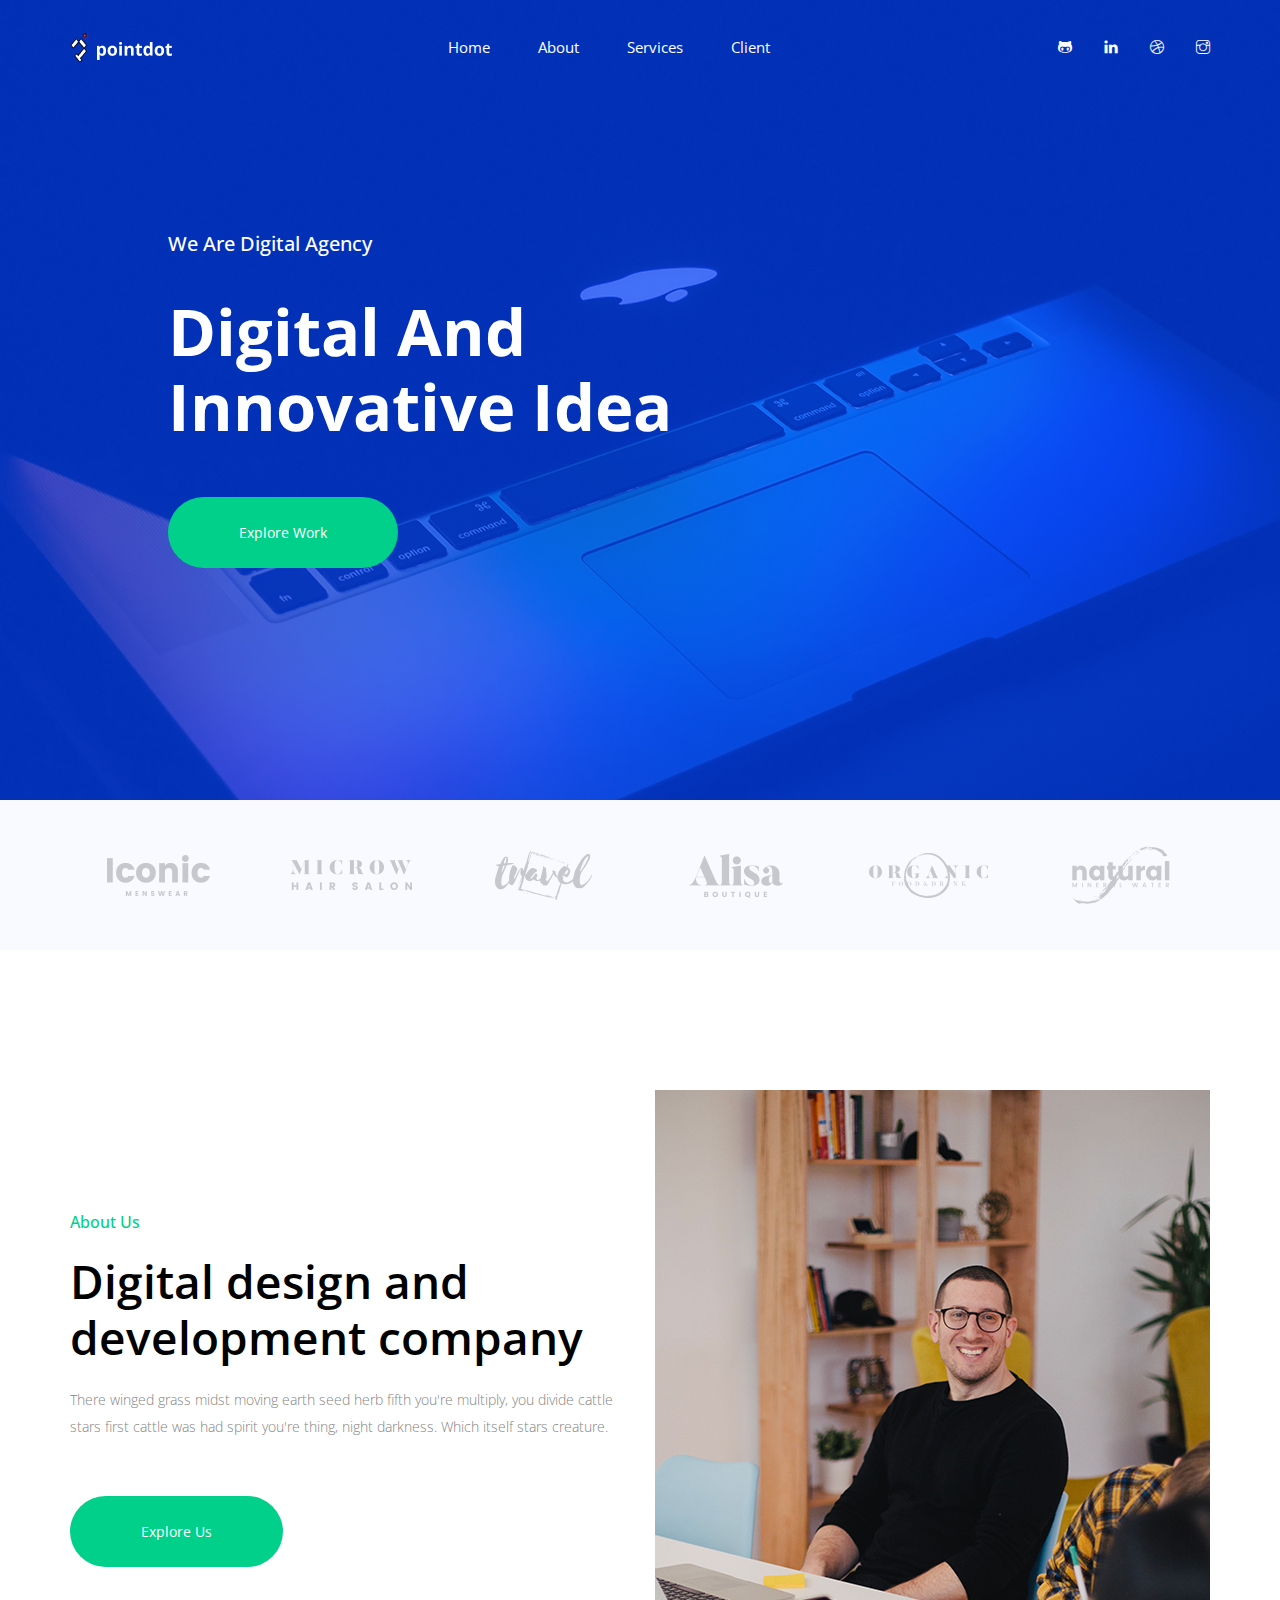
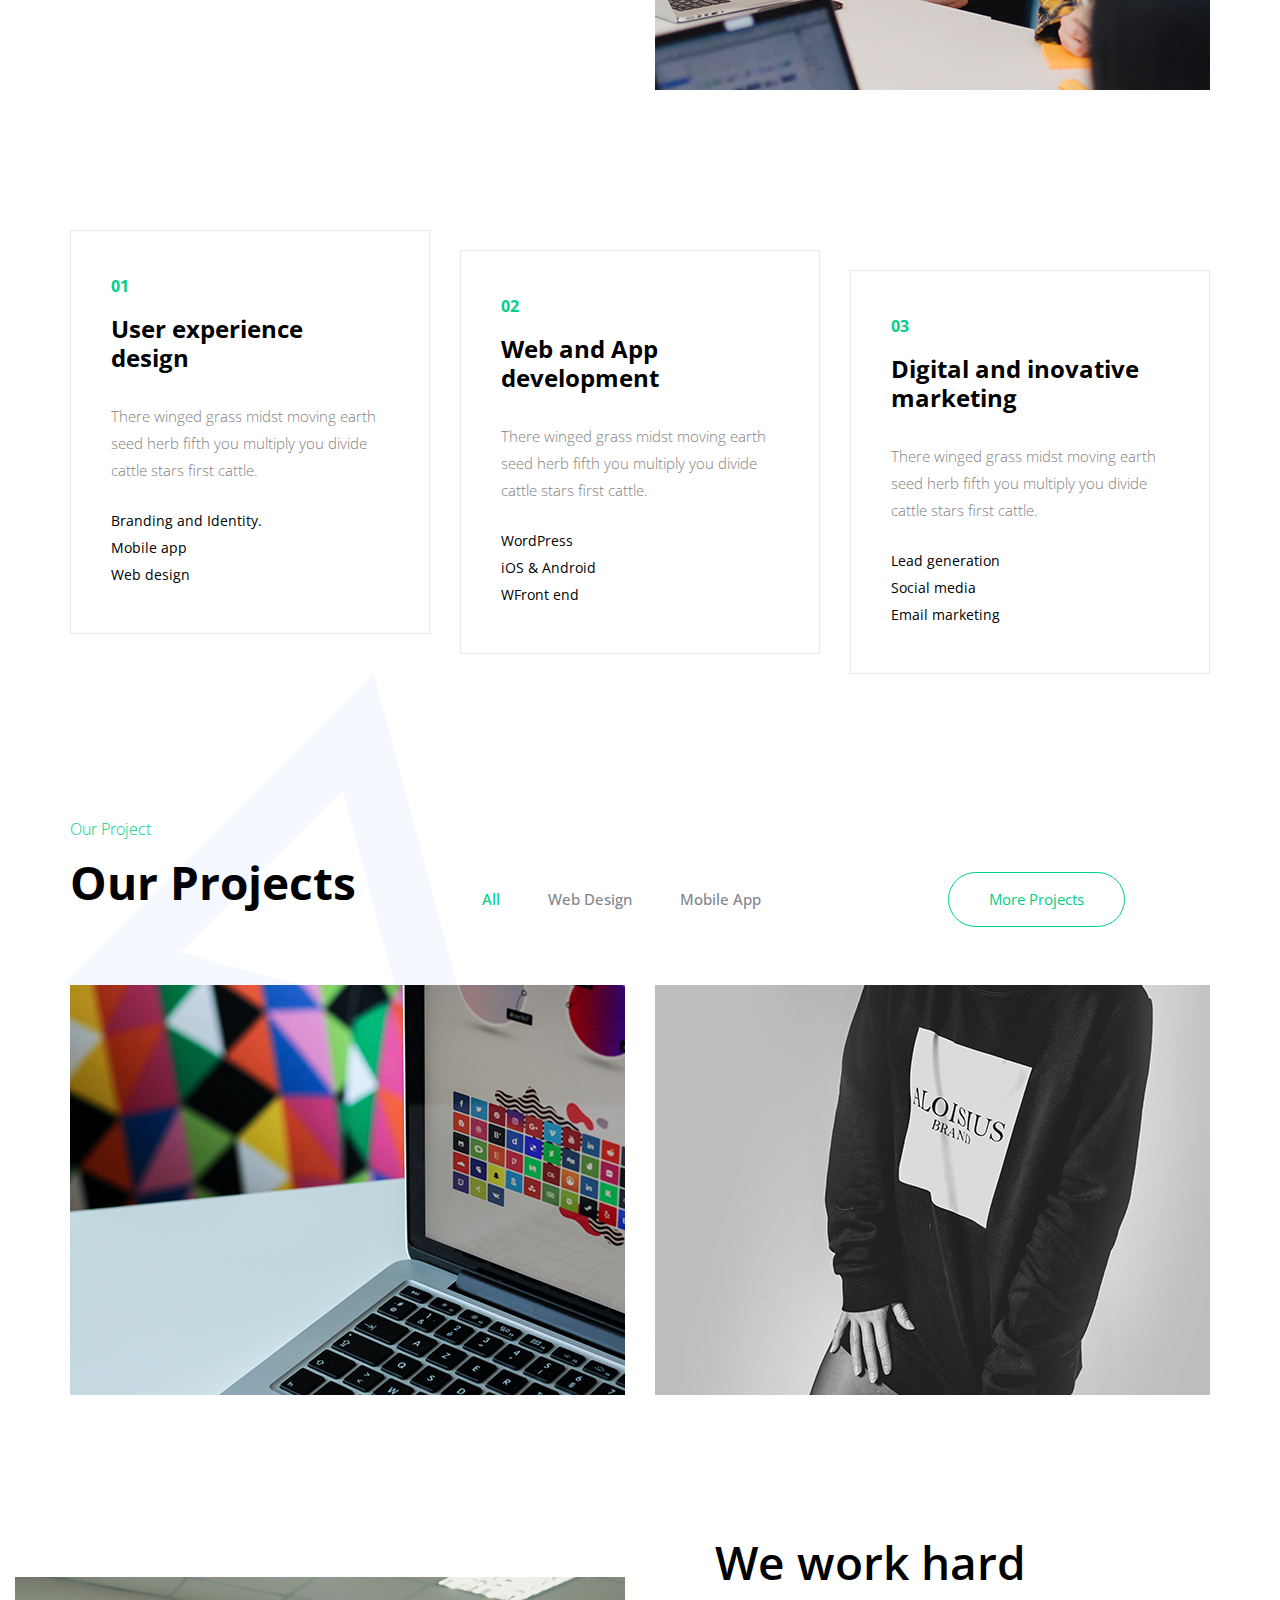
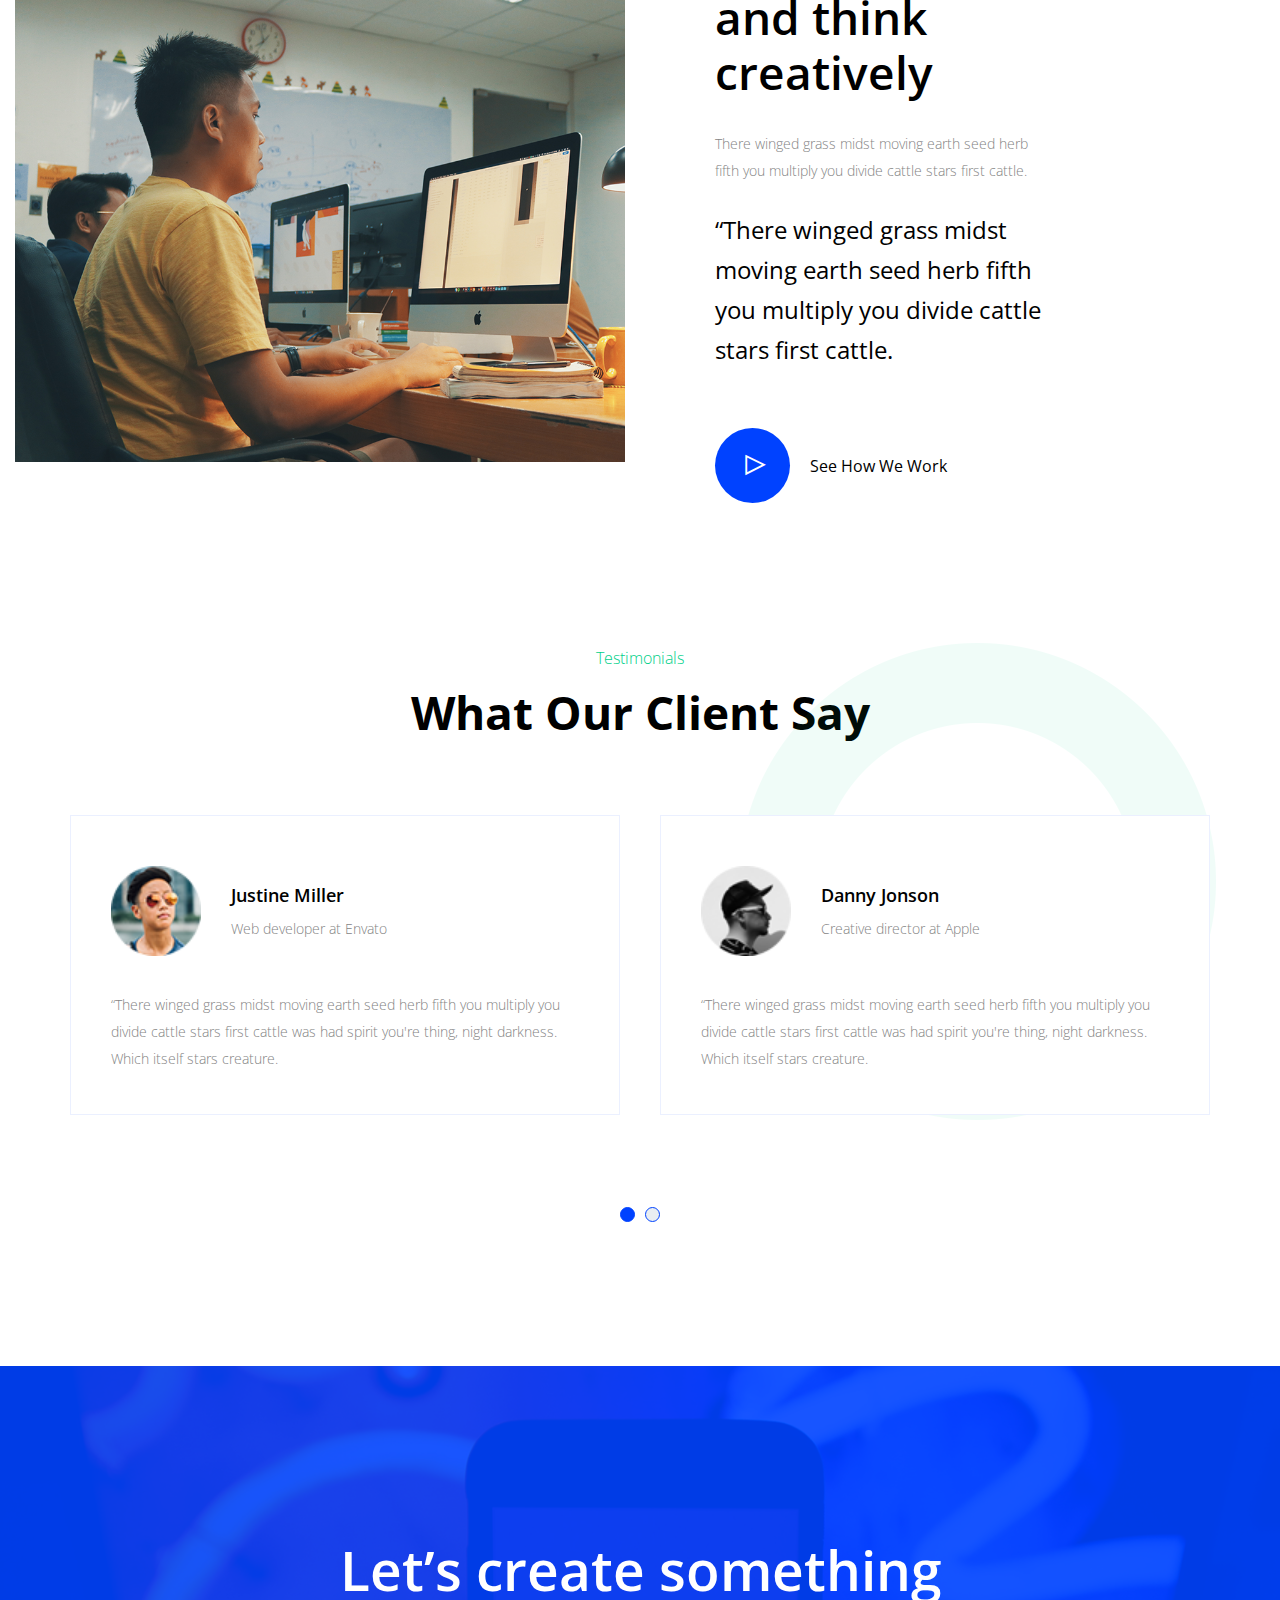
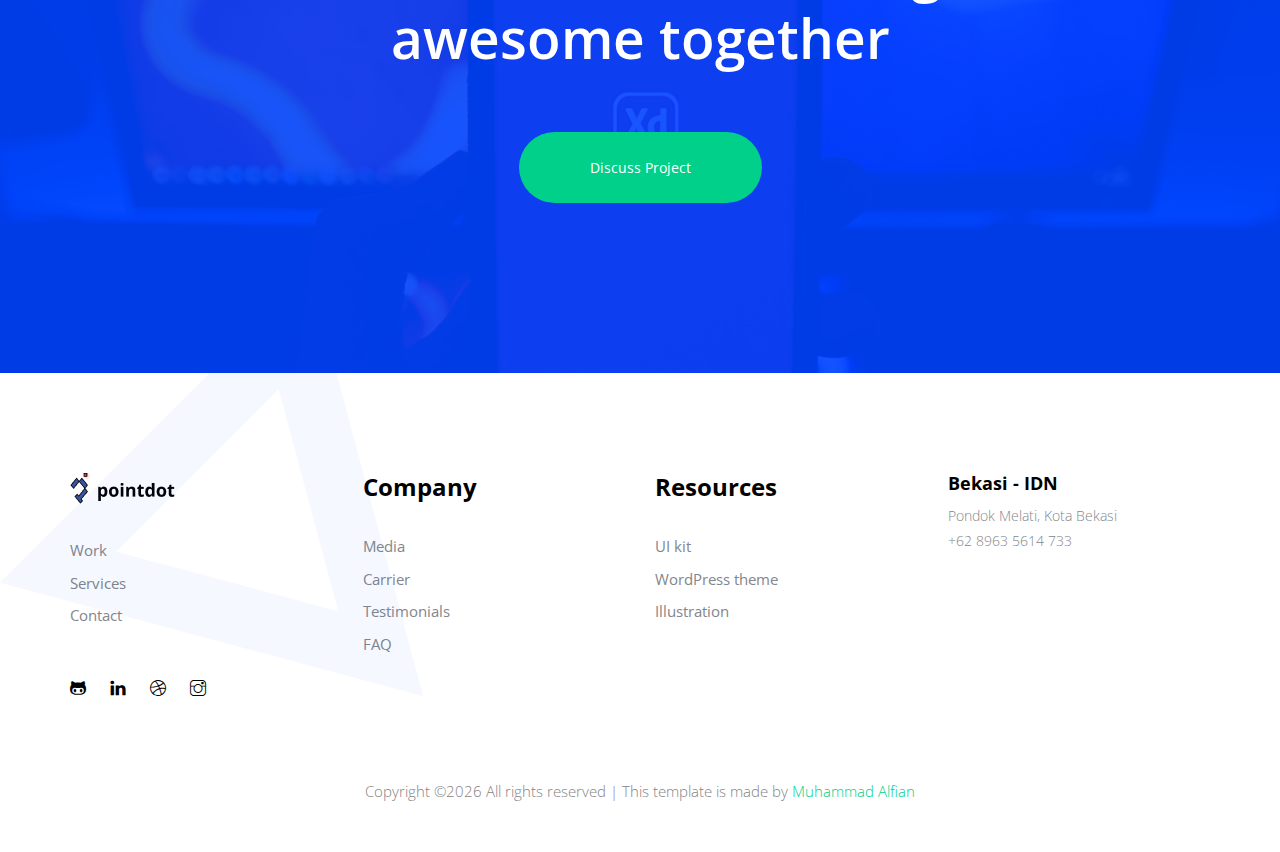
<file: index.html>
<!DOCTYPE html>
<html lang="en">
  <head>
    <!-- Required meta tags -->
    <meta charset="utf-8" />
    <meta
      name="viewport"
      content="width=device-width, initial-scale=1, shrink-to-fit=no"
    />
    <title>pointdot</title>
    <link rel="icon" href="img/favicon.png" />
    <!-- Bootstrap CSS -->
    <link rel="stylesheet" href="css/bootstrap.min.css" />
    <!-- animate CSS -->
    <link rel="stylesheet" href="css/animate.css" />
    <!-- owl carousel CSS -->
    <link rel="stylesheet" href="css/owl.carousel.min.css" />
    <!-- themify CSS -->
    <link rel="stylesheet" href="css/themify-icons.css" />
    <!-- flaticon CSS -->
    <link rel="stylesheet" href="css/flaticon.css" />
    <!-- font awesome CSS -->
    <link rel="stylesheet" href="css/magnific-popup.css" />
    <!-- swiper CSS -->
    <link rel="stylesheet" href="css/slick.css" />
    <!-- style CSS -->
    <link rel="stylesheet" href="css/style.css" />
  </head>

  <body>
    <!--::header part start::-->
    <header class="main_menu home_menu">
      <div class="container">
        <div class="row align-items-center">
          <div class="col-lg-12">
            <nav class="navbar navbar-expand-lg navbar-light">
              <a class="navbar-brand" href="index.html">
                <img src="img/logo.png" alt="logo" />
              </a>
              <button
                class="navbar-toggler"
                type="button"
                data-toggle="collapse"
                data-target="#navbarSupportedContent"
                aria-controls="navbarSupportedContent"
                aria-expanded="false"
                aria-label="Toggle navigation"
              >
                <span class="ti-menu"></span>
              </button>

              <div
                class="collapse navbar-collapse main-menu-item justify-content-center"
                id="navbarSupportedContent"
              >
                <ul class="navbar-nav align-items-center">
                  <li class="nav-item">
                    <a class="nav-link" href="#home">Home</a>
                  </li>
                  <li class="nav-item">
                    <a class="nav-link" href="#about">About</a>
                  </li>
                  <li class="nav-item">
                    <a class="nav-link" href="#services">services</a>
                  </li>
                  <li class="nav-item">
                    <a class="nav-link" href="#testimonial">Client</a>
                  </li>
                </ul>
              </div>
              <div class="social_icon d-none d-lg-block">
                <a href="https://github.com/malfian7"><i class="ti-github"></i></a>
                <a href="https://www.linkedin.com/in/alfian-ma7"><i class="ti-linkedin"></i></a>
                <a href="https://dribbble.com/alfian-ma7"><i class="ti-dribbble"></i></a>
                <a href="https://www.instagram.com/alfian_ma7/"><i class="ti-instagram"></i></a>
              </div>
            </nav>
          </div>
        </div>
      </div>
    </header>
    <!-- Header part end-->

    <!-- banner part start-->
    <section class="banner_part">
      <div class="container" id="home">
        <div class="row align-items-center">
          <div class="col-lg-6 offset-lg-1">
            <div class="banner_text">
              <div class="banner_text_iner">
                <h5>We are digital agency</h5>
                <h1>Digital and innovative idea</h1>
                <a href="#" class="btn_1">Explore Work</a>
              </div>
            </div>
          </div>
        </div>
      </div>
    </section>
    <!-- banner part start-->

    <!--::client logo part end::-->
    <section class="client_logo">
      <div class="container">
        <div class="row align-items-center">
          <div class="col-lg-12">
            <div
              class="client_logo_slider owl-carousel d-flex justify-content-between"
            >
              <div class="single_client_logo">
                <img src="img/logo/Logo1.png" alt="" />
              </div>
              <div class="single_client_logo">
                <img src="img/logo/Logo2.png" alt="" />
              </div>
              <div class="single_client_logo">
                <img src="img/logo/Logo3.png" alt="" />
              </div>
              <div class="single_client_logo">
                <img src="img/logo/Logo4.png" alt="" />
              </div>
              <div class="single_client_logo">
                <img src="img/logo/Logo5.png" alt="" />
              </div>
              <div class="single_client_logo">
                <img src="img/logo/Logo6.png" alt="" />
              </div>
              <div class="single_client_logo">
                <img src="img/logo/Logo1.png" alt="" />
              </div>
            </div>
          </div>
        </div>
      </div>
    </section>
    <!--::client logo part end::-->

    <!-- about part start-->
    <section class="about_part section_padding" id="about">
      <div class="container">
        <div class="row align-items-center justify-content-between">
          <div class="col-md-6">
            <div class="about_part_text">
              <h5>About Us</h5>
              <h2>Digital design and development company</h2>
              <p>
                There winged grass midst moving earth seed herb fifth you're
                multiply, you divide cattle stars first cattle was had spirit
                you're thing, night darkness. Which itself stars creature.
              </p>
              <a href="about.html" class="btn_1">explore us</a>
            </div>
          </div>
          <div class="col-md-6">
            <div class="about_part_img">
              <img src="img/about_part_img.png" alt="" />
            </div>
          </div>
        </div>
      </div>
    </section>
    <!-- about part end-->

    <!-- our_service start-->
    <section class="our_service" id="services">
      <div class="container">
        <div class="row">
          <div class="col-sm-6 col-xl-4">
            <div class="single_feature">
              <div class="single_service">
                <span>01</span>
                <h4>
                  User experience <br />
                  design
                </h4>
                <p>
                  There winged grass midst moving earth seed herb fifth you
                  multiply you divide cattle stars first cattle.
                </p>
                <ul>
                  <li><a href="#">Branding and Identity.</a></li>
                  <li><a href="#">Mobile app</a></li>
                  <li><a href="#">Web design</a></li>
                </ul>
              </div>
            </div>
          </div>
          <div class="col-sm-6 col-xl-4">
            <div class="single_feature">
              <div class="single_service">
                <span>02</span>
                <h4>Web and App development</h4>
                <p>
                  There winged grass midst moving earth seed herb fifth you
                  multiply you divide cattle stars first cattle.
                </p>
                <ul>
                  <li><a href="#">WordPress</a></li>
                  <li><a href="#">iOS & Android</a></li>
                  <li><a href="#">WFront end</a></li>
                </ul>
              </div>
            </div>
          </div>
          <div class="col-sm-6 col-xl-4">
            <div class="single_feature">
              <div class="single_service">
                <span>03</span>
                <h4>Digital and inovative marketing</h4>
                <p>
                  There winged grass midst moving earth seed herb fifth you
                  multiply you divide cattle stars first cattle.
                </p>
                <ul>
                  <li><a href="#">Lead generation</a></li>
                  <li><a href="#">Social media</a></li>
                  <li><a href="#">Email marketing</a></li>
                </ul>
              </div>
            </div>
          </div>
        </div>
      </div>
    </section>
    <!-- our_service part end-->

    <!-- our_project part start-->
    <section class="our_project section_padding" id="portfolio">
      <div class="container">
        <div class="row justify-content-between align-items-center">
          <div class="col-lg-4">
            <div class="section_tittle">
              <p>our project</p>
              <h2>Our Projects</h2>
            </div>
          </div>
          <div class="col-lg-5 col-md-6">
            <div class="filters portfolio-filter project_menu_item">
              <ul>
                <li class="active" data-filter="*">All</li>
                <li data-filter=".buildings">Web Design</li>
                <li data-filter=".rebuild">Mobile App</li>
              </ul>
            </div>
          </div>
          <div class="col-lg-3 col-md-6">
            <div class="more_btn d-none d-md-block">
              <a href="#" class="more_btn_iner">more projects</a>
            </div>
          </div>
        </div>
        <div class="filters-content">
          <div class="row justify-content-between portfolio-grid">
            <div class="col-lg-6 col-sm-6 all buildings">
              <div class="single_our_project">
                <div class="single_offer">
                  <img src="img/project_1.png" alt="offer_img_1" />
                  <div class="hover_text">
                    <p>Web development</p>
                    <a href="#"><h2>Web design & development</h2></a>
                  </div>
                </div>
              </div>
            </div>
            <div class="col-lg-6 col-sm-6 all rebuild">
              <div class="single_our_project">
                <div class="single_offer">
                  <img src="img/project_2.png" alt="offer_img_1" />
                  <div class="hover_text">
                    <p>Web design</p>
                    <a href="#"><h2>Web design & development</h2></a>
                  </div>
                </div>
              </div>
            </div>
          </div>
        </div>
      </div>
      <img src="img/animate_icon/icon_2.png" class="animation_icon_2" alt="">
    </section>
    <!-- our_project part end-->

    <!-- about part start-->
    <section class="creative padding_bottom">
      <div class="container-fluid">
        <div class="row align-items-center justify-content-start">
          <div class="col-md-6 col-xl-6">
            <div class="creative_img">
              <img src="img/creative_img.png" alt="" />
            </div>
          </div>
          <div class="col-md-6 col-xl-4">
            <div class="creative_part_text">
              <h2>We work hard and think creatively</h2>
              <p>
                There winged grass midst moving earth seed herb fifth you
                multiply you divide cattle stars first cattle.
              </p>
              <span
                >“There winged grass midst moving earth seed herb fifth you
                multiply you divide cattle stars first cattle.</span
              >
              <a
                href="https://www.youtube.com/watch?v=UzIEdOOcOfc&t=8s"
                class="popup-youtube"
                ><i class="ti-control-play"></i> See how we work</a
              >
            </div>
          </div>
        </div>
      </div>
    </section>
    <!-- about part end-->

    <!--::review_part end::-->
    <div class="review_part padding_bottom" id="testimonial">
      <div class="container">
        <div class="row justify-content-center align-items-center">
          <div class="col-lg-7">
            <div class="section_tittle text-center">
              <p>Testimonials</p>
              <h2>What our Client say</h2>
            </div>
          </div>
        </div>
        <div class="row">
          <div class="col-lg-12">
            <div class="review_part_text owl-carousel">
              <div class="singler_eview_part">
                <div class="client_info">
                  <img src="img/client_1.png" alt="" />
                  <h4>Justine Miller</h4>
                  <p>Web developer at Envato</p>
                </div>
                <p>
                  “There winged grass midst moving earth seed herb fifth you
                  multiply you divide cattle stars first cattle was had spirit
                  you're thing, night darkness. Which itself stars creature.
                </p>
              </div>
              <div class="singler_eview_part">
                <div class="client_info">
                  <img src="img/client_2.png" alt="" />
                  <h4>Danny Jonson</h4>
                  <p>Creative director at Apple</p>
                </div>
                <p>
                  “There winged grass midst moving earth seed herb fifth you
                  multiply you divide cattle stars first cattle was had spirit
                  you're thing, night darkness. Which itself stars creature.
                </p>
              </div>
              <div class="singler_eview_part">
                <div class="client_info">
                  <img src="img/client_1.png" alt="" />
                  <h4>Justine Miller</h4>
                  <p>Web developer at Envato</p>
                </div>
                <p>
                  “There winged grass midst moving earth seed herb fifth you
                  multiply you divide cattle stars first cattle was had spirit
                  you're thing, night darkness. Which itself stars creature.
                </p>
              </div>
              <div class="singler_eview_part">
                <div class="client_info">
                  <img src="img/client_2.png" alt="" />
                  <h4>Danny Jonson</h4>
                  <p>Creative director at Apple</p>
                </div>
                <p>
                  “There winged grass midst moving earth seed herb fifth you
                  multiply you divide cattle stars first cattle was had spirit
                  you're thing, night darkness. Which itself stars creature.
                </p>
              </div>
            </div>
          </div>
        </div>
      </div>
      <img src="img/animate_icon/icon_3.png" class="animation_icon_3" alt="">
    </div>
    <!--::review_part end::-->

    <!--::cta_part start::-->
    <div class="cta_part">
      <div class="container">
        <div class="row justify-content-center">
          <div class="col-lg-7">
            <div class="cta_iner">
              <h1>Let’s create something awesome together</h1>
              <a href="#" class="btn_1">Discuss project</a>
            </div>
          </div>
        </div>
      </div>
    </div>
    <!--::cta_part end::-->

    <!-- footer part start-->
    <footer class="footer-area">
      <div class="container">
        <div class="row justify-content-between">
          <div class="col-sm-6 col-md-3 col-xl-3">
            <div class="single-footer-widget footer_1">
              <a href="index.html">
                <img src="img/footer_logo.png" alt="" />
              </a>
              <ul>
                <li><a href="#">Work</a></li>
                <li><a href="#">Services</a></li>
                <li><a href="#">Contact</a></li>
              </ul>
              <div class="social_icon">
                <a href="https://github.com/malfian7"><i class="ti-github"></i></a>
                <a href="https://www.linkedin.com/in/alfian-ma7"><i class="ti-linkedin"></i></a>
                <a href="https://dribbble.com/alfian-ma7"><i class="ti-dribbble"></i></a>
                <a href="https://www.instagram.com/alfian_ma7/"><i class="ti-instagram"></i></a>
              </div>
            </div>
          </div>
          <div class="col-xl-3 col-sm-6 col-md-3">
            <div class="single-footer-widget footer_2">
              <h4>Company</h4>
              <ul>
                <li>
                  <a href="#">Media</a>
                </li>
                <li>
                  <a href="#">Carrier</a>
                </li>
                <li>
                  <a href="#">Testimonials</a>
                </li>
                <li>
                  <a href="#">FAQ</a>
                </li>
              </ul>
            </div>
          </div>
          <div class="col-xl-3 col-sm-6 col-md-3">
            <div class="single-footer-widget footer_2">
              <h4>Resources</h4>
              <ul>
                <li>
                  <a href="#">UI kit</a>
                </li>
                <li>
                  <a href="#">WordPress theme</a>
                </li>
                <li>
                  <a href="#">Illustration</a>
                </li>
              </ul>
            </div>
          </div>
          <div class="col-xl-3 col-sm-6 col-md-3">
            <div class="single-footer-widget footer_2">
              <div class="single_contact_info">
                <h3>Bekasi - IDN</h3>
                <p>Pondok Melati, Kota Bekasi</p>
                <p>+62 8963 5614 733</p>
              </div>
              <!--
              <div class="single_contact_info">
                <h3>New York - USA</h3>
                <p>127, Manchaster city, London</p>
                <p>+008 728 362 278</p>
              </div>
              -->
            </div>
          </div>
        </div>
      </div>
      <div class="container-fluid">
        <div class="row">
          <div class="col-lg-12">
            <div class="copyright_part_text text-center">
              <div class="row">
                <div class="col-lg-12">
                  <p class="footer-text m-0">
                    
Copyright &copy;<script>document.write(new Date().getFullYear());</script> All rights reserved | This template is made by <a href="https://www.linkedin.com/in/alfian-ma7" target="_blank">Muhammad Alfian</a>

                  </p>
                </div>
              </div>
            </div>
          </div>
        </div>
      </div>
      <img src="img/animate_icon/icon_2.png" class="animation_icon_2" alt="">

    </footer>
    <!-- footer part end-->

    <!-- jquery plugins here-->
    <script src="js/jquery-1.12.1.min.js"></script>
    <!-- popper js -->
    <script src="js/popper.min.js"></script>
    <!-- bootstrap js -->
    <script src="js/bootstrap.min.js"></script>
    <!-- easing js -->
    <script src="js/jquery.magnific-popup.js"></script>
    <!-- isotope js -->
    <script src="js/isotope.pkgd.min.js"></script>
    <!-- particles js -->
    <script src="js/owl.carousel.min.js"></script>
    <script src="js/jquery.nice-select.min.js"></script>
    <!-- custom js -->
    <script src="js/custom.js"></script>
  </body>
</html>
</file>
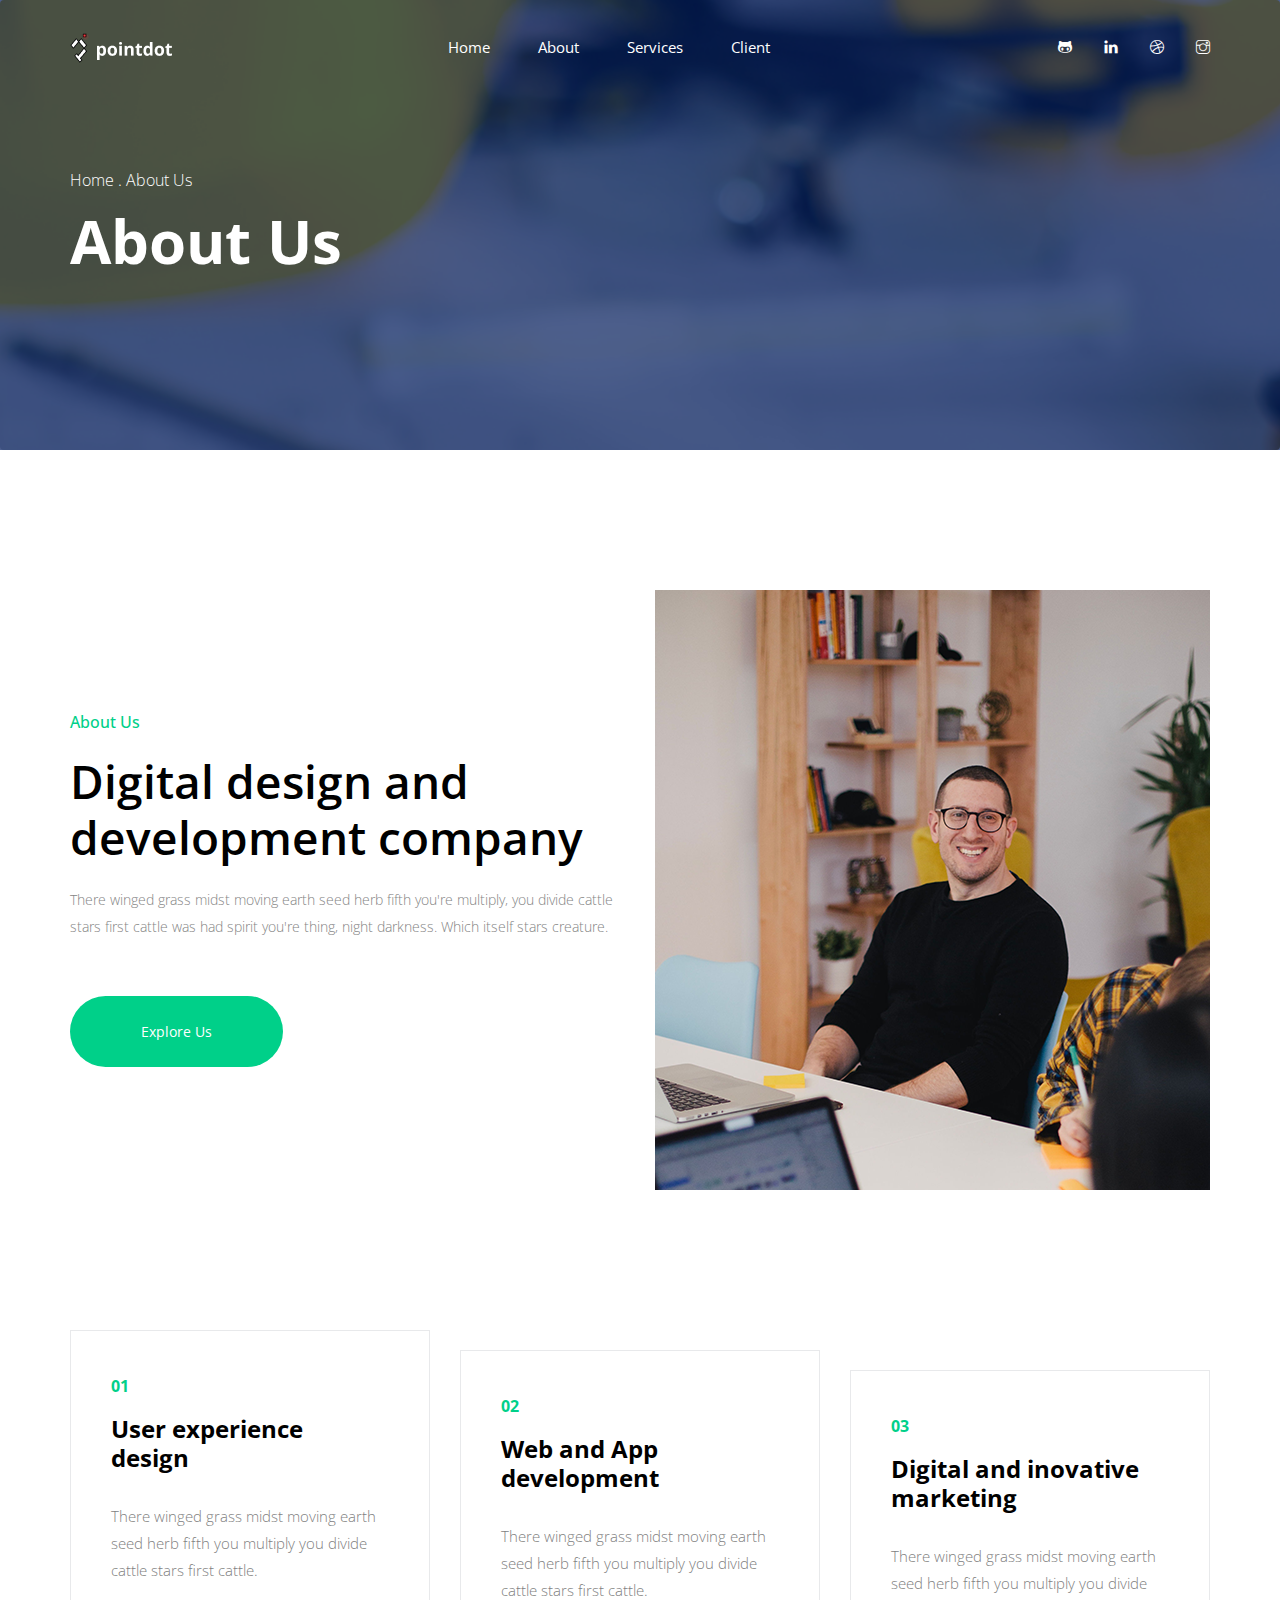
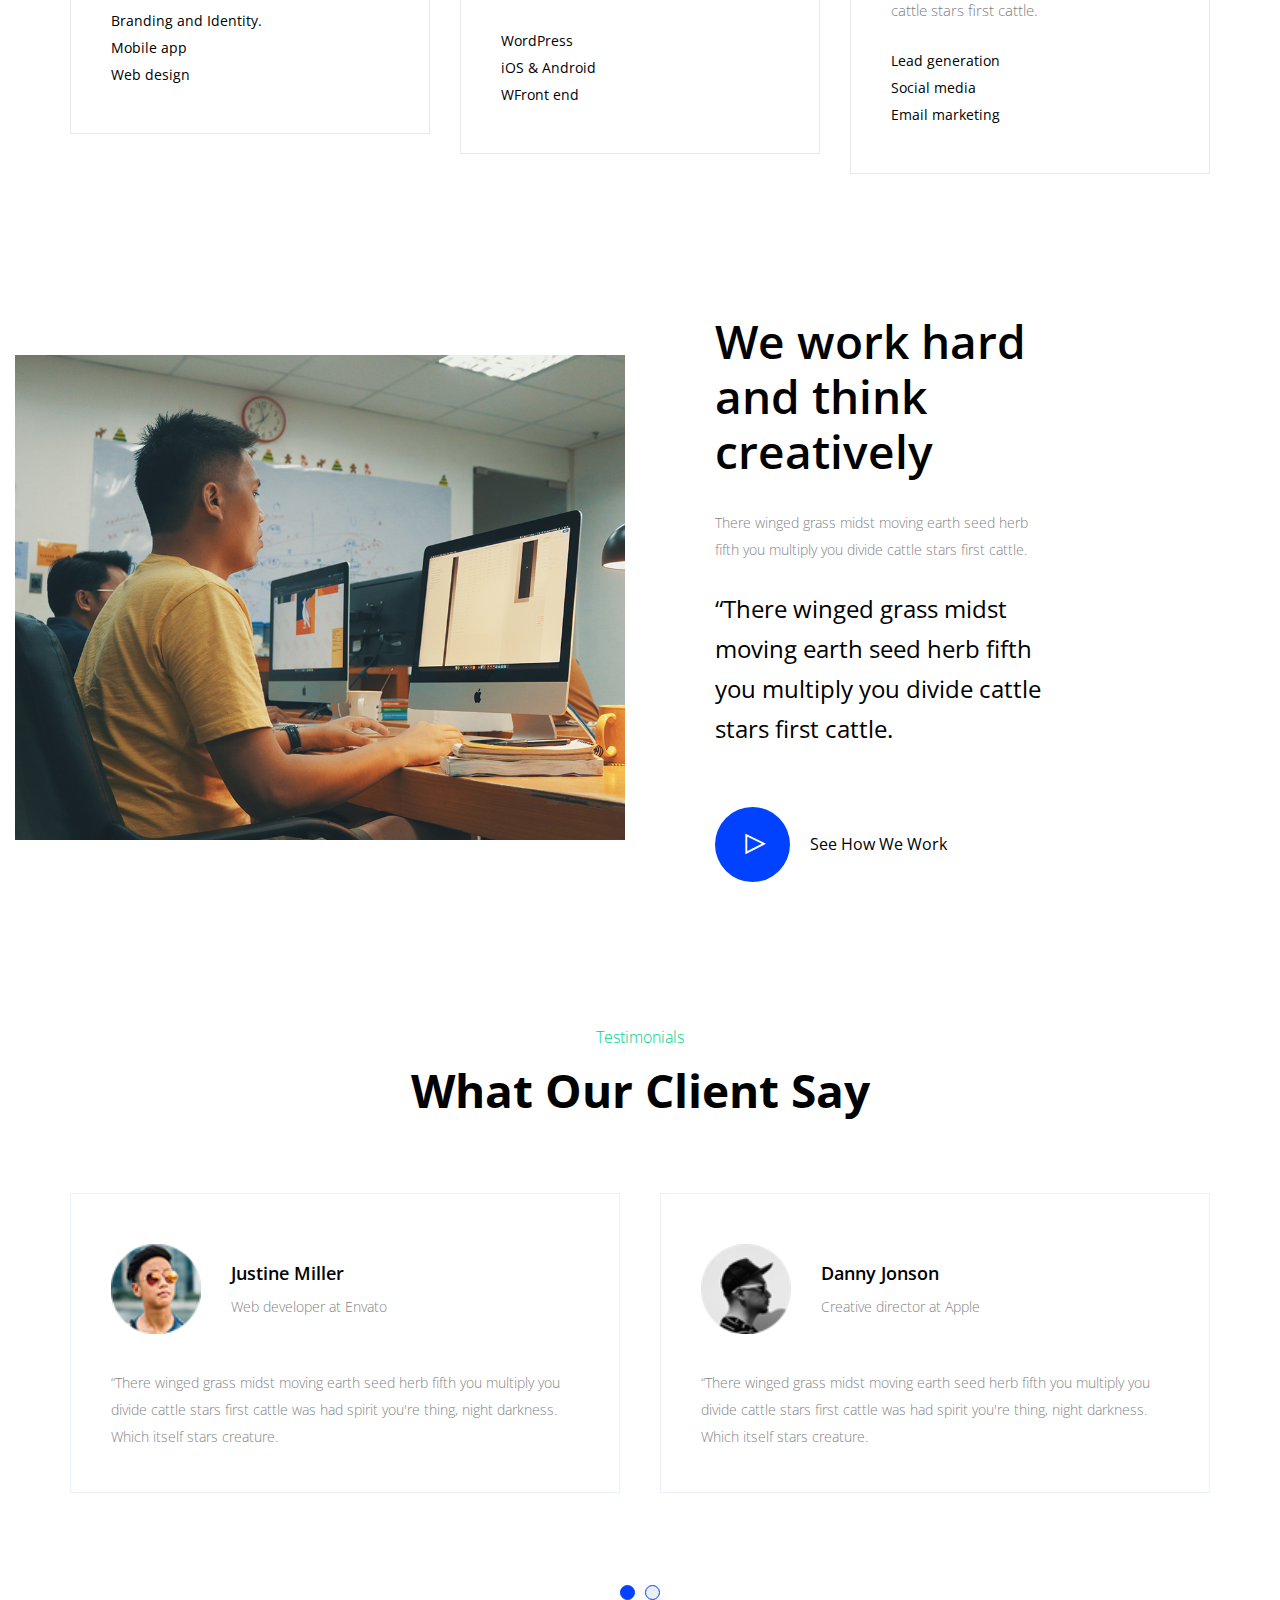
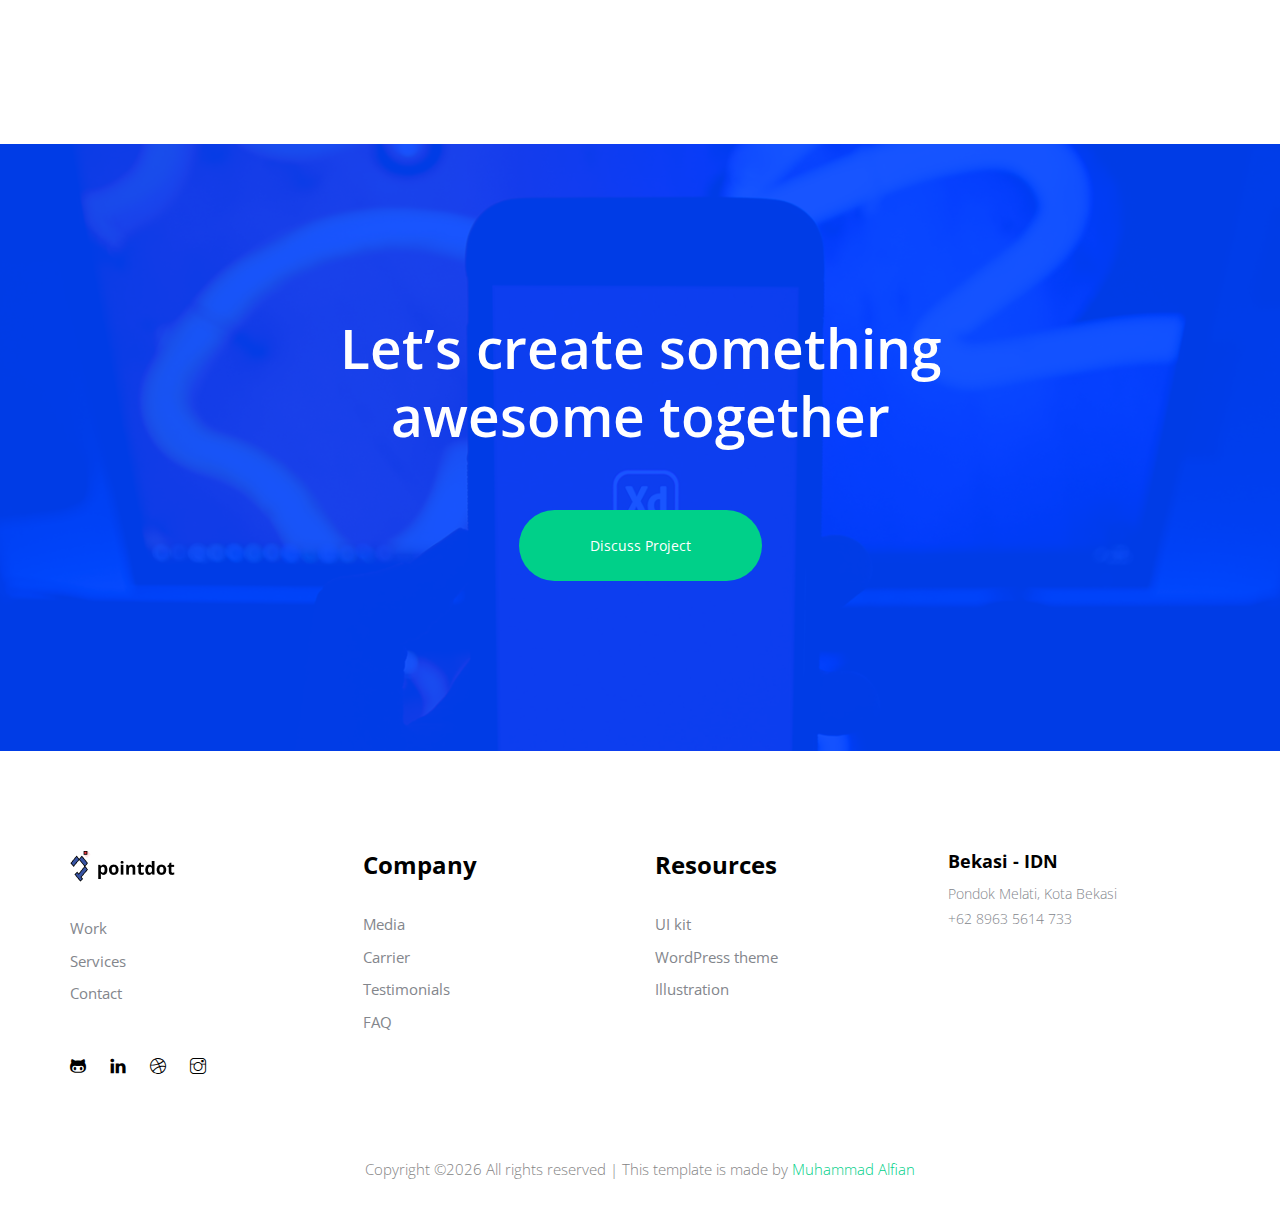
<file: about.html>
<!DOCTYPE html>
<html lang="en">
  <head>
    <!-- Required meta tags -->
    <meta charset="utf-8" />
    <meta
      name="viewport"
      content="width=device-width, initial-scale=1, shrink-to-fit=no"
    />
    <title>pointdot</title>
    <link rel="icon" href="img/favicon.png" />
    <!-- Bootstrap CSS -->
    <link rel="stylesheet" href="css/bootstrap.min.css" />
    <!-- animate CSS -->
    <link rel="stylesheet" href="css/animate.css" />
    <!-- owl carousel CSS -->
    <link rel="stylesheet" href="css/owl.carousel.min.css" />
    <!-- themify CSS -->
    <link rel="stylesheet" href="css/themify-icons.css" />
    <!-- flaticon CSS -->
    <link rel="stylesheet" href="css/flaticon.css" />
    <!-- font awesome CSS -->
    <link rel="stylesheet" href="css/magnific-popup.css" />
    <!-- swiper CSS -->
    <link rel="stylesheet" href="css/slick.css" />
    <!-- style CSS -->
    <link rel="stylesheet" href="css/style.css" />
  </head>

  <body>
    <!--::header part start::-->
    <header class="main_menu home_menu">
      <div class="container">
        <div class="row align-items-center">
          <div class="col-lg-12">
            <nav class="navbar navbar-expand-lg navbar-light">
              <a class="navbar-brand" href="index.html">
                <img src="img/logo.png" alt="logo" />
              </a>
              <button
                class="navbar-toggler"
                type="button"
                data-toggle="collapse"
                data-target="#navbarSupportedContent"
                aria-controls="navbarSupportedContent"
                aria-expanded="false"
                aria-label="Toggle navigation"
              >
                <span class="ti-menu"></span>
              </button>

              <div
                class="collapse navbar-collapse main-menu-item justify-content-center"
                id="navbarSupportedContent"
              >
                <ul class="navbar-nav align-items-center">
                  <li class="nav-item">
                    <a class="nav-link" href="index.html">Home</a>
                  </li>
                  <li class="nav-item">
                    <a class="nav-link" href="#">About</a>
                  </li>
                  <li class="nav-item">
                    <a class="nav-link" href="#">Services</a>
                  </li>
                  <li class="nav-item">
                    <a class="nav-link" href="#">Client</a>
                  </li>
                </ul>
              </div>
              <div class="social_icon d-none d-lg-block">
                <a href="https://github.com/malfian7"><i class="ti-github"></i></a>
                <a href="https://www.linkedin.com/in/alfian-ma7"><i class="ti-linkedin"></i></a>
                <a href="https://dribbble.com/alfian-ma7"><i class="ti-dribbble"></i></a>
                <a href="https://www.instagram.com/alfian_ma7/"><i class="ti-instagram"></i></a>
              </div>
            </nav>
          </div>
        </div>
      </div>
    </header>
    <!-- Header part end-->

    <!-- breadcrumb start-->
    <section class="breadcrumb breadcrumb_bg align-items-center">
        <div class="container">
            <div class="row align-items-center justify-content-between">
                <div class="col-sm-6">
                    <div class="breadcrumb_tittle">
                        <p>home . about us</p>
                        <h2>about us</h2>
                    </div>
                </div>
            </div>
        </div>
    </section>
    <!-- breadcrumb start-->

    <!-- about part start-->
    <section class="about_part section_padding">
      <div class="container">
        <div class="row align-items-center justify-content-between">
          <div class="col-md-6">
            <div class="about_part_text">
              <h5>About Us</h5>
              <h2>Digital design and development company</h2>
              <p>
                There winged grass midst moving earth seed herb fifth you're
                multiply, you divide cattle stars first cattle was had spirit
                you're thing, night darkness. Which itself stars creature.
              </p>
              <a href="#" class="btn_1">explore us</a>
            </div>
          </div>
          <div class="col-md-6">
            <div class="about_part_img">
              <img src="img/about_part_img.png" alt="" />
            </div>
          </div>
        </div>
      </div>
    </section>
    <!-- about part end-->

    <!-- our_service start-->
    <section class="our_service padding_bottom">
      <div class="container">
        <div class="row">
          <div class="col-sm-6 col-xl-4">
            <div class="single_feature">
              <div class="single_service">
                <span>01</span>
                <h4>
                  User experience <br />
                  design
                </h4>
                <p>
                  There winged grass midst moving earth seed herb fifth you
                  multiply you divide cattle stars first cattle.
                </p>
                <ul>
                  <li><a href="#">Branding and Identity.</a></li>
                  <li><a href="#">Mobile app</a></li>
                  <li><a href="#">Web design</a></li>
                </ul>
              </div>
            </div>
          </div>
          <div class="col-sm-6 col-xl-4">
            <div class="single_feature">
              <div class="single_service">
                <span>02</span>
                <h4>Web and App development</h4>
                <p>
                  There winged grass midst moving earth seed herb fifth you
                  multiply you divide cattle stars first cattle.
                </p>
                <ul>
                  <li><a href="#">WordPress</a></li>
                  <li><a href="#">iOS & Android</a></li>
                  <li><a href="#">WFront end</a></li>
                </ul>
              </div>
            </div>
          </div>
          <div class="col-sm-6 col-xl-4">
            <div class="single_feature">
              <div class="single_service">
                <span>03</span>
                <h4>Digital and inovative marketing</h4>
                <p>
                  There winged grass midst moving earth seed herb fifth you
                  multiply you divide cattle stars first cattle.
                </p>
                <ul>
                  <li><a href="#">Lead generation</a></li>
                  <li><a href="#">Social media</a></li>
                  <li><a href="#">Email marketing</a></li>
                </ul>
              </div>
            </div>
          </div>
        </div>
      </div>
    </section>
    <!-- our_service part end-->

    <!-- about part start-->
    <section class="creative padding_bottom">
      <div class="container-fluid">
        <div class="row align-items-center justify-content-start">
          <div class="col-md-6 col-xl-6">
            <div class="creative_img">
              <img src="img/creative_img.png" alt="" />
            </div>
          </div>
          <div class="col-md-6 col-xl-4">
            <div class="creative_part_text">
              <h2>We work hard and think creatively</h2>
              <p>
                There winged grass midst moving earth seed herb fifth you
                multiply you divide cattle stars first cattle.
              </p>
              <span
                >“There winged grass midst moving earth seed herb fifth you
                multiply you divide cattle stars first cattle.</span
              >
              <a
                href="https://www.youtube.com/watch?v=tDiJnd7SM2Y"
                class="popup-youtube"
                ><i class="ti-control-play"></i> See how we work</a
              >
            </div>
          </div>
        </div>
      </div>
    </section>
    <!-- about part end-->

    <!--::review_part end::-->
    <div class="review_part padding_bottom" id="testimonial">
      <div class="container">
        <div class="row justify-content-center align-items-center">
          <div class="col-lg-7">
            <div class="section_tittle text-center">
              <p>Testimonials</p>
              <h2>What our Client say</h2>
            </div>
          </div>
        </div>
        <div class="row">
          <div class="col-lg-12">
            <div class="review_part_text owl-carousel">
              <div class="singler_eview_part">
                <div class="client_info">
                  <img src="img/client_1.png" alt="" />
                  <h4>Justine Miller</h4>
                  <p>Web developer at Envato</p>
                </div>
                <p>
                  “There winged grass midst moving earth seed herb fifth you
                  multiply you divide cattle stars first cattle was had spirit
                  you're thing, night darkness. Which itself stars creature.
                </p>
              </div>
              <div class="singler_eview_part">
                <div class="client_info">
                  <img src="img/client_2.png" alt="" />
                  <h4>Danny Jonson</h4>
                  <p>Creative director at Apple</p>
                </div>
                <p>
                  “There winged grass midst moving earth seed herb fifth you
                  multiply you divide cattle stars first cattle was had spirit
                  you're thing, night darkness. Which itself stars creature.
                </p>
              </div>
              <div class="singler_eview_part">
                <div class="client_info">
                  <img src="img/client_1.png" alt="" />
                  <h4>Justine Miller</h4>
                  <p>Web developer at Envato</p>
                </div>
                <p>
                  “There winged grass midst moving earth seed herb fifth you
                  multiply you divide cattle stars first cattle was had spirit
                  you're thing, night darkness. Which itself stars creature.
                </p>
              </div>
              <div class="singler_eview_part">
                <div class="client_info">
                  <img src="img/client_2.png" alt="" />
                  <h4>Danny Jonson</h4>
                  <p>Creative director at Apple</p>
                </div>
                <p>
                  “There winged grass midst moving earth seed herb fifth you
                  multiply you divide cattle stars first cattle was had spirit
                  you're thing, night darkness. Which itself stars creature.
                </p>
              </div>
            </div>
          </div>
        </div>
      </div>
    </div>
    <!--::review_part end::-->

    <!--::cta_part start::-->
    <div class="cta_part">
      <div class="container">
        <div class="row justify-content-center">
          <div class="col-lg-7">
            <div class="cta_iner">
              <h1>Let’s create something awesome together</h1>
              <a href="#" class="btn_1">Discuss project</a>
            </div>
          </div>
        </div>
      </div>
    </div>
    <!--::cta_part end::-->

    <!-- footer part start-->
    <footer class="footer-area">
            <div class="container">
              <div class="row justify-content-between">
                <div class="col-sm-6 col-md-3 col-xl-3">
                  <div class="single-footer-widget footer_1">
                    <a href="index.html">
                      <img src="img/footer_logo.png" alt="" />
                    </a>
                    <ul>
                      <li><a href="#">Work</a></li>
                      <li><a href="#">Services</a></li>
                      <li><a href="#">Contact</a></li>
                    </ul>
                    <div class="social_icon">
                      <a href="https://github.com/malfian7"><i class="ti-github"></i></a>
                      <a href="https://www.linkedin.com/in/alfian-ma7"><i class="ti-linkedin"></i></a>
                      <a href="https://dribbble.com/alfian-ma7"><i class="ti-dribbble"></i></a>
                      <a href="https://www.instagram.com/alfian_ma7/"><i class="ti-instagram"></i></a>
                    </div>
                  </div>
                </div>
                <div class="col-xl-3 col-sm-6 col-md-3">
                  <div class="single-footer-widget footer_2">
                    <h4>Company</h4>
                    <ul>
                      <li>
                        <a href="#">Media</a>
                      </li>
                      <li>
                        <a href="#">Carrier</a>
                      </li>
                      <li>
                        <a href="#">Testimonials</a>
                      </li>
                      <li>
                        <a href="#">FAQ</a>
                      </li>
                    </ul>
                  </div>
                </div>
                <div class="col-xl-3 col-sm-6 col-md-3">
                  <div class="single-footer-widget footer_2">
                    <h4>Resources</h4>
                    <ul>
                      <li>
                        <a href="#">UI kit</a>
                      </li>
                      <li>
                        <a href="#">WordPress theme</a>
                      </li>
                      <li>
                        <a href="#">Illustration</a>
                      </li>
                    </ul>
                  </div>
                </div>
                <div class="col-xl-3 col-sm-6 col-md-3">
                  <div class="single-footer-widget footer_2">
                    <div class="single_contact_info">
                      <h3>Bekasi - IDN</h3>
                      <p>Pondok Melati, Kota Bekasi</p>
                      <p>+62 8963 5614 733</p>
                    </div>
                    <!--
                    <div class="single_contact_info">
                      <h3>New York - USA</h3>
                      <p>127, Manchaster city, London</p>
                      <p>+008 728 362 278</p>
                    </div>
                    -->
                  </div>
                </div>
              </div>
            </div>
            <div class="container-fluid">
              <div class="row">
                <div class="col-lg-12">
                  <div class="copyright_part_text text-center">
                    <div class="row">
                      <div class="col-lg-12">
                        <p class="footer-text m-0">
                          
Copyright &copy;<script>document.write(new Date().getFullYear());</script> All rights reserved | This template is made by <a href="https://www.linkedin.com/in/alfian-ma7" target="_blank">Muhammad Alfian</a>

                        </p>
                      </div>
                    </div>
                  </div>
                </div>
              </div>
            </div>
    </footer>
    <!-- footer part end-->

    <!-- jquery plugins here-->
    <script src="js/jquery-1.12.1.min.js"></script>
    <!-- popper js -->
    <script src="js/popper.min.js"></script>
    <!-- bootstrap js -->
    <script src="js/bootstrap.min.js"></script>
    <!-- easing js -->
    <script src="js/jquery.magnific-popup.js"></script>
    <!-- isotope js -->
    <script src="js/isotope.pkgd.min.js"></script>
    <!-- particles js -->
    <script src="js/owl.carousel.min.js"></script>
    <script src="js/jquery.nice-select.min.js"></script>
    <!-- custom js -->
    <script src="js/custom.js"></script>
</body>
</html>
</file>
<file: css/themify-icons.css>
@font-face {
	font-family: 'themify';
	src:url('../fonts/themify.eot?-fvbane');
	src:url('../fonts/themify.eot?#iefix-fvbane') format('embedded-opentype'),
		url('../fonts/themify.woff?-fvbane') format('woff'),
		url('../fonts/themify.ttf?-fvbane') format('truetype'),
		url('../fonts/themify.svg?-fvbane#themify') format('svg');
	font-weight: normal;
	font-style: normal;
}

[class^="ti-"], [class*=" ti-"] {
	font-family: 'themify';
	speak: none;
	font-style: normal;
	font-weight: normal;
	font-variant: normal;
	text-transform: none;
	line-height: 1;

	/* Better Font Rendering =========== */
	-webkit-font-smoothing: antialiased;
	-moz-osx-font-smoothing: grayscale;
}

.ti-wand:before {
	content: "\e600";
}
.ti-volume:before {
	content: "\e601";
}
.ti-user:before {
	content: "\e602";
}
.ti-unlock:before {
	content: "\e603";
}
.ti-unlink:before {
	content: "\e604";
}
.ti-trash:before {
	content: "\e605";
}
.ti-thought:before {
	content: "\e606";
}
.ti-target:before {
	content: "\e607";
}
.ti-tag:before {
	content: "\e608";
}
.ti-tablet:before {
	content: "\e609";
}
.ti-star:before {
	content: "\e60a";
}
.ti-spray:before {
	content: "\e60b";
}
.ti-signal:before {
	content: "\e60c";
}
.ti-shopping-cart:before {
	content: "\e60d";
}
.ti-shopping-cart-full:before {
	content: "\e60e";
}
.ti-settings:before {
	content: "\e60f";
}
.ti-search:before {
	content: "\e610";
}
.ti-zoom-in:before {
	content: "\e611";
}
.ti-zoom-out:before {
	content: "\e612";
}
.ti-cut:before {
	content: "\e613";
}
.ti-ruler:before {
	content: "\e614";
}
.ti-ruler-pencil:before {
	content: "\e615";
}
.ti-ruler-alt:before {
	content: "\e616";
}
.ti-bookmark:before {
	content: "\e617";
}
.ti-bookmark-alt:before {
	content: "\e618";
}
.ti-reload:before {
	content: "\e619";
}
.ti-plus:before {
	content: "\e61a";
}
.ti-pin:before {
	content: "\e61b";
}
.ti-pencil:before {
	content: "\e61c";
}
.ti-pencil-alt:before {
	content: "\e61d";
}
.ti-paint-roller:before {
	content: "\e61e";
}
.ti-paint-bucket:before {
	content: "\e61f";
}
.ti-na:before {
	content: "\e620";
}
.ti-mobile:before {
	content: "\e621";
}
.ti-minus:before {
	content: "\e622";
}
.ti-medall:before {
	content: "\e623";
}
.ti-medall-alt:before {
	content: "\e624";
}
.ti-marker:before {
	content: "\e625";
}
.ti-marker-alt:before {
	content: "\e626";
}
.ti-arrow-up:before {
	content: "\e627";
}
.ti-arrow-right:before {
	content: "\e628";
}
.ti-arrow-left:before {
	content: "\e629";
}
.ti-arrow-down:before {
	content: "\e62a";
}
.ti-lock:before {
	content: "\e62b";
}
.ti-location-arrow:before {
	content: "\e62c";
}
.ti-link:before {
	content: "\e62d";
}
.ti-layout:before {
	content: "\e62e";
}
.ti-layers:before {
	content: "\e62f";
}
.ti-layers-alt:before {
	content: "\e630";
}
.ti-key:before {
	content: "\e631";
}
.ti-import:before {
	content: "\e632";
}
.ti-image:before {
	content: "\e633";
}
.ti-heart:before {
	content: "\e634";
}
.ti-heart-broken:before {
	content: "\e635";
}
.ti-hand-stop:before {
	content: "\e636";
}
.ti-hand-open:before {
	content: "\e637";
}
.ti-hand-drag:before {
	content: "\e638";
}
.ti-folder:before {
	content: "\e639";
}
.ti-flag:before {
	content: "\e63a";
}
.ti-flag-alt:before {
	content: "\e63b";
}
.ti-flag-alt-2:before {
	content: "\e63c";
}
.ti-eye:before {
	content: "\e63d";
}
.ti-export:before {
	content: "\e63e";
}
.ti-exchange-vertical:before {
	content: "\e63f";
}
.ti-desktop:before {
	content: "\e640";
}
.ti-cup:before {
	content: "\e641";
}
.ti-crown:before {
	content: "\e642";
}
.ti-comments:before {
	content: "\e643";
}
.ti-comment:before {
	content: "\e644";
}
.ti-comment-alt:before {
	content: "\e645";
}
.ti-close:before {
	content: "\e646";
}
.ti-clip:before {
	content: "\e647";
}
.ti-angle-up:before {
	content: "\e648";
}
.ti-angle-right:before {
	content: "\e649";
}
.ti-angle-left:before {
	content: "\e64a";
}
.ti-angle-down:before {
	content: "\e64b";
}
.ti-check:before {
	content: "\e64c";
}
.ti-check-box:before {
	content: "\e64d";
}
.ti-camera:before {
	content: "\e64e";
}
.ti-announcement:before {
	content: "\e64f";
}
.ti-brush:before {
	content: "\e650";
}
.ti-briefcase:before {
	content: "\e651";
}
.ti-bolt:before {
	content: "\e652";
}
.ti-bolt-alt:before {
	content: "\e653";
}
.ti-blackboard:before {
	content: "\e654";
}
.ti-bag:before {
	content: "\e655";
}
.ti-move:before {
	content: "\e656";
}
.ti-arrows-vertical:before {
	content: "\e657";
}
.ti-arrows-horizontal:before {
	content: "\e658";
}
.ti-fullscreen:before {
	content: "\e659";
}
.ti-arrow-top-right:before {
	content: "\e65a";
}
.ti-arrow-top-left:before {
	content: "\e65b";
}
.ti-arrow-circle-up:before {
	content: "\e65c";
}
.ti-arrow-circle-right:before {
	content: "\e65d";
}
.ti-arrow-circle-left:before {
	content: "\e65e";
}
.ti-arrow-circle-down:before {
	content: "\e65f";
}
.ti-angle-double-up:before {
	content: "\e660";
}
.ti-angle-double-right:before {
	content: "\e661";
}
.ti-angle-double-left:before {
	content: "\e662";
}
.ti-angle-double-down:before {
	content: "\e663";
}
.ti-zip:before {
	content: "\e664";
}
.ti-world:before {
	content: "\e665";
}
.ti-wheelchair:before {
	content: "\e666";
}
.ti-view-list:before {
	content: "\e667";
}
.ti-view-list-alt:before {
	content: "\e668";
}
.ti-view-grid:before {
	content: "\e669";
}
.ti-uppercase:before {
	content: "\e66a";
}
.ti-upload:before {
	content: "\e66b";
}
.ti-underline:before {
	content: "\e66c";
}
.ti-truck:before {
	content: "\e66d";
}
.ti-timer:before {
	content: "\e66e";
}
.ti-ticket:before {
	content: "\e66f";
}
.ti-thumb-up:before {
	content: "\e670";
}
.ti-thumb-down:before {
	content: "\e671";
}
.ti-text:before {
	content: "\e672";
}
.ti-stats-up:before {
	content: "\e673";
}
.ti-stats-down:before {
	content: "\e674";
}
.ti-split-v:before {
	content: "\e675";
}
.ti-split-h:before {
	content: "\e676";
}
.ti-smallcap:before {
	content: "\e677";
}
.ti-shine:before {
	content: "\e678";
}
.ti-shift-right:before {
	content: "\e679";
}
.ti-shift-left:before {
	content: "\e67a";
}
.ti-shield:before {
	content: "\e67b";
}
.ti-notepad:before {
	content: "\e67c";
}
.ti-server:before {
	content: "\e67d";
}
.ti-quote-right:before {
	content: "\e67e";
}
.ti-quote-left:before {
	content: "\e67f";
}
.ti-pulse:before {
	content: "\e680";
}
.ti-printer:before {
	content: "\e681";
}
.ti-power-off:before {
	content: "\e682";
}
.ti-plug:before {
	content: "\e683";
}
.ti-pie-chart:before {
	content: "\e684";
}
.ti-paragraph:before {
	content: "\e685";
}
.ti-panel:before {
	content: "\e686";
}
.ti-package:before {
	content: "\e687";
}
.ti-music:before {
	content: "\e688";
}
.ti-music-alt:before {
	content: "\e689";
}
.ti-mouse:before {
	content: "\e68a";
}
.ti-mouse-alt:before {
	content: "\e68b";
}
.ti-money:before {
	content: "\e68c";
}
.ti-microphone:before {
	content: "\e68d";
}
.ti-menu:before {
	content: "\e68e";
}
.ti-menu-alt:before {
	content: "\e68f";
}
.ti-map:before {
	content: "\e690";
}
.ti-map-alt:before {
	content: "\e691";
}
.ti-loop:before {
	content: "\e692";
}
.ti-location-pin:before {
	content: "\e693";
}
.ti-list:before {
	content: "\e694";
}
.ti-light-bulb:before {
	content: "\e695";
}
.ti-Italic:before {
	content: "\e696";
}
.ti-info:before {
	content: "\e697";
}
.ti-infinite:before {
	content: "\e698";
}
.ti-id-badge:before {
	content: "\e699";
}
.ti-hummer:before {
	content: "\e69a";
}
.ti-home:before {
	content: "\e69b";
}
.ti-help:before {
	content: "\e69c";
}
.ti-headphone:before {
	content: "\e69d";
}
.ti-harddrives:before {
	content: "\e69e";
}
.ti-harddrive:before {
	content: "\e69f";
}
.ti-gift:before {
	content: "\e6a0";
}
.ti-game:before {
	content: "\e6a1";
}
.ti-filter:before {
	content: "\e6a2";
}
.ti-files:before {
	content: "\e6a3";
}
.ti-file:before {
	content: "\e6a4";
}
.ti-eraser:before {
	content: "\e6a5";
}
.ti-envelope:before {
	content: "\e6a6";
}
.ti-download:before {
	content: "\e6a7";
}
.ti-direction:before {
	content: "\e6a8";
}
.ti-direction-alt:before {
	content: "\e6a9";
}
.ti-dashboard:before {
	content: "\e6aa";
}
.ti-control-stop:before {
	content: "\e6ab";
}
.ti-control-shuffle:before {
	content: "\e6ac";
}
.ti-control-play:before {
	content: "\e6ad";
}
.ti-control-pause:before {
	content: "\e6ae";
}
.ti-control-forward:before {
	content: "\e6af";
}
.ti-control-backward:before {
	content: "\e6b0";
}
.ti-cloud:before {
	content: "\e6b1";
}
.ti-cloud-up:before {
	content: "\e6b2";
}
.ti-cloud-down:before {
	content: "\e6b3";
}
.ti-clipboard:before {
	content: "\e6b4";
}
.ti-car:before {
	content: "\e6b5";
}
.ti-calendar:before {
	content: "\e6b6";
}
.ti-book:before {
	content: "\e6b7";
}
.ti-bell:before {
	content: "\e6b8";
}
.ti-basketball:before {
	content: "\e6b9";
}
.ti-bar-chart:before {
	content: "\e6ba";
}
.ti-bar-chart-alt:before {
	content: "\e6bb";
}
.ti-back-right:before {
	content: "\e6bc";
}
.ti-back-left:before {
	content: "\e6bd";
}
.ti-arrows-corner:before {
	content: "\e6be";
}
.ti-archive:before {
	content: "\e6bf";
}
.ti-anchor:before {
	content: "\e6c0";
}
.ti-align-right:before {
	content: "\e6c1";
}
.ti-align-left:before {
	content: "\e6c2";
}
.ti-align-justify:before {
	content: "\e6c3";
}
.ti-align-center:before {
	content: "\e6c4";
}
.ti-alert:before {
	content: "\e6c5";
}
.ti-alarm-clock:before {
	content: "\e6c6";
}
.ti-agenda:before {
	content: "\e6c7";
}
.ti-write:before {
	content: "\e6c8";
}
.ti-window:before {
	content: "\e6c9";
}
.ti-widgetized:before {
	content: "\e6ca";
}
.ti-widget:before {
	content: "\e6cb";
}
.ti-widget-alt:before {
	content: "\e6cc";
}
.ti-wallet:before {
	content: "\e6cd";
}
.ti-video-clapper:before {
	content: "\e6ce";
}
.ti-video-camera:before {
	content: "\e6cf";
}
.ti-vector:before {
	content: "\e6d0";
}
.ti-themify-logo:before {
	content: "\e6d1";
}
.ti-themify-favicon:before {
	content: "\e6d2";
}
.ti-themify-favicon-alt:before {
	content: "\e6d3";
}
.ti-support:before {
	content: "\e6d4";
}
.ti-stamp:before {
	content: "\e6d5";
}
.ti-split-v-alt:before {
	content: "\e6d6";
}
.ti-slice:before {
	content: "\e6d7";
}
.ti-shortcode:before {
	content: "\e6d8";
}
.ti-shift-right-alt:before {
	content: "\e6d9";
}
.ti-shift-left-alt:before {
	content: "\e6da";
}
.ti-ruler-alt-2:before {
	content: "\e6db";
}
.ti-receipt:before {
	content: "\e6dc";
}
.ti-pin2:before {
	content: "\e6dd";
}
.ti-pin-alt:before {
	content: "\e6de";
}
.ti-pencil-alt2:before {
	content: "\e6df";
}
.ti-palette:before {
	content: "\e6e0";
}
.ti-more:before {
	content: "\e6e1";
}
.ti-more-alt:before {
	content: "\e6e2";
}
.ti-microphone-alt:before {
	content: "\e6e3";
}
.ti-magnet:before {
	content: "\e6e4";
}
.ti-line-double:before {
	content: "\e6e5";
}
.ti-line-dotted:before {
	content: "\e6e6";
}
.ti-line-dashed:before {
	content: "\e6e7";
}
.ti-layout-width-full:before {
	content: "\e6e8";
}
.ti-layout-width-default:before {
	content: "\e6e9";
}
.ti-layout-width-default-alt:before {
	content: "\e6ea";
}
.ti-layout-tab:before {
	content: "\e6eb";
}
.ti-layout-tab-window:before {
	content: "\e6ec";
}
.ti-layout-tab-v:before {
	content: "\e6ed";
}
.ti-layout-tab-min:before {
	content: "\e6ee";
}
.ti-layout-slider:before {
	content: "\e6ef";
}
.ti-layout-slider-alt:before {
	content: "\e6f0";
}
.ti-layout-sidebar-right:before {
	content: "\e6f1";
}
.ti-layout-sidebar-none:before {
	content: "\e6f2";
}
.ti-layout-sidebar-left:before {
	content: "\e6f3";
}
.ti-layout-placeholder:before {
	content: "\e6f4";
}
.ti-layout-menu:before {
	content: "\e6f5";
}
.ti-layout-menu-v:before {
	content: "\e6f6";
}
.ti-layout-menu-separated:before {
	content: "\e6f7";
}
.ti-layout-menu-full:before {
	content: "\e6f8";
}
.ti-layout-media-right-alt:before {
	content: "\e6f9";
}
.ti-layout-media-right:before {
	content: "\e6fa";
}
.ti-layout-media-overlay:before {
	content: "\e6fb";
}
.ti-layout-media-overlay-alt:before {
	content: "\e6fc";
}
.ti-layout-media-overlay-alt-2:before {
	content: "\e6fd";
}
.ti-layout-media-left-alt:before {
	content: "\e6fe";
}
.ti-layout-media-left:before {
	content: "\e6ff";
}
.ti-layout-media-center-alt:before {
	content: "\e700";
}
.ti-layout-media-center:before {
	content: "\e701";
}
.ti-layout-list-thumb:before {
	content: "\e702";
}
.ti-layout-list-thumb-alt:before {
	content: "\e703";
}
.ti-layout-list-post:before {
	content: "\e704";
}
.ti-layout-list-large-image:before {
	content: "\e705";
}
.ti-layout-line-solid:before {
	content: "\e706";
}
.ti-layout-grid4:before {
	content: "\e707";
}
.ti-layout-grid3:before {
	content: "\e708";
}
.ti-layout-grid2:before {
	content: "\e709";
}
.ti-layout-grid2-thumb:before {
	content: "\e70a";
}
.ti-layout-cta-right:before {
	content: "\e70b";
}
.ti-layout-cta-left:before {
	content: "\e70c";
}
.ti-layout-cta-center:before {
	content: "\e70d";
}
.ti-layout-cta-btn-right:before {
	content: "\e70e";
}
.ti-layout-cta-btn-left:before {
	content: "\e70f";
}
.ti-layout-column4:before {
	content: "\e710";
}
.ti-layout-column3:before {
	content: "\e711";
}
.ti-layout-column2:before {
	content: "\e712";
}
.ti-layout-accordion-separated:before {
	content: "\e713";
}
.ti-layout-accordion-merged:before {
	content: "\e714";
}
.ti-layout-accordion-list:before {
	content: "\e715";
}
.ti-ink-pen:before {
	content: "\e716";
}
.ti-info-alt:before {
	content: "\e717";
}
.ti-help-alt:before {
	content: "\e718";
}
.ti-headphone-alt:before {
	content: "\e719";
}
.ti-hand-point-up:before {
	content: "\e71a";
}
.ti-hand-point-right:before {
	content: "\e71b";
}
.ti-hand-point-left:before {
	content: "\e71c";
}
.ti-hand-point-down:before {
	content: "\e71d";
}
.ti-gallery:before {
	content: "\e71e";
}
.ti-face-smile:before {
	content: "\e71f";
}
.ti-face-sad:before {
	content: "\e720";
}
.ti-credit-card:before {
	content: "\e721";
}
.ti-control-skip-forward:before {
	content: "\e722";
}
.ti-control-skip-backward:before {
	content: "\e723";
}
.ti-control-record:before {
	content: "\e724";
}
.ti-control-eject:before {
	content: "\e725";
}
.ti-comments-smiley:before {
	content: "\e726";
}
.ti-brush-alt:before {
	content: "\e727";
}
.ti-youtube:before {
	content: "\e728";
}
.ti-vimeo:before {
	content: "\e729";
}
.ti-twitter:before {
	content: "\e72a";
}
.ti-time:before {
	content: "\e72b";
}
.ti-tumblr:before {
	content: "\e72c";
}
.ti-skype:before {
	content: "\e72d";
}
.ti-share:before {
	content: "\e72e";
}
.ti-share-alt:before {
	content: "\e72f";
}
.ti-rocket:before {
	content: "\e730";
}
.ti-pinterest:before {
	content: "\e731";
}
.ti-new-window:before {
	content: "\e732";
}
.ti-microsoft:before {
	content: "\e733";
}
.ti-list-ol:before {
	content: "\e734";
}
.ti-linkedin:before {
	content: "\e735";
}
.ti-layout-sidebar-2:before {
	content: "\e736";
}
.ti-layout-grid4-alt:before {
	content: "\e737";
}
.ti-layout-grid3-alt:before {
	content: "\e738";
}
.ti-layout-grid2-alt:before {
	content: "\e739";
}
.ti-layout-column4-alt:before {
	content: "\e73a";
}
.ti-layout-column3-alt:before {
	content: "\e73b";
}
.ti-layout-column2-alt:before {
	content: "\e73c";
}
.ti-instagram:before {
	content: "\e73d";
}
.ti-google:before {
	content: "\e73e";
}
.ti-github:before {
	content: "\e73f";
}
.ti-flickr:before {
	content: "\e740";
}
.ti-facebook:before {
	content: "\e741";
}
.ti-dropbox:before {
	content: "\e742";
}
.ti-dribbble:before {
	content: "\e743";
}
.ti-apple:before {
	content: "\e744";
}
.ti-android:before {
	content: "\e745";
}
.ti-save:before {
	content: "\e746";
}
.ti-save-alt:before {
	content: "\e747";
}
.ti-yahoo:before {
	content: "\e748";
}
.ti-wordpress:before {
	content: "\e749";
}
.ti-vimeo-alt:before {
	content: "\e74a";
}
.ti-twitter-alt:before {
	content: "\e74b";
}
.ti-tumblr-alt:before {
	content: "\e74c";
}
.ti-trello:before {
	content: "\e74d";
}
.ti-stack-overflow:before {
	content: "\e74e";
}
.ti-soundcloud:before {
	content: "\e74f";
}
.ti-sharethis:before {
	content: "\e750";
}
.ti-sharethis-alt:before {
	content: "\e751";
}
.ti-reddit:before {
	content: "\e752";
}
.ti-pinterest-alt:before {
	content: "\e753";
}
.ti-microsoft-alt:before {
	content: "\e754";
}
.ti-linux:before {
	content: "\e755";
}
.ti-jsfiddle:before {
	content: "\e756";
}
.ti-joomla:before {
	content: "\e757";
}
.ti-html5:before {
	content: "\e758";
}
.ti-flickr-alt:before {
	content: "\e759";
}
.ti-email:before {
	content: "\e75a";
}
.ti-drupal:before {
	content: "\e75b";
}
.ti-dropbox-alt:before {
	content: "\e75c";
}
.ti-css3:before {
	content: "\e75d";
}
.ti-rss:before {
	content: "\e75e";
}
.ti-rss-alt:before {
	content: "\e75f";
}
</file>
<file: css/flaticon.css>
/*
  	Flaticon icon font: Flaticon
  	Creation date: 14/07/2019 12:16
  	*/

@font-face {
  font-family: "Flaticon";
  src: url("../fonts/Flaticon.eot");
  src: url("../fonts/Flaticon.eot?#iefix") format("embedded-opentype"),
       url("../fonts/Flaticon.woff2") format("woff2"),
       url("../fonts/Flaticon.woff") format("woff"),
       url("../fonts/Flaticon.ttf") format("truetype"),
       url("../fonts/Flaticon.svg#Flaticon") format("svg");
  font-weight: normal;
  font-style: normal;
}

@media screen and (-webkit-min-device-pixel-ratio:0) {
  @font-face {
    font-family: "Flaticon";
    src: url("./Flaticon.svg#Flaticon") format("svg");
  }
}

[class^="flaticon-"]:before, [class*=" flaticon-"]:before,
[class^="flaticon-"]:after, [class*=" flaticon-"]:after {   
  font-family: Flaticon;
  font-style: normal;
}

.flaticon-drop:before { content: "\f100"; }
.flaticon-ui:before { content: "\f101"; }
.flaticon-left-arrow:before { content: "\f102"; }
.flaticon-arrow-pointing-to-right:before { content: "\f103"; }
</file>
<file: css/style.css>
/**************** extend css start ****************/
@import url("https://fonts.googleapis.com/css?family=Open+Sans:300,400,600,700&display=swap");
/* line 2, /Applications/MAMP/htdocs/palash/cl/july 2019/192 Agency/192 Agency html/sass/_extends.scss */
.btn_2:hover {
  background-image: linear-gradient(to left, #ee390f 0%, #f9b700 51%, #ee390f 100%);
}

/**************** extend css start ****************/
/**************** common css start ****************/
/* line 3, /Applications/MAMP/htdocs/palash/cl/july 2019/192 Agency/192 Agency html/sass/_common.scss */
body {
  font-family: "Open Sans", sans-serif;
  padding: 0;
  margin: 0;
  font-size: 14px;
}

/* line 9, /Applications/MAMP/htdocs/palash/cl/july 2019/192 Agency/192 Agency html/sass/_common.scss */
.message_submit_form:focus {
  outline: none;
}

/* line 12, /Applications/MAMP/htdocs/palash/cl/july 2019/192 Agency/192 Agency html/sass/_common.scss */
input:hover, input:focus {
  outline: none !important;
}

/* line 15, /Applications/MAMP/htdocs/palash/cl/july 2019/192 Agency/192 Agency html/sass/_common.scss */
.gray_bg {
  background-color: #111010;
}

/* line 18, /Applications/MAMP/htdocs/palash/cl/july 2019/192 Agency/192 Agency html/sass/_common.scss */
.section_padding {
  padding: 140px 0px;
}

@media only screen and (min-width: 992px) and (max-width: 1200px) {
  /* line 18, /Applications/MAMP/htdocs/palash/cl/july 2019/192 Agency/192 Agency html/sass/_common.scss */
  .section_padding {
    padding: 80px 0px;
  }
}

@media only screen and (min-width: 768px) and (max-width: 991px) {
  /* line 18, /Applications/MAMP/htdocs/palash/cl/july 2019/192 Agency/192 Agency html/sass/_common.scss */
  .section_padding {
    padding: 70px 0px;
  }
}

@media (max-width: 576px) {
  /* line 18, /Applications/MAMP/htdocs/palash/cl/july 2019/192 Agency/192 Agency html/sass/_common.scss */
  .section_padding {
    padding: 70px 0px;
  }
}

@media only screen and (min-width: 576px) and (max-width: 767px) {
  /* line 18, /Applications/MAMP/htdocs/palash/cl/july 2019/192 Agency/192 Agency html/sass/_common.scss */
  .section_padding {
    padding: 70px 0px;
  }
}

/* line 33, /Applications/MAMP/htdocs/palash/cl/july 2019/192 Agency/192 Agency html/sass/_common.scss */
.single_padding_top {
  padding-top: 140px !important;
}

@media only screen and (min-width: 992px) and (max-width: 1200px) {
  /* line 33, /Applications/MAMP/htdocs/palash/cl/july 2019/192 Agency/192 Agency html/sass/_common.scss */
  .single_padding_top {
    padding-top: 70px !important;
  }
}

@media only screen and (min-width: 768px) and (max-width: 991px) {
  /* line 33, /Applications/MAMP/htdocs/palash/cl/july 2019/192 Agency/192 Agency html/sass/_common.scss */
  .single_padding_top {
    padding-top: 70px !important;
  }
}

@media (max-width: 576px) {
  /* line 33, /Applications/MAMP/htdocs/palash/cl/july 2019/192 Agency/192 Agency html/sass/_common.scss */
  .single_padding_top {
    padding-top: 70px !important;
  }
}

@media only screen and (min-width: 576px) and (max-width: 767px) {
  /* line 33, /Applications/MAMP/htdocs/palash/cl/july 2019/192 Agency/192 Agency html/sass/_common.scss */
  .single_padding_top {
    padding-top: 80px !important;
  }
}

/* line 48, /Applications/MAMP/htdocs/palash/cl/july 2019/192 Agency/192 Agency html/sass/_common.scss */
.padding_top {
  padding-top: 140px;
}

@media only screen and (min-width: 992px) and (max-width: 1200px) {
  /* line 48, /Applications/MAMP/htdocs/palash/cl/july 2019/192 Agency/192 Agency html/sass/_common.scss */
  .padding_top {
    padding-top: 80px;
  }
}

@media only screen and (min-width: 768px) and (max-width: 991px) {
  /* line 48, /Applications/MAMP/htdocs/palash/cl/july 2019/192 Agency/192 Agency html/sass/_common.scss */
  .padding_top {
    padding-top: 70px;
  }
}

@media (max-width: 576px) {
  /* line 48, /Applications/MAMP/htdocs/palash/cl/july 2019/192 Agency/192 Agency html/sass/_common.scss */
  .padding_top {
    padding-top: 70px;
  }
}

@media only screen and (min-width: 576px) and (max-width: 767px) {
  /* line 48, /Applications/MAMP/htdocs/palash/cl/july 2019/192 Agency/192 Agency html/sass/_common.scss */
  .padding_top {
    padding-top: 70px;
  }
}

/* line 63, /Applications/MAMP/htdocs/palash/cl/july 2019/192 Agency/192 Agency html/sass/_common.scss */
.padding_bottom {
  padding-bottom: 140px;
}

@media only screen and (min-width: 992px) and (max-width: 1200px) {
  /* line 63, /Applications/MAMP/htdocs/palash/cl/july 2019/192 Agency/192 Agency html/sass/_common.scss */
  .padding_bottom {
    padding-bottom: 80px;
  }
}

@media (max-width: 991px) {
  /* line 63, /Applications/MAMP/htdocs/palash/cl/july 2019/192 Agency/192 Agency html/sass/_common.scss */
  .padding_bottom {
    padding-bottom: 70px;
  }
}

/* line 72, /Applications/MAMP/htdocs/palash/cl/july 2019/192 Agency/192 Agency html/sass/_common.scss */
.margin_bottom {
  margin-bottom: 140px;
}

@media only screen and (min-width: 992px) and (max-width: 1200px) {
  /* line 72, /Applications/MAMP/htdocs/palash/cl/july 2019/192 Agency/192 Agency html/sass/_common.scss */
  .margin_bottom {
    margin-bottom: 80px;
  }
}

@media (max-width: 991px) {
  /* line 72, /Applications/MAMP/htdocs/palash/cl/july 2019/192 Agency/192 Agency html/sass/_common.scss */
  .margin_bottom {
    margin-bottom: 70px;
  }
}

/* line 81, /Applications/MAMP/htdocs/palash/cl/july 2019/192 Agency/192 Agency html/sass/_common.scss */
a {
  text-decoration: none;
  -webkit-transition: 0.5s;
  transition: 0.5s;
}

/* line 84, /Applications/MAMP/htdocs/palash/cl/july 2019/192 Agency/192 Agency html/sass/_common.scss */
a:hover {
  outline: none;
  text-decoration: none;
}

/* line 90, /Applications/MAMP/htdocs/palash/cl/july 2019/192 Agency/192 Agency html/sass/_common.scss */
h1, h2, h3, h4, h5, h6 {
  color: #000;
  font-weight: 700;
}

/* line 94, /Applications/MAMP/htdocs/palash/cl/july 2019/192 Agency/192 Agency html/sass/_common.scss */
p {
  color: #848484;
  font-family: "Open Sans", sans-serif;
  line-height: 1.929;
  font-size: 14px;
  margin-bottom: 0px;
  font-weight: 300;
}

/* line 103, /Applications/MAMP/htdocs/palash/cl/july 2019/192 Agency/192 Agency html/sass/_common.scss */
h2 {
  font-size: 44px;
  line-height: 28px;
  color: #000;
  font-weight: 600;
  line-height: 1.222;
}

@media (max-width: 576px) {
  /* line 103, /Applications/MAMP/htdocs/palash/cl/july 2019/192 Agency/192 Agency html/sass/_common.scss */
  h2 {
    font-size: 22px;
    line-height: 25px;
  }
}

@media only screen and (min-width: 576px) and (max-width: 767px) {
  /* line 103, /Applications/MAMP/htdocs/palash/cl/july 2019/192 Agency/192 Agency html/sass/_common.scss */
  h2 {
    font-size: 24px;
    line-height: 25px;
  }
}

/* line 120, /Applications/MAMP/htdocs/palash/cl/july 2019/192 Agency/192 Agency html/sass/_common.scss */
h3 {
  font-size: 24px;
  line-height: 25px;
}

@media (max-width: 576px) {
  /* line 120, /Applications/MAMP/htdocs/palash/cl/july 2019/192 Agency/192 Agency html/sass/_common.scss */
  h3 {
    font-size: 20px;
  }
}

/* line 129, /Applications/MAMP/htdocs/palash/cl/july 2019/192 Agency/192 Agency html/sass/_common.scss */
h5 {
  font-size: 18px;
  line-height: 22px;
}

/* line 134, /Applications/MAMP/htdocs/palash/cl/july 2019/192 Agency/192 Agency html/sass/_common.scss */
img {
  max-width: 100%;
}

/* line 137, /Applications/MAMP/htdocs/palash/cl/july 2019/192 Agency/192 Agency html/sass/_common.scss */
a:focus, .button:focus, button:focus, .btn:focus {
  text-decoration: none;
  outline: none;
  box-shadow: none;
  -webkit-transition: 1s;
  transition: 1s;
}

/* line 144, /Applications/MAMP/htdocs/palash/cl/july 2019/192 Agency/192 Agency html/sass/_common.scss */
.section_tittle {
  margin-bottom: 80px;
}

@media (max-width: 991px) {
  /* line 144, /Applications/MAMP/htdocs/palash/cl/july 2019/192 Agency/192 Agency html/sass/_common.scss */
  .section_tittle {
    margin-bottom: 30px;
  }
}

/* line 149, /Applications/MAMP/htdocs/palash/cl/july 2019/192 Agency/192 Agency html/sass/_common.scss */
.section_tittle h2 {
  font-size: 46px;
  color: #000;
  line-height: 46px;
  font-weight: 700;
  text-transform: capitalize;
}

@media (max-width: 576px) {
  /* line 149, /Applications/MAMP/htdocs/palash/cl/july 2019/192 Agency/192 Agency html/sass/_common.scss */
  .section_tittle h2 {
    font-size: 25px;
    line-height: 35px;
  }
}

@media only screen and (min-width: 576px) and (max-width: 767px) {
  /* line 149, /Applications/MAMP/htdocs/palash/cl/july 2019/192 Agency/192 Agency html/sass/_common.scss */
  .section_tittle h2 {
    font-size: 25px;
    line-height: 35px;
  }
}

@media only screen and (min-width: 768px) and (max-width: 991px) {
  /* line 149, /Applications/MAMP/htdocs/palash/cl/july 2019/192 Agency/192 Agency html/sass/_common.scss */
  .section_tittle h2 {
    font-size: 30px;
    line-height: 40px;
  }
}

@media only screen and (min-width: 992px) and (max-width: 1200px) {
  /* line 149, /Applications/MAMP/htdocs/palash/cl/july 2019/192 Agency/192 Agency html/sass/_common.scss */
  .section_tittle h2 {
    font-size: 35px;
    line-height: 40px;
  }
}

/* line 173, /Applications/MAMP/htdocs/palash/cl/july 2019/192 Agency/192 Agency html/sass/_common.scss */
.section_tittle p {
  font-size: 16px;
  color: #00d089;
  text-transform: capitalize;
  margin-bottom: 15px;
}

@media (max-width: 576px) {
  /* line 173, /Applications/MAMP/htdocs/palash/cl/july 2019/192 Agency/192 Agency html/sass/_common.scss */
  .section_tittle p {
    margin-bottom: 10px;
  }
}

@media only screen and (min-width: 576px) and (max-width: 767px) {
  /* line 173, /Applications/MAMP/htdocs/palash/cl/july 2019/192 Agency/192 Agency html/sass/_common.scss */
  .section_tittle p {
    margin-bottom: 10px;
  }
}

@media only screen and (min-width: 768px) and (max-width: 991px) {
  /* line 173, /Applications/MAMP/htdocs/palash/cl/july 2019/192 Agency/192 Agency html/sass/_common.scss */
  .section_tittle p {
    margin-bottom: 10px;
  }
}

@media only screen and (min-width: 992px) and (max-width: 1200px) {
  /* line 173, /Applications/MAMP/htdocs/palash/cl/july 2019/192 Agency/192 Agency html/sass/_common.scss */
  .section_tittle p {
    margin-bottom: 10px;
  }
}

/* line 192, /Applications/MAMP/htdocs/palash/cl/july 2019/192 Agency/192 Agency html/sass/_common.scss */
ul {
  list-style: none;
  margin: 0;
  padding: 0;
}

/* line 197, /Applications/MAMP/htdocs/palash/cl/july 2019/192 Agency/192 Agency html/sass/_common.scss */
.mb_110 {
  margin-bottom: 110px;
}

@media (max-width: 576px) {
  /* line 197, /Applications/MAMP/htdocs/palash/cl/july 2019/192 Agency/192 Agency html/sass/_common.scss */
  .mb_110 {
    margin-bottom: 220px;
  }
}

/* line 204, /Applications/MAMP/htdocs/palash/cl/july 2019/192 Agency/192 Agency html/sass/_common.scss */
.mt_130 {
  margin-top: 130px;
}

@media (max-width: 576px) {
  /* line 204, /Applications/MAMP/htdocs/palash/cl/july 2019/192 Agency/192 Agency html/sass/_common.scss */
  .mt_130 {
    margin-top: 70px;
  }
}

@media only screen and (min-width: 576px) and (max-width: 767px) {
  /* line 204, /Applications/MAMP/htdocs/palash/cl/july 2019/192 Agency/192 Agency html/sass/_common.scss */
  .mt_130 {
    margin-top: 70px;
  }
}

@media only screen and (min-width: 768px) and (max-width: 991px) {
  /* line 204, /Applications/MAMP/htdocs/palash/cl/july 2019/192 Agency/192 Agency html/sass/_common.scss */
  .mt_130 {
    margin-top: 70px;
  }
}

@media only screen and (min-width: 992px) and (max-width: 1200px) {
  /* line 204, /Applications/MAMP/htdocs/palash/cl/july 2019/192 Agency/192 Agency html/sass/_common.scss */
  .mt_130 {
    margin-top: 70px;
  }
}

/* line 219, /Applications/MAMP/htdocs/palash/cl/july 2019/192 Agency/192 Agency html/sass/_common.scss */
.mb_130 {
  margin-bottom: 130px;
}

@media (max-width: 576px) {
  /* line 219, /Applications/MAMP/htdocs/palash/cl/july 2019/192 Agency/192 Agency html/sass/_common.scss */
  .mb_130 {
    margin-bottom: 70px;
  }
}

@media only screen and (min-width: 576px) and (max-width: 767px) {
  /* line 219, /Applications/MAMP/htdocs/palash/cl/july 2019/192 Agency/192 Agency html/sass/_common.scss */
  .mb_130 {
    margin-bottom: 70px;
  }
}

@media only screen and (min-width: 768px) and (max-width: 991px) {
  /* line 219, /Applications/MAMP/htdocs/palash/cl/july 2019/192 Agency/192 Agency html/sass/_common.scss */
  .mb_130 {
    margin-bottom: 70px;
  }
}

@media only screen and (min-width: 992px) and (max-width: 1200px) {
  /* line 219, /Applications/MAMP/htdocs/palash/cl/july 2019/192 Agency/192 Agency html/sass/_common.scss */
  .mb_130 {
    margin-bottom: 70px;
  }
}

/* line 234, /Applications/MAMP/htdocs/palash/cl/july 2019/192 Agency/192 Agency html/sass/_common.scss */
.padding_less_40 {
  margin-bottom: -50px;
}

/* line 237, /Applications/MAMP/htdocs/palash/cl/july 2019/192 Agency/192 Agency html/sass/_common.scss */
.z_index {
  z-index: 9 !important;
  position: relative;
}

@media only screen and (min-width: 1200px) and (max-width: 3640px) {
  /* line 243, /Applications/MAMP/htdocs/palash/cl/july 2019/192 Agency/192 Agency html/sass/_common.scss */
  .container {
    max-width: 1170px;
  }
}

@media (max-width: 1200px) {
  /* line 248, /Applications/MAMP/htdocs/palash/cl/july 2019/192 Agency/192 Agency html/sass/_common.scss */
  [class*="hero-ani-"] {
    display: none !important;
  }
}

/**************** common css end ****************/
/* Main Button Area css
============================================================================================ */
/* line 3, /Applications/MAMP/htdocs/palash/cl/july 2019/192 Agency/192 Agency html/sass/_button.scss */
.submit_btn {
  width: auto;
  display: inline-block;
  background: #fff;
  padding: 0px 50px;
  color: #fff;
  font-size: 13px;
  font-weight: 500;
  line-height: 50px;
  border-radius: 5px;
  outline: none !important;
  box-shadow: none !important;
  text-align: center;
  border: 1px solid #edeff2;
  cursor: pointer;
  -webkit-transition: 0.5s;
  transition: 0.5s;
}

/* line 19, /Applications/MAMP/htdocs/palash/cl/july 2019/192 Agency/192 Agency html/sass/_button.scss */
.submit_btn:hover {
  background: transparent;
}

/* line 24, /Applications/MAMP/htdocs/palash/cl/july 2019/192 Agency/192 Agency html/sass/_button.scss */
.btn_1 {
  display: inline-block;
  padding: 27px 70px;
  background-color: #00d089;
  font-size: 14px;
  color: #fff;
  -webkit-transition: 0.5s;
  transition: 0.5s;
  text-transform: capitalize;
  border: 1px solid transparent;
  border-radius: 50px;
  line-height: 15px;
}

/* line 35, /Applications/MAMP/htdocs/palash/cl/july 2019/192 Agency/192 Agency html/sass/_button.scss */
.btn_1:hover {
  color: #fff !important;
  background-color: #0042ff;
}

@media (max-width: 576px) {
  /* line 24, /Applications/MAMP/htdocs/palash/cl/july 2019/192 Agency/192 Agency html/sass/_button.scss */
  .btn_1 {
    padding: 10px 30px;
    margin-top: 25px;
  }
}

@media only screen and (min-width: 576px) and (max-width: 767px) {
  /* line 24, /Applications/MAMP/htdocs/palash/cl/july 2019/192 Agency/192 Agency html/sass/_button.scss */
  .btn_1 {
    padding: 10px 30px;
    margin-top: 30px;
  }
}

@media only screen and (min-width: 768px) and (max-width: 991px) {
  /* line 24, /Applications/MAMP/htdocs/palash/cl/july 2019/192 Agency/192 Agency html/sass/_button.scss */
  .btn_1 {
    padding: 10px 30px;
    margin-top: 30px;
  }
}

/* line 56, /Applications/MAMP/htdocs/palash/cl/july 2019/192 Agency/192 Agency html/sass/_button.scss */
.btn_2 {
  display: inline-block;
  padding: 13px 39px;
  background-color: transparent;
  border: 1px solid #0c2e60;
  color: #0c2e60;
  font-size: 14px;
  -o-transition: all .4s ease-in-out;
  -webkit-transition: all .4s ease-in-out;
  transition: all .4s ease-in-out;
  text-transform: capitalize;
  background-size: 200% auto;
  font-size: 15px;
  font-weight: 500;
}

/* line 70, /Applications/MAMP/htdocs/palash/cl/july 2019/192 Agency/192 Agency html/sass/_button.scss */
.btn_2:hover {
  color: #fff !important;
  background-position: right center;
  border: 1px solid transparent;
}

@media (max-width: 576px) {
  /* line 56, /Applications/MAMP/htdocs/palash/cl/july 2019/192 Agency/192 Agency html/sass/_button.scss */
  .btn_2 {
    padding: 14px 30px;
    margin-top: 25px;
  }
}

@media only screen and (min-width: 576px) and (max-width: 767px) {
  /* line 56, /Applications/MAMP/htdocs/palash/cl/july 2019/192 Agency/192 Agency html/sass/_button.scss */
  .btn_2 {
    padding: 14px 30px;
    margin-top: 30px;
  }
}

@media only screen and (min-width: 768px) and (max-width: 991px) {
  /* line 56, /Applications/MAMP/htdocs/palash/cl/july 2019/192 Agency/192 Agency html/sass/_button.scss */
  .btn_2 {
    padding: 14px 30px;
    margin-top: 30px;
  }
}

/* line 92, /Applications/MAMP/htdocs/palash/cl/july 2019/192 Agency/192 Agency html/sass/_button.scss */
.btn_3 {
  color: #000;
  text-transform: capitalize;
  font-size: 14px;
  position: relative;
  display: inline-block;
  -webkit-transition: 0.5s;
  transition: 0.5s;
}

/* line 99, /Applications/MAMP/htdocs/palash/cl/july 2019/192 Agency/192 Agency html/sass/_button.scss */
.btn_3:after {
  position: absolute;
  content: "";
  left: 0;
  bottom: -8px;
  width: 100%;
  height: 2px;
  background-color: #e8e9eb;
  -webkit-transition: 0.5s;
  transition: 0.5s;
}

/* line 109, /Applications/MAMP/htdocs/palash/cl/july 2019/192 Agency/192 Agency html/sass/_button.scss */
.btn_3:hover {
  color: #00d089;
}

/* line 111, /Applications/MAMP/htdocs/palash/cl/july 2019/192 Agency/192 Agency html/sass/_button.scss */
.btn_3:hover:after {
  left: 15px;
  background-color: #00d089;
}

/* line 117, /Applications/MAMP/htdocs/palash/cl/july 2019/192 Agency/192 Agency html/sass/_button.scss */
.btn_4 {
  background-color: #00d089;
  padding: 3.5px 21px;
  background: #ff663b;
  text-transform: capitalize;
  display: inline-block;
  border: 2px solid transparent;
  -webkit-transition: 0.5s;
  transition: 0.5s;
  color: #fff;
}

/* line 126, /Applications/MAMP/htdocs/palash/cl/july 2019/192 Agency/192 Agency html/sass/_button.scss */
.btn_4:hover {
  background: rgba(255, 102, 59, 0.8);
  color: #fff;
}

/*=================== custom button rule start ====================*/
/* line 134, /Applications/MAMP/htdocs/palash/cl/july 2019/192 Agency/192 Agency html/sass/_button.scss */
.button {
  display: inline-block;
  border: 1px solid transparent;
  font-size: 15px;
  font-weight: 500;
  padding: 12px 54px;
  border-radius: 4px;
  color: #fff;
  border: 1px solid #edeff2;
  text-transform: uppercase;
  background-color: #00d089;
  cursor: pointer;
  -webkit-transition: 0.5s;
  transition: 0.5s;
}

@media (max-width: 767px) {
  /* line 134, /Applications/MAMP/htdocs/palash/cl/july 2019/192 Agency/192 Agency html/sass/_button.scss */
  .button {
    font-size: 13px;
    padding: 9px 24px;
  }
}

/* line 153, /Applications/MAMP/htdocs/palash/cl/july 2019/192 Agency/192 Agency html/sass/_button.scss */
.button:hover {
  color: #fff;
}

/* line 158, /Applications/MAMP/htdocs/palash/cl/july 2019/192 Agency/192 Agency html/sass/_button.scss */
.button-link {
  letter-spacing: 0;
  color: #3b1d82;
  border: 0;
  padding: 0;
}

/* line 164, /Applications/MAMP/htdocs/palash/cl/july 2019/192 Agency/192 Agency html/sass/_button.scss */
.button-link:hover {
  background: transparent;
  color: #3b1d82;
}

/* line 170, /Applications/MAMP/htdocs/palash/cl/july 2019/192 Agency/192 Agency html/sass/_button.scss */
.button-header {
  color: #fff;
  border-color: #edeff2;
}

/* line 174, /Applications/MAMP/htdocs/palash/cl/july 2019/192 Agency/192 Agency html/sass/_button.scss */
.button-header:hover {
  background: #b8024c;
  color: #fff;
}

/* line 180, /Applications/MAMP/htdocs/palash/cl/july 2019/192 Agency/192 Agency html/sass/_button.scss */
.button-contactForm {
  color: #fff;
  border-color: #edeff2;
  padding: 18px 35px;
  border-radius: 0;
}

/* End Main Button Area css
============================================================================================ */
/* Start Blog Area css
============================================================================================ */
/* line 5, /Applications/MAMP/htdocs/palash/cl/july 2019/192 Agency/192 Agency html/sass/_blog.scss */
.latest-blog-area .area-heading {
  margin-bottom: 70px;
}

/* line 10, /Applications/MAMP/htdocs/palash/cl/july 2019/192 Agency/192 Agency html/sass/_blog.scss */
.blog_area a {
  color: #848484 !important;
  text-decoration: none;
  -webkit-transition: 0.5s;
  transition: 0.5s;
}

/* line 14, /Applications/MAMP/htdocs/palash/cl/july 2019/192 Agency/192 Agency html/sass/_blog.scss */
.blog_area a:hover, .blog_area a :hover {
  color: #00d089;
}

/* line 20, /Applications/MAMP/htdocs/palash/cl/july 2019/192 Agency/192 Agency html/sass/_blog.scss */
.single-blog {
  overflow: hidden;
  margin-bottom: 30px;
}

/* line 24, /Applications/MAMP/htdocs/palash/cl/july 2019/192 Agency/192 Agency html/sass/_blog.scss */
.single-blog:hover {
  box-shadow: 0px 10px 20px 0px rgba(42, 34, 123, 0.1);
}

/* line 28, /Applications/MAMP/htdocs/palash/cl/july 2019/192 Agency/192 Agency html/sass/_blog.scss */
.single-blog .thumb {
  overflow: hidden;
  position: relative;
}

/* line 32, /Applications/MAMP/htdocs/palash/cl/july 2019/192 Agency/192 Agency html/sass/_blog.scss */
.single-blog .thumb:after {
  content: '';
  position: absolute;
  left: 0;
  top: 0;
  width: 100%;
  height: 100%;
  background: #000;
  opacity: 0;
  -webkit-transition: 0.5s;
  transition: 0.5s;
}

/* line 45, /Applications/MAMP/htdocs/palash/cl/july 2019/192 Agency/192 Agency html/sass/_blog.scss */
.single-blog h4 {
  border-bottom: 1px solid #dfdfdf;
  padding-bottom: 34px;
  margin-bottom: 25px;
}

/* line 52, /Applications/MAMP/htdocs/palash/cl/july 2019/192 Agency/192 Agency html/sass/_blog.scss */
.single-blog a {
  font-size: 20px;
  font-weight: 600;
}

/* line 62, /Applications/MAMP/htdocs/palash/cl/july 2019/192 Agency/192 Agency html/sass/_blog.scss */
.single-blog .date {
  color: #888;
  text-align: left;
  display: inline-block;
  font-size: 13px;
  font-weight: 300;
}

/* line 70, /Applications/MAMP/htdocs/palash/cl/july 2019/192 Agency/192 Agency html/sass/_blog.scss */
.single-blog .tag {
  text-align: left;
  display: inline-block;
  float: left;
  font-size: 13px;
  font-weight: 300;
  margin-right: 22px;
  position: relative;
}

/* line 80, /Applications/MAMP/htdocs/palash/cl/july 2019/192 Agency/192 Agency html/sass/_blog.scss */
.single-blog .tag:after {
  content: '';
  position: absolute;
  width: 1px;
  height: 10px;
  background: #acacac;
  right: -12px;
  top: 7px;
}

@media (max-width: 1199px) {
  /* line 70, /Applications/MAMP/htdocs/palash/cl/july 2019/192 Agency/192 Agency html/sass/_blog.scss */
  .single-blog .tag {
    margin-right: 8px;
  }
  /* line 94, /Applications/MAMP/htdocs/palash/cl/july 2019/192 Agency/192 Agency html/sass/_blog.scss */
  .single-blog .tag:after {
    display: none;
  }
}

/* line 100, /Applications/MAMP/htdocs/palash/cl/july 2019/192 Agency/192 Agency html/sass/_blog.scss */
.single-blog .likes {
  margin-right: 16px;
}

@media (max-width: 800px) {
  /* line 20, /Applications/MAMP/htdocs/palash/cl/july 2019/192 Agency/192 Agency html/sass/_blog.scss */
  .single-blog {
    margin-bottom: 30px;
  }
}

/* line 108, /Applications/MAMP/htdocs/palash/cl/july 2019/192 Agency/192 Agency html/sass/_blog.scss */
.single-blog .single-blog-content {
  padding: 30px;
}

/* line 112, /Applications/MAMP/htdocs/palash/cl/july 2019/192 Agency/192 Agency html/sass/_blog.scss */
.single-blog .single-blog-content .meta-bottom p {
  font-size: 13px;
  font-weight: 300;
}

/* line 117, /Applications/MAMP/htdocs/palash/cl/july 2019/192 Agency/192 Agency html/sass/_blog.scss */
.single-blog .single-blog-content .meta-bottom i {
  color: #edeff2;
  font-size: 13px;
  margin-right: 7px;
}

@media (max-width: 1199px) {
  /* line 108, /Applications/MAMP/htdocs/palash/cl/july 2019/192 Agency/192 Agency html/sass/_blog.scss */
  .single-blog .single-blog-content {
    padding: 15px;
  }
}

/* line 131, /Applications/MAMP/htdocs/palash/cl/july 2019/192 Agency/192 Agency html/sass/_blog.scss */
.single-blog:hover .thumb:after {
  opacity: .7;
  -webkit-transition: 0.5s;
  transition: 0.5s;
}

@media (max-width: 1199px) {
  /* line 139, /Applications/MAMP/htdocs/palash/cl/july 2019/192 Agency/192 Agency html/sass/_blog.scss */
  .single-blog h4 {
    transition: all 300ms linear 0s;
    border-bottom: 1px solid #dfdfdf;
    padding-bottom: 14px;
    margin-bottom: 12px;
  }
  /* line 145, /Applications/MAMP/htdocs/palash/cl/july 2019/192 Agency/192 Agency html/sass/_blog.scss */
  .single-blog h4 a {
    font-size: 18px;
  }
}

/* line 153, /Applications/MAMP/htdocs/palash/cl/july 2019/192 Agency/192 Agency html/sass/_blog.scss */
.full_image.single-blog {
  position: relative;
}

/* line 156, /Applications/MAMP/htdocs/palash/cl/july 2019/192 Agency/192 Agency html/sass/_blog.scss */
.full_image.single-blog .single-blog-content {
  position: absolute;
  left: 35px;
  bottom: 0;
  opacity: 0;
  visibility: hidden;
  -webkit-transition: 0.5s;
  transition: 0.5s;
}

@media (min-width: 992px) {
  /* line 156, /Applications/MAMP/htdocs/palash/cl/july 2019/192 Agency/192 Agency html/sass/_blog.scss */
  .full_image.single-blog .single-blog-content {
    bottom: 100px;
  }
}

/* line 175, /Applications/MAMP/htdocs/palash/cl/july 2019/192 Agency/192 Agency html/sass/_blog.scss */
.full_image.single-blog h4 {
  -webkit-transition: 0.5s;
  transition: 0.5s;
  border-bottom: none;
  padding-bottom: 5px;
}

/* line 181, /Applications/MAMP/htdocs/palash/cl/july 2019/192 Agency/192 Agency html/sass/_blog.scss */
.full_image.single-blog a {
  font-size: 20px;
  font-weight: 600;
}

/* line 191, /Applications/MAMP/htdocs/palash/cl/july 2019/192 Agency/192 Agency html/sass/_blog.scss */
.full_image.single-blog .date {
  color: #fff;
}

/* line 196, /Applications/MAMP/htdocs/palash/cl/july 2019/192 Agency/192 Agency html/sass/_blog.scss */
.full_image.single-blog:hover .single-blog-content {
  opacity: 1;
  visibility: visible;
  -webkit-transition: 0.5s;
  transition: 0.5s;
}

/* End Blog Area css
============================================================================================ */
/* Latest Blog Area css
============================================================================================ */
/* line 220, /Applications/MAMP/htdocs/palash/cl/july 2019/192 Agency/192 Agency html/sass/_blog.scss */
.l_blog_item .l_blog_text .date {
  margin-top: 24px;
  margin-bottom: 15px;
}

/* line 224, /Applications/MAMP/htdocs/palash/cl/july 2019/192 Agency/192 Agency html/sass/_blog.scss */
.l_blog_item .l_blog_text .date a {
  font-size: 12px;
}

/* line 230, /Applications/MAMP/htdocs/palash/cl/july 2019/192 Agency/192 Agency html/sass/_blog.scss */
.l_blog_item .l_blog_text h4 {
  font-size: 18px;
  border-bottom: 1px solid #eeeeee;
  margin-bottom: 0px;
  padding-bottom: 20px;
  -webkit-transition: 0.5s;
  transition: 0.5s;
}

/* line 243, /Applications/MAMP/htdocs/palash/cl/july 2019/192 Agency/192 Agency html/sass/_blog.scss */
.l_blog_item .l_blog_text p {
  margin-bottom: 0px;
  padding-top: 20px;
}

/* End Latest Blog Area css
============================================================================================ */
/* Causes Area css
============================================================================================ */
/* line 259, /Applications/MAMP/htdocs/palash/cl/july 2019/192 Agency/192 Agency html/sass/_blog.scss */
.causes_slider .owl-dots {
  text-align: center;
  margin-top: 80px;
}

/* line 263, /Applications/MAMP/htdocs/palash/cl/july 2019/192 Agency/192 Agency html/sass/_blog.scss */
.causes_slider .owl-dots .owl-dot {
  height: 14px;
  width: 14px;
  background: #eeeeee;
  display: inline-block;
  margin-right: 7px;
}

/* line 270, /Applications/MAMP/htdocs/palash/cl/july 2019/192 Agency/192 Agency html/sass/_blog.scss */
.causes_slider .owl-dots .owl-dot:last-child {
  margin-right: 0px;
}

/* line 281, /Applications/MAMP/htdocs/palash/cl/july 2019/192 Agency/192 Agency html/sass/_blog.scss */
.causes_item {
  background: #fff;
}

/* line 284, /Applications/MAMP/htdocs/palash/cl/july 2019/192 Agency/192 Agency html/sass/_blog.scss */
.causes_item .causes_img {
  position: relative;
}

/* line 287, /Applications/MAMP/htdocs/palash/cl/july 2019/192 Agency/192 Agency html/sass/_blog.scss */
.causes_item .causes_img .c_parcent {
  position: absolute;
  bottom: 0px;
  width: 100%;
  left: 0px;
  height: 3px;
  background: rgba(255, 255, 255, 0.5);
}

/* line 295, /Applications/MAMP/htdocs/palash/cl/july 2019/192 Agency/192 Agency html/sass/_blog.scss */
.causes_item .causes_img .c_parcent span {
  width: 70%;
  height: 3px;
  position: absolute;
  left: 0px;
  bottom: 0px;
}

/* line 303, /Applications/MAMP/htdocs/palash/cl/july 2019/192 Agency/192 Agency html/sass/_blog.scss */
.causes_item .causes_img .c_parcent span:before {
  content: "75%";
  position: absolute;
  right: -10px;
  bottom: 0px;
  color: #fff;
  padding: 0px 5px;
}

/* line 316, /Applications/MAMP/htdocs/palash/cl/july 2019/192 Agency/192 Agency html/sass/_blog.scss */
.causes_item .causes_text {
  padding: 30px 35px 40px 30px;
}

/* line 319, /Applications/MAMP/htdocs/palash/cl/july 2019/192 Agency/192 Agency html/sass/_blog.scss */
.causes_item .causes_text h4 {
  font-size: 18px;
  font-weight: 600;
  margin-bottom: 15px;
  cursor: pointer;
}

/* line 332, /Applications/MAMP/htdocs/palash/cl/july 2019/192 Agency/192 Agency html/sass/_blog.scss */
.causes_item .causes_text p {
  font-size: 14px;
  line-height: 24px;
  font-weight: 300;
  margin-bottom: 0px;
}

/* line 342, /Applications/MAMP/htdocs/palash/cl/july 2019/192 Agency/192 Agency html/sass/_blog.scss */
.causes_item .causes_bottom a {
  width: 50%;
  border: 1px solid;
  text-align: center;
  float: left;
  line-height: 50px;
  color: #fff;
  font-size: 14px;
  font-weight: 500;
}

/* line 354, /Applications/MAMP/htdocs/palash/cl/july 2019/192 Agency/192 Agency html/sass/_blog.scss */
.causes_item .causes_bottom a + a {
  border-color: #eeeeee;
  background: #fff;
  font-size: 14px;
}

/* End Causes Area css
============================================================================================ */
/*================= latest_blog_area css =============*/
/* line 370, /Applications/MAMP/htdocs/palash/cl/july 2019/192 Agency/192 Agency html/sass/_blog.scss */
.latest_blog_area {
  background: #f9f9ff;
}

/* line 374, /Applications/MAMP/htdocs/palash/cl/july 2019/192 Agency/192 Agency html/sass/_blog.scss */
.single-recent-blog-post {
  margin-bottom: 30px;
}

/* line 377, /Applications/MAMP/htdocs/palash/cl/july 2019/192 Agency/192 Agency html/sass/_blog.scss */
.single-recent-blog-post .thumb {
  overflow: hidden;
}

/* line 380, /Applications/MAMP/htdocs/palash/cl/july 2019/192 Agency/192 Agency html/sass/_blog.scss */
.single-recent-blog-post .thumb img {
  transition: all 0.7s linear;
}

/* line 385, /Applications/MAMP/htdocs/palash/cl/july 2019/192 Agency/192 Agency html/sass/_blog.scss */
.single-recent-blog-post .details {
  padding-top: 30px;
}

/* line 388, /Applications/MAMP/htdocs/palash/cl/july 2019/192 Agency/192 Agency html/sass/_blog.scss */
.single-recent-blog-post .details .sec_h4 {
  line-height: 24px;
  padding: 10px 0px 13px;
  transition: all 0.3s linear;
}

/* line 399, /Applications/MAMP/htdocs/palash/cl/july 2019/192 Agency/192 Agency html/sass/_blog.scss */
.single-recent-blog-post .date {
  font-size: 14px;
  line-height: 24px;
  font-weight: 400;
}

/* line 406, /Applications/MAMP/htdocs/palash/cl/july 2019/192 Agency/192 Agency html/sass/_blog.scss */
.single-recent-blog-post:hover img {
  transform: scale(1.23) rotate(10deg);
}

/* line 413, /Applications/MAMP/htdocs/palash/cl/july 2019/192 Agency/192 Agency html/sass/_blog.scss */
.tags .tag_btn {
  font-size: 12px;
  font-weight: 500;
  line-height: 20px;
  border: 1px solid #eeeeee;
  display: inline-block;
  padding: 1px 18px;
  text-align: center;
}

/* line 427, /Applications/MAMP/htdocs/palash/cl/july 2019/192 Agency/192 Agency html/sass/_blog.scss */
.tags .tag_btn + .tag_btn {
  margin-left: 2px;
}

/*========= blog_categorie_area css ===========*/
/* line 434, /Applications/MAMP/htdocs/palash/cl/july 2019/192 Agency/192 Agency html/sass/_blog.scss */
.blog_categorie_area {
  padding-top: 30px;
  padding-bottom: 30px;
}

@media (min-width: 900px) {
  /* line 434, /Applications/MAMP/htdocs/palash/cl/july 2019/192 Agency/192 Agency html/sass/_blog.scss */
  .blog_categorie_area {
    padding-top: 80px;
    padding-bottom: 80px;
  }
}

@media (min-width: 1100px) {
  /* line 434, /Applications/MAMP/htdocs/palash/cl/july 2019/192 Agency/192 Agency html/sass/_blog.scss */
  .blog_categorie_area {
    padding-top: 120px;
    padding-bottom: 120px;
  }
}

/* line 450, /Applications/MAMP/htdocs/palash/cl/july 2019/192 Agency/192 Agency html/sass/_blog.scss */
.categories_post {
  position: relative;
  text-align: center;
  cursor: pointer;
}

/* line 455, /Applications/MAMP/htdocs/palash/cl/july 2019/192 Agency/192 Agency html/sass/_blog.scss */
.categories_post img {
  max-width: 100%;
}

/* line 459, /Applications/MAMP/htdocs/palash/cl/july 2019/192 Agency/192 Agency html/sass/_blog.scss */
.categories_post .categories_details {
  position: absolute;
  top: 20px;
  left: 20px;
  right: 20px;
  bottom: 20px;
  background: rgba(34, 34, 34, 0.75);
  color: #fff;
  transition: all 0.3s linear;
  display: flex;
  align-items: center;
  justify-content: center;
}

/* line 472, /Applications/MAMP/htdocs/palash/cl/july 2019/192 Agency/192 Agency html/sass/_blog.scss */
.categories_post .categories_details h5 {
  margin-bottom: 0px;
  font-size: 18px;
  line-height: 26px;
  text-transform: uppercase;
  color: #fff;
  position: relative;
}

/* line 490, /Applications/MAMP/htdocs/palash/cl/july 2019/192 Agency/192 Agency html/sass/_blog.scss */
.categories_post .categories_details p {
  font-weight: 300;
  font-size: 14px;
  line-height: 26px;
  margin-bottom: 0px;
}

/* line 497, /Applications/MAMP/htdocs/palash/cl/july 2019/192 Agency/192 Agency html/sass/_blog.scss */
.categories_post .categories_details .border_line {
  margin: 10px 0px;
  background: #fff;
  width: 100%;
  height: 1px;
}

/* line 506, /Applications/MAMP/htdocs/palash/cl/july 2019/192 Agency/192 Agency html/sass/_blog.scss */
.categories_post:hover .categories_details {
  background: rgba(222, 99, 32, 0.85);
}

/*============ blog_left_sidebar css ==============*/
/* line 521, /Applications/MAMP/htdocs/palash/cl/july 2019/192 Agency/192 Agency html/sass/_blog.scss */
.blog_item {
  margin-bottom: 50px;
}

/* line 525, /Applications/MAMP/htdocs/palash/cl/july 2019/192 Agency/192 Agency html/sass/_blog.scss */
.blog_details {
  padding: 30px 0 20px 10px;
  box-shadow: 0px 10px 20px 0px rgba(221, 221, 221, 0.3);
}

@media (min-width: 768px) {
  /* line 525, /Applications/MAMP/htdocs/palash/cl/july 2019/192 Agency/192 Agency html/sass/_blog.scss */
  .blog_details {
    padding: 60px 30px 35px 35px;
  }
}

/* line 533, /Applications/MAMP/htdocs/palash/cl/july 2019/192 Agency/192 Agency html/sass/_blog.scss */
.blog_details p {
  margin-bottom: 30px;
}

/* line 537, /Applications/MAMP/htdocs/palash/cl/july 2019/192 Agency/192 Agency html/sass/_blog.scss */
.blog_details a {
  color: #ff8b23;
}

/* line 540, /Applications/MAMP/htdocs/palash/cl/july 2019/192 Agency/192 Agency html/sass/_blog.scss */
.blog_details a:hover {
  color: #00d089 !important;
}

/* line 545, /Applications/MAMP/htdocs/palash/cl/july 2019/192 Agency/192 Agency html/sass/_blog.scss */
.blog_details h2 {
  font-size: 18px;
  font-weight: 600;
  margin-bottom: 8px;
}

@media (min-width: 768px) {
  /* line 545, /Applications/MAMP/htdocs/palash/cl/july 2019/192 Agency/192 Agency html/sass/_blog.scss */
  .blog_details h2 {
    font-size: 24px;
    margin-bottom: 15px;
  }
}

/* line 559, /Applications/MAMP/htdocs/palash/cl/july 2019/192 Agency/192 Agency html/sass/_blog.scss */
.blog-info-link li {
  float: left;
  font-size: 14px;
}

/* line 563, /Applications/MAMP/htdocs/palash/cl/july 2019/192 Agency/192 Agency html/sass/_blog.scss */
.blog-info-link li a {
  color: #999999;
}

/* line 567, /Applications/MAMP/htdocs/palash/cl/july 2019/192 Agency/192 Agency html/sass/_blog.scss */
.blog-info-link li i,
.blog-info-link li span {
  font-size: 13px;
  margin-right: 5px;
}

/* line 573, /Applications/MAMP/htdocs/palash/cl/july 2019/192 Agency/192 Agency html/sass/_blog.scss */
.blog-info-link li::after {
  content: "|";
  padding-left: 10px;
  padding-right: 10px;
}

/* line 579, /Applications/MAMP/htdocs/palash/cl/july 2019/192 Agency/192 Agency html/sass/_blog.scss */
.blog-info-link li:last-child::after {
  display: none;
}

/* line 584, /Applications/MAMP/htdocs/palash/cl/july 2019/192 Agency/192 Agency html/sass/_blog.scss */
.blog-info-link::after {
  content: "";
  display: block;
  clear: both;
  display: table;
}

/* line 592, /Applications/MAMP/htdocs/palash/cl/july 2019/192 Agency/192 Agency html/sass/_blog.scss */
.blog_item_img {
  position: relative;
}

/* line 595, /Applications/MAMP/htdocs/palash/cl/july 2019/192 Agency/192 Agency html/sass/_blog.scss */
.blog_item_img .blog_item_date {
  position: absolute;
  bottom: -10px;
  left: 10px;
  display: block;
  color: #fff;
  background-color: #00d089;
  padding: 8px 15px;
  border-radius: 5px;
}

@media (min-width: 768px) {
  /* line 595, /Applications/MAMP/htdocs/palash/cl/july 2019/192 Agency/192 Agency html/sass/_blog.scss */
  .blog_item_img .blog_item_date {
    bottom: -20px;
    left: 40px;
    padding: 13px 30px;
  }
}

/* line 611, /Applications/MAMP/htdocs/palash/cl/july 2019/192 Agency/192 Agency html/sass/_blog.scss */
.blog_item_img .blog_item_date h3 {
  font-size: 22px;
  font-weight: 600;
  color: #fff;
  margin-bottom: 0;
  line-height: 1.2;
}

@media (min-width: 768px) {
  /* line 611, /Applications/MAMP/htdocs/palash/cl/july 2019/192 Agency/192 Agency html/sass/_blog.scss */
  .blog_item_img .blog_item_date h3 {
    font-size: 30px;
  }
}

/* line 623, /Applications/MAMP/htdocs/palash/cl/july 2019/192 Agency/192 Agency html/sass/_blog.scss */
.blog_item_img .blog_item_date p {
  font-size: 18px;
  margin-bottom: 0;
  color: #fff;
}

@media (min-width: 768px) {
  /* line 623, /Applications/MAMP/htdocs/palash/cl/july 2019/192 Agency/192 Agency html/sass/_blog.scss */
  .blog_item_img .blog_item_date p {
    font-size: 18px;
  }
}

/* line 643, /Applications/MAMP/htdocs/palash/cl/july 2019/192 Agency/192 Agency html/sass/_blog.scss */
.blog_right_sidebar .widget_title {
  font-size: 20px;
  margin-bottom: 40px;
}

/* line 648, /Applications/MAMP/htdocs/palash/cl/july 2019/192 Agency/192 Agency html/sass/_blog.scss */
.blog_right_sidebar .widget_title::after {
  content: "";
  display: block;
  padding-top: 15px;
  border-bottom: 1px solid #f0e9ff;
}

/* line 656, /Applications/MAMP/htdocs/palash/cl/july 2019/192 Agency/192 Agency html/sass/_blog.scss */
.blog_right_sidebar .single_sidebar_widget {
  background: #fbf9ff;
  padding: 30px;
  margin-bottom: 30px;
}

/* line 665, /Applications/MAMP/htdocs/palash/cl/july 2019/192 Agency/192 Agency html/sass/_blog.scss */
.blog_right_sidebar .search_widget .form-control {
  height: 50px;
  border-color: #f0e9ff;
  font-size: 13px;
  color: #999999;
  padding-left: 20px;
  border-radius: 0;
  border-right: 0;
}

/* line 674, /Applications/MAMP/htdocs/palash/cl/july 2019/192 Agency/192 Agency html/sass/_blog.scss */
.blog_right_sidebar .search_widget .form-control::placeholder {
  color: #999999;
}

/* line 678, /Applications/MAMP/htdocs/palash/cl/july 2019/192 Agency/192 Agency html/sass/_blog.scss */
.blog_right_sidebar .search_widget .form-control:focus {
  border-color: #f0e9ff;
  outline: 0;
  box-shadow: none;
}

/* line 687, /Applications/MAMP/htdocs/palash/cl/july 2019/192 Agency/192 Agency html/sass/_blog.scss */
.blog_right_sidebar .search_widget .input-group button {
  background: #fff;
  border-left: 0;
  border: 1px solid #f0e9ff;
  padding: 4px 15px;
  border-left: 0;
}

/* line 694, /Applications/MAMP/htdocs/palash/cl/july 2019/192 Agency/192 Agency html/sass/_blog.scss */
.blog_right_sidebar .search_widget .input-group button i,
.blog_right_sidebar .search_widget .input-group button span {
  font-size: 14px;
  color: #999999;
}

/* line 706, /Applications/MAMP/htdocs/palash/cl/july 2019/192 Agency/192 Agency html/sass/_blog.scss */
.blog_right_sidebar .newsletter_widget .form-control {
  height: 50px;
  border-color: #f0e9ff;
  font-size: 13px;
  color: #999999;
  padding-left: 20px;
  border-radius: 0;
}

/* line 715, /Applications/MAMP/htdocs/palash/cl/july 2019/192 Agency/192 Agency html/sass/_blog.scss */
.blog_right_sidebar .newsletter_widget .form-control::placeholder {
  color: #999999;
}

/* line 719, /Applications/MAMP/htdocs/palash/cl/july 2019/192 Agency/192 Agency html/sass/_blog.scss */
.blog_right_sidebar .newsletter_widget .form-control:focus {
  border-color: #f0e9ff;
  outline: 0;
  box-shadow: none;
}

/* line 728, /Applications/MAMP/htdocs/palash/cl/july 2019/192 Agency/192 Agency html/sass/_blog.scss */
.blog_right_sidebar .newsletter_widget .input-group button {
  background: #fff;
  border-left: 0;
  border: 1px solid #f0e9ff;
  padding: 4px 15px;
  border-left: 0;
}

/* line 735, /Applications/MAMP/htdocs/palash/cl/july 2019/192 Agency/192 Agency html/sass/_blog.scss */
.blog_right_sidebar .newsletter_widget .input-group button i,
.blog_right_sidebar .newsletter_widget .input-group button span {
  font-size: 14px;
  color: #999999;
}

/* line 748, /Applications/MAMP/htdocs/palash/cl/july 2019/192 Agency/192 Agency html/sass/_blog.scss */
.blog_right_sidebar .post_category_widget .cat-list li {
  border-bottom: 1px solid #f0e9ff;
  transition: all 0.3s ease 0s;
  padding-bottom: 12px;
}

/* line 753, /Applications/MAMP/htdocs/palash/cl/july 2019/192 Agency/192 Agency html/sass/_blog.scss */
.blog_right_sidebar .post_category_widget .cat-list li:last-child {
  border-bottom: 0;
}

/* line 757, /Applications/MAMP/htdocs/palash/cl/july 2019/192 Agency/192 Agency html/sass/_blog.scss */
.blog_right_sidebar .post_category_widget .cat-list li a {
  font-size: 14px;
  line-height: 20px;
  color: #888888;
}

/* line 762, /Applications/MAMP/htdocs/palash/cl/july 2019/192 Agency/192 Agency html/sass/_blog.scss */
.blog_right_sidebar .post_category_widget .cat-list li a p {
  margin-bottom: 0px;
}

/* line 767, /Applications/MAMP/htdocs/palash/cl/july 2019/192 Agency/192 Agency html/sass/_blog.scss */
.blog_right_sidebar .post_category_widget .cat-list li + li {
  padding-top: 15px;
}

/* line 784, /Applications/MAMP/htdocs/palash/cl/july 2019/192 Agency/192 Agency html/sass/_blog.scss */
.blog_right_sidebar .popular_post_widget .post_item .media-body {
  justify-content: center;
  align-self: center;
  padding-left: 20px;
}

/* line 789, /Applications/MAMP/htdocs/palash/cl/july 2019/192 Agency/192 Agency html/sass/_blog.scss */
.blog_right_sidebar .popular_post_widget .post_item .media-body h3 {
  font-size: 16px;
  line-height: 20px;
  margin-bottom: 6px;
  transition: all 0.3s linear;
}

/* line 800, /Applications/MAMP/htdocs/palash/cl/july 2019/192 Agency/192 Agency html/sass/_blog.scss */
.blog_right_sidebar .popular_post_widget .post_item .media-body a:hover {
  color: #fff;
}

/* line 806, /Applications/MAMP/htdocs/palash/cl/july 2019/192 Agency/192 Agency html/sass/_blog.scss */
.blog_right_sidebar .popular_post_widget .post_item .media-body p {
  font-size: 14px;
  line-height: 21px;
  margin-bottom: 0px;
}

/* line 813, /Applications/MAMP/htdocs/palash/cl/july 2019/192 Agency/192 Agency html/sass/_blog.scss */
.blog_right_sidebar .popular_post_widget .post_item + .post_item {
  margin-top: 20px;
}

/* line 821, /Applications/MAMP/htdocs/palash/cl/july 2019/192 Agency/192 Agency html/sass/_blog.scss */
.blog_right_sidebar .tag_cloud_widget ul li {
  display: inline-block;
}

/* line 824, /Applications/MAMP/htdocs/palash/cl/july 2019/192 Agency/192 Agency html/sass/_blog.scss */
.blog_right_sidebar .tag_cloud_widget ul li a {
  display: inline-block;
  border: 1px solid #eeeeee;
  background: #fff;
  padding: 4px 20px;
  margin-bottom: 8px;
  margin-right: 3px;
  transition: all 0.3s ease 0s;
  color: #888888;
  font-size: 13px;
}

/* line 835, /Applications/MAMP/htdocs/palash/cl/july 2019/192 Agency/192 Agency html/sass/_blog.scss */
.blog_right_sidebar .tag_cloud_widget ul li a:hover {
  background: #00d089;
  color: #fff !important;
  -webkit-text-fill-color: #fff;
  text-decoration: none;
  -webkit-transition: 0.5s;
  transition: 0.5s;
}

/* line 850, /Applications/MAMP/htdocs/palash/cl/july 2019/192 Agency/192 Agency html/sass/_blog.scss */
.blog_right_sidebar .instagram_feeds .instagram_row {
  display: flex;
  margin-right: -6px;
  margin-left: -6px;
}

/* line 856, /Applications/MAMP/htdocs/palash/cl/july 2019/192 Agency/192 Agency html/sass/_blog.scss */
.blog_right_sidebar .instagram_feeds .instagram_row li {
  width: 33.33%;
  float: left;
  padding-right: 6px;
  padding-left: 6px;
  margin-bottom: 15px;
}

/* line 956, /Applications/MAMP/htdocs/palash/cl/july 2019/192 Agency/192 Agency html/sass/_blog.scss */
.blog_right_sidebar .br {
  width: 100%;
  height: 1px;
  background: #eeeeee;
  margin: 30px 0px;
}

/* line 977, /Applications/MAMP/htdocs/palash/cl/july 2019/192 Agency/192 Agency html/sass/_blog.scss */
.blog-pagination {
  margin-top: 80px;
}

/* line 981, /Applications/MAMP/htdocs/palash/cl/july 2019/192 Agency/192 Agency html/sass/_blog.scss */
.blog-pagination .page-link {
  font-size: 14px;
  position: relative;
  display: block;
  padding: 0;
  text-align: center;
  margin-left: -1px;
  line-height: 45px;
  width: 45px;
  height: 45px;
  border-radius: 0 !important;
  color: #8a8a8a;
  border: 1px solid #f0e9ff;
  margin-right: 10px;
}

/* line 998, /Applications/MAMP/htdocs/palash/cl/july 2019/192 Agency/192 Agency html/sass/_blog.scss */
.blog-pagination .page-link i,
.blog-pagination .page-link span {
  font-size: 13px;
}

/* line 1010, /Applications/MAMP/htdocs/palash/cl/july 2019/192 Agency/192 Agency html/sass/_blog.scss */
.blog-pagination .page-item.active .page-link {
  background-color: #fbf9ff;
  border-color: #f0e9ff;
  color: #888888;
}

/* line 1017, /Applications/MAMP/htdocs/palash/cl/july 2019/192 Agency/192 Agency html/sass/_blog.scss */
.blog-pagination .page-item:last-child .page-link {
  margin-right: 0;
}

/*============ Start Blog Single Styles  =============*/
/* line 1042, /Applications/MAMP/htdocs/palash/cl/july 2019/192 Agency/192 Agency html/sass/_blog.scss */
.single-post-area .blog_details {
  box-shadow: none;
  padding: 0;
}

/* line 1047, /Applications/MAMP/htdocs/palash/cl/july 2019/192 Agency/192 Agency html/sass/_blog.scss */
.single-post-area .social-links {
  padding-top: 10px;
}

/* line 1050, /Applications/MAMP/htdocs/palash/cl/july 2019/192 Agency/192 Agency html/sass/_blog.scss */
.single-post-area .social-links li {
  display: inline-block;
  margin-bottom: 10px;
}

/* line 1054, /Applications/MAMP/htdocs/palash/cl/july 2019/192 Agency/192 Agency html/sass/_blog.scss */
.single-post-area .social-links li a {
  color: #cccccc;
  padding: 7px;
  font-size: 14px;
  transition: all 0.2s linear;
}

/* line 1067, /Applications/MAMP/htdocs/palash/cl/july 2019/192 Agency/192 Agency html/sass/_blog.scss */
.single-post-area .blog_details {
  padding-top: 26px;
}

/* line 1070, /Applications/MAMP/htdocs/palash/cl/july 2019/192 Agency/192 Agency html/sass/_blog.scss */
.single-post-area .blog_details p {
  margin-bottom: 20px;
  font-size: 15px;
}

/* line 1080, /Applications/MAMP/htdocs/palash/cl/july 2019/192 Agency/192 Agency html/sass/_blog.scss */
.single-post-area .quote-wrapper {
  background: rgba(130, 139, 178, 0.1);
  padding: 15px;
  line-height: 1.733;
  color: #888888;
  font-style: italic;
  margin-top: 25px;
  margin-bottom: 25px;
}

@media (min-width: 768px) {
  /* line 1080, /Applications/MAMP/htdocs/palash/cl/july 2019/192 Agency/192 Agency html/sass/_blog.scss */
  .single-post-area .quote-wrapper {
    padding: 30px;
  }
}

/* line 1094, /Applications/MAMP/htdocs/palash/cl/july 2019/192 Agency/192 Agency html/sass/_blog.scss */
.single-post-area .quotes {
  background: #fff;
  padding: 15px 15px 15px 20px;
  border-left: 2px solid;
}

@media (min-width: 768px) {
  /* line 1094, /Applications/MAMP/htdocs/palash/cl/july 2019/192 Agency/192 Agency html/sass/_blog.scss */
  .single-post-area .quotes {
    padding: 25px 25px 25px 30px;
  }
}

/* line 1104, /Applications/MAMP/htdocs/palash/cl/july 2019/192 Agency/192 Agency html/sass/_blog.scss */
.single-post-area .arrow {
  position: absolute;
}

/* line 1107, /Applications/MAMP/htdocs/palash/cl/july 2019/192 Agency/192 Agency html/sass/_blog.scss */
.single-post-area .arrow .lnr {
  font-size: 20px;
  font-weight: 600;
}

/* line 1114, /Applications/MAMP/htdocs/palash/cl/july 2019/192 Agency/192 Agency html/sass/_blog.scss */
.single-post-area .thumb .overlay-bg {
  background: rgba(0, 0, 0, 0.8);
}

/* line 1119, /Applications/MAMP/htdocs/palash/cl/july 2019/192 Agency/192 Agency html/sass/_blog.scss */
.single-post-area .navigation-top {
  padding-top: 15px;
  border-top: 1px solid #f0e9ff;
}

/* line 1123, /Applications/MAMP/htdocs/palash/cl/july 2019/192 Agency/192 Agency html/sass/_blog.scss */
.single-post-area .navigation-top p {
  margin-bottom: 0;
}

/* line 1127, /Applications/MAMP/htdocs/palash/cl/july 2019/192 Agency/192 Agency html/sass/_blog.scss */
.single-post-area .navigation-top .like-info {
  font-size: 14px;
}

/* line 1130, /Applications/MAMP/htdocs/palash/cl/july 2019/192 Agency/192 Agency html/sass/_blog.scss */
.single-post-area .navigation-top .like-info i,
.single-post-area .navigation-top .like-info span {
  font-size: 16px;
  margin-right: 5px;
}

/* line 1137, /Applications/MAMP/htdocs/palash/cl/july 2019/192 Agency/192 Agency html/sass/_blog.scss */
.single-post-area .navigation-top .comment-count {
  font-size: 14px;
}

/* line 1140, /Applications/MAMP/htdocs/palash/cl/july 2019/192 Agency/192 Agency html/sass/_blog.scss */
.single-post-area .navigation-top .comment-count i,
.single-post-area .navigation-top .comment-count span {
  font-size: 16px;
  margin-right: 5px;
}

/* line 1149, /Applications/MAMP/htdocs/palash/cl/july 2019/192 Agency/192 Agency html/sass/_blog.scss */
.single-post-area .navigation-top .social-icons li {
  display: inline-block;
  margin-right: 15px;
}

/* line 1153, /Applications/MAMP/htdocs/palash/cl/july 2019/192 Agency/192 Agency html/sass/_blog.scss */
.single-post-area .navigation-top .social-icons li:last-child {
  margin: 0;
}

/* line 1157, /Applications/MAMP/htdocs/palash/cl/july 2019/192 Agency/192 Agency html/sass/_blog.scss */
.single-post-area .navigation-top .social-icons li i,
.single-post-area .navigation-top .social-icons li span {
  font-size: 14px;
  color: #999999;
}

/* line 1175, /Applications/MAMP/htdocs/palash/cl/july 2019/192 Agency/192 Agency html/sass/_blog.scss */
.single-post-area .blog-author {
  padding: 40px 30px;
  background: #fbf9ff;
  margin-top: 50px;
}

@media (max-width: 600px) {
  /* line 1175, /Applications/MAMP/htdocs/palash/cl/july 2019/192 Agency/192 Agency html/sass/_blog.scss */
  .single-post-area .blog-author {
    padding: 20px 8px;
  }
}

/* line 1184, /Applications/MAMP/htdocs/palash/cl/july 2019/192 Agency/192 Agency html/sass/_blog.scss */
.single-post-area .blog-author img {
  width: 90px;
  height: 90px;
  border-radius: 50%;
  margin-right: 30px;
}

@media (max-width: 600px) {
  /* line 1184, /Applications/MAMP/htdocs/palash/cl/july 2019/192 Agency/192 Agency html/sass/_blog.scss */
  .single-post-area .blog-author img {
    margin-right: 15px;
    width: 45px;
    height: 45px;
  }
}

/* line 1197, /Applications/MAMP/htdocs/palash/cl/july 2019/192 Agency/192 Agency html/sass/_blog.scss */
.single-post-area .blog-author a {
  display: inline-block;
}

/* line 1201, /Applications/MAMP/htdocs/palash/cl/july 2019/192 Agency/192 Agency html/sass/_blog.scss */
.single-post-area .blog-author a:hover {
  color: #00d089;
}

/* line 1206, /Applications/MAMP/htdocs/palash/cl/july 2019/192 Agency/192 Agency html/sass/_blog.scss */
.single-post-area .blog-author p {
  margin-bottom: 0;
  font-size: 15px;
}

/* line 1211, /Applications/MAMP/htdocs/palash/cl/july 2019/192 Agency/192 Agency html/sass/_blog.scss */
.single-post-area .blog-author h4 {
  font-size: 16px;
}

/* line 1218, /Applications/MAMP/htdocs/palash/cl/july 2019/192 Agency/192 Agency html/sass/_blog.scss */
.single-post-area .navigation-area {
  border-bottom: 1px solid #eee;
  padding-bottom: 30px;
  margin-top: 55px;
}

/* line 1223, /Applications/MAMP/htdocs/palash/cl/july 2019/192 Agency/192 Agency html/sass/_blog.scss */
.single-post-area .navigation-area p {
  margin-bottom: 0px;
}

/* line 1227, /Applications/MAMP/htdocs/palash/cl/july 2019/192 Agency/192 Agency html/sass/_blog.scss */
.single-post-area .navigation-area h4 {
  font-size: 18px;
  line-height: 25px;
}

/* line 1233, /Applications/MAMP/htdocs/palash/cl/july 2019/192 Agency/192 Agency html/sass/_blog.scss */
.single-post-area .navigation-area .nav-left {
  text-align: left;
}

/* line 1236, /Applications/MAMP/htdocs/palash/cl/july 2019/192 Agency/192 Agency html/sass/_blog.scss */
.single-post-area .navigation-area .nav-left .thumb {
  margin-right: 20px;
  background: #000;
}

/* line 1240, /Applications/MAMP/htdocs/palash/cl/july 2019/192 Agency/192 Agency html/sass/_blog.scss */
.single-post-area .navigation-area .nav-left .thumb img {
  -webkit-transition: 0.5s;
  transition: 0.5s;
}

/* line 1245, /Applications/MAMP/htdocs/palash/cl/july 2019/192 Agency/192 Agency html/sass/_blog.scss */
.single-post-area .navigation-area .nav-left .lnr {
  margin-left: 20px;
  opacity: 0;
  -webkit-transition: 0.5s;
  transition: 0.5s;
}

/* line 1252, /Applications/MAMP/htdocs/palash/cl/july 2019/192 Agency/192 Agency html/sass/_blog.scss */
.single-post-area .navigation-area .nav-left:hover .lnr {
  opacity: 1;
}

/* line 1257, /Applications/MAMP/htdocs/palash/cl/july 2019/192 Agency/192 Agency html/sass/_blog.scss */
.single-post-area .navigation-area .nav-left:hover .thumb img {
  opacity: .5;
}

@media (max-width: 767px) {
  /* line 1233, /Applications/MAMP/htdocs/palash/cl/july 2019/192 Agency/192 Agency html/sass/_blog.scss */
  .single-post-area .navigation-area .nav-left {
    margin-bottom: 30px;
  }
}

/* line 1268, /Applications/MAMP/htdocs/palash/cl/july 2019/192 Agency/192 Agency html/sass/_blog.scss */
.single-post-area .navigation-area .nav-right {
  text-align: right;
}

/* line 1271, /Applications/MAMP/htdocs/palash/cl/july 2019/192 Agency/192 Agency html/sass/_blog.scss */
.single-post-area .navigation-area .nav-right .thumb {
  margin-left: 20px;
  background: #000;
}

/* line 1275, /Applications/MAMP/htdocs/palash/cl/july 2019/192 Agency/192 Agency html/sass/_blog.scss */
.single-post-area .navigation-area .nav-right .thumb img {
  -webkit-transition: 0.5s;
  transition: 0.5s;
}

/* line 1280, /Applications/MAMP/htdocs/palash/cl/july 2019/192 Agency/192 Agency html/sass/_blog.scss */
.single-post-area .navigation-area .nav-right .lnr {
  margin-right: 20px;
  opacity: 0;
  -webkit-transition: 0.5s;
  transition: 0.5s;
}

/* line 1287, /Applications/MAMP/htdocs/palash/cl/july 2019/192 Agency/192 Agency html/sass/_blog.scss */
.single-post-area .navigation-area .nav-right:hover .lnr {
  opacity: 1;
}

/* line 1292, /Applications/MAMP/htdocs/palash/cl/july 2019/192 Agency/192 Agency html/sass/_blog.scss */
.single-post-area .navigation-area .nav-right:hover .thumb img {
  opacity: .5;
}

@media (max-width: 991px) {
  /* line 1300, /Applications/MAMP/htdocs/palash/cl/july 2019/192 Agency/192 Agency html/sass/_blog.scss */
  .single-post-area .sidebar-widgets {
    padding-bottom: 0px;
  }
}

/* line 1307, /Applications/MAMP/htdocs/palash/cl/july 2019/192 Agency/192 Agency html/sass/_blog.scss */
.comments-area {
  background: transparent;
  border-top: 1px solid #eee;
  padding: 45px 0;
  margin-top: 50px;
}

@media (max-width: 414px) {
  /* line 1307, /Applications/MAMP/htdocs/palash/cl/july 2019/192 Agency/192 Agency html/sass/_blog.scss */
  .comments-area {
    padding: 50px 8px;
  }
}

/* line 1318, /Applications/MAMP/htdocs/palash/cl/july 2019/192 Agency/192 Agency html/sass/_blog.scss */
.comments-area h4 {
  margin-bottom: 35px;
  font-size: 18px;
}

/* line 1325, /Applications/MAMP/htdocs/palash/cl/july 2019/192 Agency/192 Agency html/sass/_blog.scss */
.comments-area h5 {
  font-size: 16px;
  margin-bottom: 0px;
}

/* line 1334, /Applications/MAMP/htdocs/palash/cl/july 2019/192 Agency/192 Agency html/sass/_blog.scss */
.comments-area .comment-list {
  padding-bottom: 48px;
}

/* line 1337, /Applications/MAMP/htdocs/palash/cl/july 2019/192 Agency/192 Agency html/sass/_blog.scss */
.comments-area .comment-list:last-child {
  padding-bottom: 0px;
}

/* line 1341, /Applications/MAMP/htdocs/palash/cl/july 2019/192 Agency/192 Agency html/sass/_blog.scss */
.comments-area .comment-list.left-padding {
  padding-left: 25px;
}

@media (max-width: 413px) {
  /* line 1347, /Applications/MAMP/htdocs/palash/cl/july 2019/192 Agency/192 Agency html/sass/_blog.scss */
  .comments-area .comment-list .single-comment h5 {
    font-size: 12px;
  }
  /* line 1351, /Applications/MAMP/htdocs/palash/cl/july 2019/192 Agency/192 Agency html/sass/_blog.scss */
  .comments-area .comment-list .single-comment .date {
    font-size: 11px;
  }
  /* line 1355, /Applications/MAMP/htdocs/palash/cl/july 2019/192 Agency/192 Agency html/sass/_blog.scss */
  .comments-area .comment-list .single-comment .comment {
    font-size: 10px;
  }
}

/* line 1362, /Applications/MAMP/htdocs/palash/cl/july 2019/192 Agency/192 Agency html/sass/_blog.scss */
.comments-area .thumb {
  margin-right: 20px;
}

/* line 1365, /Applications/MAMP/htdocs/palash/cl/july 2019/192 Agency/192 Agency html/sass/_blog.scss */
.comments-area .thumb img {
  width: 70px;
  border-radius: 50%;
}

/* line 1371, /Applications/MAMP/htdocs/palash/cl/july 2019/192 Agency/192 Agency html/sass/_blog.scss */
.comments-area .date {
  font-size: 14px;
  color: #999999;
  margin-bottom: 0;
  margin-left: 20px;
}

/* line 1378, /Applications/MAMP/htdocs/palash/cl/july 2019/192 Agency/192 Agency html/sass/_blog.scss */
.comments-area .comment {
  margin-bottom: 10px;
  color: #777777;
  font-size: 15px;
}

/* line 1384, /Applications/MAMP/htdocs/palash/cl/july 2019/192 Agency/192 Agency html/sass/_blog.scss */
.comments-area .btn-reply {
  background-color: transparent;
  color: #888888;
  padding: 5px 18px;
  font-size: 14px;
  display: block;
  font-weight: 400;
}

/* line 1401, /Applications/MAMP/htdocs/palash/cl/july 2019/192 Agency/192 Agency html/sass/_blog.scss */
.comment-form {
  border-top: 1px solid #eee;
  padding-top: 45px;
  margin-top: 50px;
  margin-bottom: 20px;
}

/* line 1409, /Applications/MAMP/htdocs/palash/cl/july 2019/192 Agency/192 Agency html/sass/_blog.scss */
.comment-form .form-group {
  margin-bottom: 30px;
}

/* line 1413, /Applications/MAMP/htdocs/palash/cl/july 2019/192 Agency/192 Agency html/sass/_blog.scss */
.comment-form h4 {
  margin-bottom: 40px;
  font-size: 18px;
  line-height: 22px;
}

/* line 1421, /Applications/MAMP/htdocs/palash/cl/july 2019/192 Agency/192 Agency html/sass/_blog.scss */
.comment-form .name {
  padding-left: 0px;
}

@media (max-width: 767px) {
  /* line 1421, /Applications/MAMP/htdocs/palash/cl/july 2019/192 Agency/192 Agency html/sass/_blog.scss */
  .comment-form .name {
    padding-right: 0px;
    margin-bottom: 1rem;
  }
}

/* line 1430, /Applications/MAMP/htdocs/palash/cl/july 2019/192 Agency/192 Agency html/sass/_blog.scss */
.comment-form .email {
  padding-right: 0px;
}

@media (max-width: 991px) {
  /* line 1430, /Applications/MAMP/htdocs/palash/cl/july 2019/192 Agency/192 Agency html/sass/_blog.scss */
  .comment-form .email {
    padding-left: 0px;
  }
}

/* line 1438, /Applications/MAMP/htdocs/palash/cl/july 2019/192 Agency/192 Agency html/sass/_blog.scss */
.comment-form .form-control {
  border: 1px solid #f0e9ff;
  border-radius: 5px;
  height: 48px;
  padding-left: 18px;
  font-size: 13px;
  background: transparent;
}

/* line 1446, /Applications/MAMP/htdocs/palash/cl/july 2019/192 Agency/192 Agency html/sass/_blog.scss */
.comment-form .form-control:focus {
  outline: 0;
  box-shadow: none;
}

/* line 1451, /Applications/MAMP/htdocs/palash/cl/july 2019/192 Agency/192 Agency html/sass/_blog.scss */
.comment-form .form-control::placeholder {
  font-weight: 300;
  color: #999999;
}

/* line 1456, /Applications/MAMP/htdocs/palash/cl/july 2019/192 Agency/192 Agency html/sass/_blog.scss */
.comment-form .form-control::placeholder {
  color: #777777;
}

/* line 1461, /Applications/MAMP/htdocs/palash/cl/july 2019/192 Agency/192 Agency html/sass/_blog.scss */
.comment-form textarea {
  padding-top: 18px;
  border-radius: 12px;
  height: 100% !important;
}

/* line 1467, /Applications/MAMP/htdocs/palash/cl/july 2019/192 Agency/192 Agency html/sass/_blog.scss */
.comment-form ::-webkit-input-placeholder {
  /* Chrome/Opera/Safari */
  font-size: 13px;
  color: #777;
}

/* line 1473, /Applications/MAMP/htdocs/palash/cl/july 2019/192 Agency/192 Agency html/sass/_blog.scss */
.comment-form ::-moz-placeholder {
  /* Firefox 19+ */
  font-size: 13px;
  color: #777;
}

/* line 1479, /Applications/MAMP/htdocs/palash/cl/july 2019/192 Agency/192 Agency html/sass/_blog.scss */
.comment-form :-ms-input-placeholder {
  /* IE 10+ */
  font-size: 13px;
  color: #777;
}

/* line 1485, /Applications/MAMP/htdocs/palash/cl/july 2019/192 Agency/192 Agency html/sass/_blog.scss */
.comment-form :-moz-placeholder {
  /* Firefox 18- */
  font-size: 13px;
  color: #777;
}

/*============ End Blog Single Styles  =============*/
/* line 4, /Applications/MAMP/htdocs/palash/cl/july 2019/192 Agency/192 Agency html/sass/_single_blog.scss */
.single_blog_post .desc a {
  font-size: 16px;
  color: #232b2b !important;
}

/* line 10, /Applications/MAMP/htdocs/palash/cl/july 2019/192 Agency/192 Agency html/sass/_single_blog.scss */
.single_blog_post .single_blog .single_appartment_content {
  padding: 38px 38px 23px;
  border: 0px solid #edeff2;
  box-shadow: 0px 10px 20px 0px rgba(221, 221, 221, 0.3);
}

/* line 14, /Applications/MAMP/htdocs/palash/cl/july 2019/192 Agency/192 Agency html/sass/_single_blog.scss */
.single_blog_post .single_blog .single_appartment_content p {
  font-size: 12px;
  text-transform: uppercase;
  margin-bottom: 20px;
}

/* line 18, /Applications/MAMP/htdocs/palash/cl/july 2019/192 Agency/192 Agency html/sass/_single_blog.scss */
.single_blog_post .single_blog .single_appartment_content p a {
  color: #00d089;
}

/* line 22, /Applications/MAMP/htdocs/palash/cl/july 2019/192 Agency/192 Agency html/sass/_single_blog.scss */
.single_blog_post .single_blog .single_appartment_content h4 {
  font-size: 24px;
  font-weight: 600;
  line-height: 1.481;
  margin-bottom: 16px;
}

/* line 28, /Applications/MAMP/htdocs/palash/cl/july 2019/192 Agency/192 Agency html/sass/_single_blog.scss */
.single_blog_post .single_blog .single_appartment_content h5 {
  font-size: 15px;
  color: #8a8a8a;
  font-weight: 400;
}

/* line 33, /Applications/MAMP/htdocs/palash/cl/july 2019/192 Agency/192 Agency html/sass/_single_blog.scss */
.single_blog_post .single_blog .single_appartment_content .list-unstyled {
  margin-top: 33px;
}

/* line 35, /Applications/MAMP/htdocs/palash/cl/july 2019/192 Agency/192 Agency html/sass/_single_blog.scss */
.single_blog_post .single_blog .single_appartment_content .list-unstyled li {
  display: inline;
  margin-right: 17px;
  color: #999999;
}

/* line 39, /Applications/MAMP/htdocs/palash/cl/july 2019/192 Agency/192 Agency html/sass/_single_blog.scss */
.single_blog_post .single_blog .single_appartment_content .list-unstyled li a {
  margin-right: 8px;
  color: #999999;
}

/**************menu part start*****************/
/* line 2, /Applications/MAMP/htdocs/palash/cl/july 2019/192 Agency/192 Agency html/sass/_menu.scss */
.main_menu {
  position: absolute;
  top: 0;
  width: 100%;
  z-index: 99;
}

/* line 7, /Applications/MAMP/htdocs/palash/cl/july 2019/192 Agency/192 Agency html/sass/_menu.scss */
.main_menu .navbar-brand {
  padding: 0rem !important;
}

@media (max-width: 991px) {
  /* line 10, /Applications/MAMP/htdocs/palash/cl/july 2019/192 Agency/192 Agency html/sass/_menu.scss */
  .main_menu .navbar-brand img {
    max-width: 120px;
  }
}

/* line 17, /Applications/MAMP/htdocs/palash/cl/july 2019/192 Agency/192 Agency html/sass/_menu.scss */
.main_menu .social_icon a {
  color: #fff;
  margin-left: 28px;
}

/* line 23, /Applications/MAMP/htdocs/palash/cl/july 2019/192 Agency/192 Agency html/sass/_menu.scss */
.main_menu .navbar {
  padding: 0px;
}

/* line 27, /Applications/MAMP/htdocs/palash/cl/july 2019/192 Agency/192 Agency html/sass/_menu.scss */
.main_menu .main-menu-item {
  text-align: right;
  justify-content: right;
}

@media only screen and (min-width: 992px) and (max-width: 1200px) {
  /* line 27, /Applications/MAMP/htdocs/palash/cl/july 2019/192 Agency/192 Agency html/sass/_menu.scss */
  .main_menu .main-menu-item {
    padding-left: 25px;
  }
}

/* line 34, /Applications/MAMP/htdocs/palash/cl/july 2019/192 Agency/192 Agency html/sass/_menu.scss */
.main_menu .main-menu-item ul li .nav-link {
  color: #fff;
  font-size: 15px;
  padding: 40px 24px;
  font-family: "Open Sans", sans-serif;
  text-transform: capitalize;
  line-height: 15px;
  position: relative;
  z-index: 1;
}

@media (max-width: 991px) {
  /* line 34, /Applications/MAMP/htdocs/palash/cl/july 2019/192 Agency/192 Agency html/sass/_menu.scss */
  .main_menu .main-menu-item ul li .nav-link {
    color: #0042ff;
  }
}

/* line 46, /Applications/MAMP/htdocs/palash/cl/july 2019/192 Agency/192 Agency html/sass/_menu.scss */
.main_menu .main-menu-item ul li .nav-link:before {
  position: absolute;
  content: "";
  left: 24px;
  bottom: 30px;
  width: 0;
  height: 1px;
  background-color: #00d089;
  -webkit-transition: 0.5s;
  transition: 0.5s;
}

@media only screen and (min-width: 992px) and (max-width: 1200px) {
  /* line 34, /Applications/MAMP/htdocs/palash/cl/july 2019/192 Agency/192 Agency html/sass/_menu.scss */
  .main_menu .main-menu-item ul li .nav-link {
    padding: 30px 16px;
  }
}

/* line 59, /Applications/MAMP/htdocs/palash/cl/july 2019/192 Agency/192 Agency html/sass/_menu.scss */
.main_menu .main-menu-item ul li .nav-link:hover {
  color: #fff;
}

/* line 61, /Applications/MAMP/htdocs/palash/cl/july 2019/192 Agency/192 Agency html/sass/_menu.scss */
.main_menu .main-menu-item ul li .nav-link:hover:before {
  width: 50px;
}

/* line 66, /Applications/MAMP/htdocs/palash/cl/july 2019/192 Agency/192 Agency html/sass/_menu.scss */
.main_menu .main-menu-item ul .btn_1 {
  color: #fff;
  font-size: 14px;
  padding: 11.5px 33px;
  margin-left: 75px;
}

/* line 80, /Applications/MAMP/htdocs/palash/cl/july 2019/192 Agency/192 Agency html/sass/_menu.scss */
.dropdown-menu {
  border: 0px solid rgba(0, 0, 0, 0.15) !important;
  background-color: #fafafa;
}

/* line 86, /Applications/MAMP/htdocs/palash/cl/july 2019/192 Agency/192 Agency html/sass/_menu.scss */
.dropdown .dropdown-item {
  text-transform: capitalize;
}

/* line 89, /Applications/MAMP/htdocs/palash/cl/july 2019/192 Agency/192 Agency html/sass/_menu.scss */
.dropdown .dropdown-menu {
  transition: all 0.5s;
  overflow: hidden;
  transform-origin: top center;
  transform: scale(1, 0);
  display: block;
}

/* line 95, /Applications/MAMP/htdocs/palash/cl/july 2019/192 Agency/192 Agency html/sass/_menu.scss */
.dropdown .dropdown-menu .dropdown-item {
  font-size: 14px;
  padding: 9px 18px !important;
  color: #000 !important;
}

/* line 99, /Applications/MAMP/htdocs/palash/cl/july 2019/192 Agency/192 Agency html/sass/_menu.scss */
.dropdown .dropdown-menu .dropdown-item:hover {
  color: #00d089 !important;
}

/* line 105, /Applications/MAMP/htdocs/palash/cl/july 2019/192 Agency/192 Agency html/sass/_menu.scss */
.dropdown:hover .dropdown-menu {
  transform: scale(1);
}

@media (max-width: 991px) {
  /* line 114, /Applications/MAMP/htdocs/palash/cl/july 2019/192 Agency/192 Agency html/sass/_menu.scss */
  .single_page_menu .navbar-collapse ul li .nav-link {
    color: #000 !important;
  }
  /* line 122, /Applications/MAMP/htdocs/palash/cl/july 2019/192 Agency/192 Agency html/sass/_menu.scss */
  .navbar-toggler span {
    font-size: 30px;
    color: #fff;
  }
  /* line 127, /Applications/MAMP/htdocs/palash/cl/july 2019/192 Agency/192 Agency html/sass/_menu.scss */
  .navbar {
    padding: 20px 0 !important;
  }
  /* line 130, /Applications/MAMP/htdocs/palash/cl/july 2019/192 Agency/192 Agency html/sass/_menu.scss */
  .navbar-light .navbar-toggler {
    border-color: transparent;
  }
  /* line 133, /Applications/MAMP/htdocs/palash/cl/july 2019/192 Agency/192 Agency html/sass/_menu.scss */
  .navbar-collapse {
    z-index: 9999 !important;
    position: absolute;
    left: 0;
    top: 71px;
    width: 100%;
    background-color: #fff;
    text-align: center !important;
  }
  /* line 143, /Applications/MAMP/htdocs/palash/cl/july 2019/192 Agency/192 Agency html/sass/_menu.scss */
  .main_menu .main-menu-item {
    text-align: left !important;
  }
  /* line 145, /Applications/MAMP/htdocs/palash/cl/july 2019/192 Agency/192 Agency html/sass/_menu.scss */
  .main_menu .main-menu-item .nav-item {
    padding: 10px 15px !important;
  }
  /* line 147, /Applications/MAMP/htdocs/palash/cl/july 2019/192 Agency/192 Agency html/sass/_menu.scss */
  .main_menu .main-menu-item .nav-item a {
    padding: 5px 15px !important;
  }
  /* line 152, /Applications/MAMP/htdocs/palash/cl/july 2019/192 Agency/192 Agency html/sass/_menu.scss */
  .navbar-nav {
    align-items: start !important;
  }
  /* line 156, /Applications/MAMP/htdocs/palash/cl/july 2019/192 Agency/192 Agency html/sass/_menu.scss */
  .dropdown .dropdown-menu {
    transform: scale(1, 0);
    display: none;
    margin-top: 10px;
  }
  /* line 162, /Applications/MAMP/htdocs/palash/cl/july 2019/192 Agency/192 Agency html/sass/_menu.scss */
  .dropdown:hover .dropdown-menu {
    transform: scale(1);
    display: block;
    color: #00d089;
  }
  /* line 168, /Applications/MAMP/htdocs/palash/cl/july 2019/192 Agency/192 Agency html/sass/_menu.scss */
  .dropdown .dropdown-item:hover {
    color: #00d089 !important;
  }
}

/* line 174, /Applications/MAMP/htdocs/palash/cl/july 2019/192 Agency/192 Agency html/sass/_menu.scss */
.menu_fixed {
  position: fixed;
  z-index: 9999 !important;
  width: 100%;
  background-color: #00d089;
  box-shadow: 0px 10px 15px rgba(0, 0, 0, 0.05);
  top: 0;
}

/**************** banner part css start ****************/
/* line 2, /Applications/MAMP/htdocs/palash/cl/july 2019/192 Agency/192 Agency html/sass/_banner.scss */
.banner_part {
  height: 800px;
  position: relative;
  overflow: hidden;
  background-image: url(../img/banner_img.png);
  background-repeat: no-repeat;
  background-size: content;
  background-position: center;
  z-index: 1;
}

/* line 11, /Applications/MAMP/htdocs/palash/cl/july 2019/192 Agency/192 Agency html/sass/_banner.scss */
.banner_part:after {
  position: absolute;
  content: "";
  left: 0;
  top: 0;
  width: 100%;
  height: 100%;
  background-color: #0042ff;
  z-index: -1;
  opacity: .7;
}

@media (max-width: 991px) {
  /* line 2, /Applications/MAMP/htdocs/palash/cl/july 2019/192 Agency/192 Agency html/sass/_banner.scss */
  .banner_part {
    height: 650px;
  }
}

@media only screen and (min-width: 992px) and (max-width: 1200px) {
  /* line 2, /Applications/MAMP/htdocs/palash/cl/july 2019/192 Agency/192 Agency html/sass/_banner.scss */
  .banner_part {
    height: 650px;
  }
}

/* line 29, /Applications/MAMP/htdocs/palash/cl/july 2019/192 Agency/192 Agency html/sass/_banner.scss */
.banner_part .banner_text {
  display: table;
  width: 100%;
  height: 800px;
}

/* line 33, /Applications/MAMP/htdocs/palash/cl/july 2019/192 Agency/192 Agency html/sass/_banner.scss */
.banner_part .banner_text .banner_text_iner {
  display: table-cell;
  vertical-align: middle;
}

@media (max-width: 991px) {
  /* line 33, /Applications/MAMP/htdocs/palash/cl/july 2019/192 Agency/192 Agency html/sass/_banner.scss */
  .banner_part .banner_text .banner_text_iner {
    vertical-align: middle;
  }
}

@media (max-width: 991px) {
  /* line 29, /Applications/MAMP/htdocs/palash/cl/july 2019/192 Agency/192 Agency html/sass/_banner.scss */
  .banner_part .banner_text {
    text-align: center;
    padding-top: 0px;
    height: 650px;
  }
}

@media only screen and (min-width: 992px) and (max-width: 1200px) {
  /* line 29, /Applications/MAMP/htdocs/palash/cl/july 2019/192 Agency/192 Agency html/sass/_banner.scss */
  .banner_part .banner_text {
    height: 650px;
  }
}

/* line 49, /Applications/MAMP/htdocs/palash/cl/july 2019/192 Agency/192 Agency html/sass/_banner.scss */
.banner_part .banner_text h5 {
  font-size: 20px;
  text-transform: capitalize;
  font-weight: 500;
  color: #fff;
  margin-bottom: 38px;
}

@media (max-width: 991px) {
  /* line 49, /Applications/MAMP/htdocs/palash/cl/july 2019/192 Agency/192 Agency html/sass/_banner.scss */
  .banner_part .banner_text h5 {
    margin-bottom: 15px;
  }
}

/* line 59, /Applications/MAMP/htdocs/palash/cl/july 2019/192 Agency/192 Agency html/sass/_banner.scss */
.banner_part .banner_text h1 {
  font-size: 65px;
  text-transform: capitalize;
  font-weight: 700;
  margin-bottom: 27px;
  line-height: 75px;
  color: #fff;
}

@media (max-width: 991px) {
  /* line 59, /Applications/MAMP/htdocs/palash/cl/july 2019/192 Agency/192 Agency html/sass/_banner.scss */
  .banner_part .banner_text h1 {
    font-size: 30px;
    margin-bottom: 5px;
    line-height: 1.3;
  }
}

@media only screen and (min-width: 992px) and (max-width: 1200px) {
  /* line 59, /Applications/MAMP/htdocs/palash/cl/july 2019/192 Agency/192 Agency html/sass/_banner.scss */
  .banner_part .banner_text h1 {
    font-size: 40px;
    margin-bottom: 15px;
    line-height: 1.4;
  }
}

/* line 76, /Applications/MAMP/htdocs/palash/cl/july 2019/192 Agency/192 Agency html/sass/_banner.scss */
.banner_part .banner_text h1 span {
  color: #00d089;
}

/* line 81, /Applications/MAMP/htdocs/palash/cl/july 2019/192 Agency/192 Agency html/sass/_banner.scss */
.banner_part .banner_text p {
  font-size: 15px;
  line-height: 1.8;
  font-family: "Open Sans", sans-serif;
  color: #777777;
}

/* line 87, /Applications/MAMP/htdocs/palash/cl/july 2019/192 Agency/192 Agency html/sass/_banner.scss */
.banner_part .banner_text .btn_1 {
  margin-top: 26px;
}

/**************** hero part css end ****************/
/************client css start***************/
/* line 2, /Applications/MAMP/htdocs/palash/cl/july 2019/192 Agency/192 Agency html/sass/_client_logo.scss */
.client_logo {
  background-color: #f8faff;
  position: relative;
}

@media (max-width: 991px) {
  /* line 2, /Applications/MAMP/htdocs/palash/cl/july 2019/192 Agency/192 Agency html/sass/_client_logo.scss */
  .client_logo {
    background-color: transparent !important;
  }
}

/* line 9, /Applications/MAMP/htdocs/palash/cl/july 2019/192 Agency/192 Agency html/sass/_client_logo.scss */
.client_logo .single_client_logo {
  display: flex;
  align-items: center;
}

/* line 13, /Applications/MAMP/htdocs/palash/cl/july 2019/192 Agency/192 Agency html/sass/_client_logo.scss */
.client_logo .owl-carousel .owl-item img {
  width: auto;
}

/* line 16, /Applications/MAMP/htdocs/palash/cl/july 2019/192 Agency/192 Agency html/sass/_client_logo.scss */
.client_logo .single_client_logo {
  height: 150px;
}

@media (max-width: 991px) {
  /* line 16, /Applications/MAMP/htdocs/palash/cl/july 2019/192 Agency/192 Agency html/sass/_client_logo.scss */
  .client_logo .single_client_logo {
    height: 50px;
    margin-top: 50px;
  }
}

/* line 22, /Applications/MAMP/htdocs/palash/cl/july 2019/192 Agency/192 Agency html/sass/_client_logo.scss */
.client_logo .single_client_logo img {
  margin: 0 auto;
}

/**************** service_part css start ****************/
@media (max-width: 991px) {
  /* line 2, /Applications/MAMP/htdocs/palash/cl/july 2019/192 Agency/192 Agency html/sass/_our_service.scss */
  .our_service {
    padding: 50px 0 0;
  }
}

@media (max-width: 991px) {
  /* line 6, /Applications/MAMP/htdocs/palash/cl/july 2019/192 Agency/192 Agency html/sass/_our_service.scss */
  .our_service .section_tittle {
    margin-bottom: 25px;
  }
}

/* line 12, /Applications/MAMP/htdocs/palash/cl/july 2019/192 Agency/192 Agency html/sass/_our_service.scss */
.our_service .col-sm-6:nth-child(2), .our_service .col-xl-4:nth-child(2) {
  margin-top: 20px;
}

@media (max-width: 991px) {
  /* line 12, /Applications/MAMP/htdocs/palash/cl/july 2019/192 Agency/192 Agency html/sass/_our_service.scss */
  .our_service .col-sm-6:nth-child(2), .our_service .col-xl-4:nth-child(2) {
    margin-top: 0;
  }
}

@media only screen and (min-width: 992px) and (max-width: 1200px) {
  /* line 12, /Applications/MAMP/htdocs/palash/cl/july 2019/192 Agency/192 Agency html/sass/_our_service.scss */
  .our_service .col-sm-6:nth-child(2), .our_service .col-xl-4:nth-child(2) {
    margin-top: 0;
  }
}

/* line 21, /Applications/MAMP/htdocs/palash/cl/july 2019/192 Agency/192 Agency html/sass/_our_service.scss */
.our_service .col-sm-6:nth-child(3), .our_service .col-xl-4:nth-child(3) {
  margin-top: 40px;
}

@media (max-width: 991px) {
  /* line 21, /Applications/MAMP/htdocs/palash/cl/july 2019/192 Agency/192 Agency html/sass/_our_service.scss */
  .our_service .col-sm-6:nth-child(3), .our_service .col-xl-4:nth-child(3) {
    margin-top: 0;
  }
}

@media only screen and (min-width: 992px) and (max-width: 1200px) {
  /* line 21, /Applications/MAMP/htdocs/palash/cl/july 2019/192 Agency/192 Agency html/sass/_our_service.scss */
  .our_service .col-sm-6:nth-child(3), .our_service .col-xl-4:nth-child(3) {
    margin-top: 0;
  }
}

/* line 32, /Applications/MAMP/htdocs/palash/cl/july 2019/192 Agency/192 Agency html/sass/_our_service.scss */
.our_service .single_feature_text h2 {
  font-size: 42px;
  line-height: 1.222;
  margin-bottom: 20px;
}

@media (max-width: 576px) {
  /* line 32, /Applications/MAMP/htdocs/palash/cl/july 2019/192 Agency/192 Agency html/sass/_our_service.scss */
  .our_service .single_feature_text h2 {
    margin-top: 0px;
    font-size: 25px;
    margin-bottom: 15px;
  }
}

@media only screen and (min-width: 576px) and (max-width: 767px) {
  /* line 32, /Applications/MAMP/htdocs/palash/cl/july 2019/192 Agency/192 Agency html/sass/_our_service.scss */
  .our_service .single_feature_text h2 {
    margin-top: 0px;
    font-size: 30px;
    margin-bottom: 15px;
  }
}

@media only screen and (min-width: 768px) and (max-width: 991px) {
  /* line 32, /Applications/MAMP/htdocs/palash/cl/july 2019/192 Agency/192 Agency html/sass/_our_service.scss */
  .our_service .single_feature_text h2 {
    font-size: 30px;
  }
}

@media only screen and (min-width: 992px) and (max-width: 1200px) {
  /* line 32, /Applications/MAMP/htdocs/palash/cl/july 2019/192 Agency/192 Agency html/sass/_our_service.scss */
  .our_service .single_feature_text h2 {
    margin-top: 0px;
    font-size: 35px;
  }
}

/* line 59, /Applications/MAMP/htdocs/palash/cl/july 2019/192 Agency/192 Agency html/sass/_our_service.scss */
.our_service .single_feature_text p {
  line-height: 1.8;
}

/* line 64, /Applications/MAMP/htdocs/palash/cl/july 2019/192 Agency/192 Agency html/sass/_our_service.scss */
.our_service .single_service {
  padding: 45px 40px;
  border: 1px solid #e8e9eb;
  -webkit-transition: 0.6s;
  transition: 0.6s;
}

@media (max-width: 991px) {
  /* line 64, /Applications/MAMP/htdocs/palash/cl/july 2019/192 Agency/192 Agency html/sass/_our_service.scss */
  .our_service .single_service {
    padding: 25px;
    margin-top: 25px;
  }
}

@media only screen and (min-width: 992px) and (max-width: 1200px) {
  /* line 64, /Applications/MAMP/htdocs/palash/cl/july 2019/192 Agency/192 Agency html/sass/_our_service.scss */
  .our_service .single_service {
    margin-top: 25px;
  }
}

/* line 80, /Applications/MAMP/htdocs/palash/cl/july 2019/192 Agency/192 Agency html/sass/_our_service.scss */
.our_service .single_service span {
  font-size: 16px;
  margin-bottom: 21px;
  display: inline-block;
  color: #00d089;
  line-height: 16px;
  font-weight: 700;
}

/* line 88, /Applications/MAMP/htdocs/palash/cl/july 2019/192 Agency/192 Agency html/sass/_our_service.scss */
.our_service .single_service h4 {
  font-weight: 700;
  font-size: 24px;
  margin-bottom: 30px;
  -webkit-transition: 0.6s;
  transition: 0.6s;
}

@media (max-width: 576px) {
  /* line 88, /Applications/MAMP/htdocs/palash/cl/july 2019/192 Agency/192 Agency html/sass/_our_service.scss */
  .our_service .single_service h4 {
    margin-bottom: 15px;
  }
}

@media only screen and (min-width: 576px) and (max-width: 767px) {
  /* line 88, /Applications/MAMP/htdocs/palash/cl/july 2019/192 Agency/192 Agency html/sass/_our_service.scss */
  .our_service .single_service h4 {
    margin-bottom: 15px;
  }
}

@media only screen and (min-width: 768px) and (max-width: 991px) {
  /* line 88, /Applications/MAMP/htdocs/palash/cl/july 2019/192 Agency/192 Agency html/sass/_our_service.scss */
  .our_service .single_service h4 {
    margin-bottom: 15px;
  }
}

/* line 110, /Applications/MAMP/htdocs/palash/cl/july 2019/192 Agency/192 Agency html/sass/_our_service.scss */
.our_service .single_service p {
  color: #7f7f7f;
  line-height: 1.8;
  font-size: 15px;
  -webkit-transition: 0.6s;
  transition: 0.6s;
}

/* line 116, /Applications/MAMP/htdocs/palash/cl/july 2019/192 Agency/192 Agency html/sass/_our_service.scss */
.our_service .single_service:hover {
  background-color: #0042ff;
}

/* line 118, /Applications/MAMP/htdocs/palash/cl/july 2019/192 Agency/192 Agency html/sass/_our_service.scss */
.our_service .single_service:hover h4 {
  color: #fff;
}

/* line 121, /Applications/MAMP/htdocs/palash/cl/july 2019/192 Agency/192 Agency html/sass/_our_service.scss */
.our_service .single_service:hover p {
  color: #fff;
}

/* line 126, /Applications/MAMP/htdocs/palash/cl/july 2019/192 Agency/192 Agency html/sass/_our_service.scss */
.our_service .single_service:hover ul li a {
  color: #fff;
  -webkit-transition: 0.6s;
  transition: 0.6s;
}

/* line 134, /Applications/MAMP/htdocs/palash/cl/july 2019/192 Agency/192 Agency html/sass/_our_service.scss */
.our_service ul {
  margin-top: 23px;
}

/* line 137, /Applications/MAMP/htdocs/palash/cl/july 2019/192 Agency/192 Agency html/sass/_our_service.scss */
.our_service ul li a {
  color: #000;
  padding: 3px 0;
  display: block;
}

/* line 145, /Applications/MAMP/htdocs/palash/cl/july 2019/192 Agency/192 Agency html/sass/_our_service.scss */
.single_feature_padding {
  padding-top: 140px;
}

@media (max-width: 576px) {
  /* line 145, /Applications/MAMP/htdocs/palash/cl/july 2019/192 Agency/192 Agency html/sass/_our_service.scss */
  .single_feature_padding {
    padding-top: 70px;
  }
}

@media only screen and (min-width: 576px) and (max-width: 767px) {
  /* line 145, /Applications/MAMP/htdocs/palash/cl/july 2019/192 Agency/192 Agency html/sass/_our_service.scss */
  .single_feature_padding {
    padding-top: 70px;
  }
}

@media only screen and (min-width: 768px) and (max-width: 991px) {
  /* line 145, /Applications/MAMP/htdocs/palash/cl/july 2019/192 Agency/192 Agency html/sass/_our_service.scss */
  .single_feature_padding {
    padding-top: 70px;
  }
}

@media only screen and (min-width: 992px) and (max-width: 1200px) {
  /* line 145, /Applications/MAMP/htdocs/palash/cl/july 2019/192 Agency/192 Agency html/sass/_our_service.scss */
  .single_feature_padding {
    padding-top: 70px;
  }
}

/* line 161, /Applications/MAMP/htdocs/palash/cl/july 2019/192 Agency/192 Agency html/sass/_our_service.scss */
.single_page_services .section_tittle {
  margin-bottom: 50px;
}

@media (max-width: 991px) {
  /* line 161, /Applications/MAMP/htdocs/palash/cl/july 2019/192 Agency/192 Agency html/sass/_our_service.scss */
  .single_page_services .section_tittle {
    margin-bottom: 20px;
  }
}

@media only screen and (min-width: 992px) and (max-width: 1200px) {
  /* line 161, /Applications/MAMP/htdocs/palash/cl/july 2019/192 Agency/192 Agency html/sass/_our_service.scss */
  .single_page_services .section_tittle {
    margin-bottom: 20px;
  }
}

/* line 170, /Applications/MAMP/htdocs/palash/cl/july 2019/192 Agency/192 Agency html/sass/_our_service.scss */
.single_page_services .single_feature {
  margin-top: 30px;
}

/************Team css start***************/
/* line 2, /Applications/MAMP/htdocs/palash/cl/july 2019/192 Agency/192 Agency html/sass/_about_part.scss */
.about_part {
  position: relative;
  z-index: 99;
  background-repeat: no-repeat;
  background-position: left;
}

@media (max-width: 991px) {
  /* line 2, /Applications/MAMP/htdocs/palash/cl/july 2019/192 Agency/192 Agency html/sass/_about_part.scss */
  .about_part {
    background-image: none;
    padding: 70px 0 0;
  }
}

@media only screen and (min-width: 992px) and (max-width: 1200px) {
  /* line 2, /Applications/MAMP/htdocs/palash/cl/july 2019/192 Agency/192 Agency html/sass/_about_part.scss */
  .about_part {
    background-image: none;
  }
}

@media (max-width: 991px) {
  /* line 14, /Applications/MAMP/htdocs/palash/cl/july 2019/192 Agency/192 Agency html/sass/_about_part.scss */
  .about_part .about_part_text {
    padding-left: 0;
  }
}

@media only screen and (min-width: 992px) and (max-width: 1200px) {
  /* line 14, /Applications/MAMP/htdocs/palash/cl/july 2019/192 Agency/192 Agency html/sass/_about_part.scss */
  .about_part .about_part_text {
    padding-left: 0;
  }
}

/* line 23, /Applications/MAMP/htdocs/palash/cl/july 2019/192 Agency/192 Agency html/sass/_about_part.scss */
.about_part .about_part_text h5 {
  color: #00d089;
  font-size: 16px;
  font-weight: 500;
  position: relative;
  text-transform: capitalize;
  margin-bottom: 20px;
}

/* line 32, /Applications/MAMP/htdocs/palash/cl/july 2019/192 Agency/192 Agency html/sass/_about_part.scss */
.about_part .about_part_text h2 {
  font-size: 46px;
  font-weight: 600;
  line-height: 56px;
  margin-bottom: 21px;
  position: relative;
}

@media (max-width: 991px) {
  /* line 32, /Applications/MAMP/htdocs/palash/cl/july 2019/192 Agency/192 Agency html/sass/_about_part.scss */
  .about_part .about_part_text h2 {
    font-size: 25px;
    margin-bottom: 10px;
    line-height: 35px;
    margin-top: 15px;
  }
}

@media only screen and (min-width: 992px) and (max-width: 1200px) {
  /* line 32, /Applications/MAMP/htdocs/palash/cl/july 2019/192 Agency/192 Agency html/sass/_about_part.scss */
  .about_part .about_part_text h2 {
    font-size: 28px;
    margin-bottom: 20px;
    line-height: 40px;
  }
}

/* line 52, /Applications/MAMP/htdocs/palash/cl/july 2019/192 Agency/192 Agency html/sass/_about_part.scss */
.about_part .about_part_text p {
  margin-bottom: 50px;
}

@media (max-width: 991px) {
  /* line 52, /Applications/MAMP/htdocs/palash/cl/july 2019/192 Agency/192 Agency html/sass/_about_part.scss */
  .about_part .about_part_text p {
    margin-bottom: 20px;
  }
}

/* line 62, /Applications/MAMP/htdocs/palash/cl/july 2019/192 Agency/192 Agency html/sass/_about_part.scss */
.about_part .about_part_text ul {
  list-style: none;
  padding: 0;
  margin: 0;
  margin-top: 42px;
}

@media (max-width: 576px) {
  /* line 62, /Applications/MAMP/htdocs/palash/cl/july 2019/192 Agency/192 Agency html/sass/_about_part.scss */
  .about_part .about_part_text ul {
    margin-bottom: 10px;
  }
}

@media only screen and (min-width: 576px) and (max-width: 767px) {
  /* line 62, /Applications/MAMP/htdocs/palash/cl/july 2019/192 Agency/192 Agency html/sass/_about_part.scss */
  .about_part .about_part_text ul {
    margin-bottom: 20px;
  }
}

@media only screen and (min-width: 768px) and (max-width: 991px) {
  /* line 62, /Applications/MAMP/htdocs/palash/cl/july 2019/192 Agency/192 Agency html/sass/_about_part.scss */
  .about_part .about_part_text ul {
    margin-bottom: 20px;
  }
}

/* line 81, /Applications/MAMP/htdocs/palash/cl/july 2019/192 Agency/192 Agency html/sass/_about_part.scss */
.about_part .about_part_text ul li {
  display: inline-block;
  margin-bottom: 10px;
  font-size: 14px;
  padding-left: 80px;
  padding-top: 30px;
  color: #888888;
  position: relative;
}

@media (max-width: 991px) {
  /* line 81, /Applications/MAMP/htdocs/palash/cl/july 2019/192 Agency/192 Agency html/sass/_about_part.scss */
  .about_part .about_part_text ul li {
    padding-left: 41px;
    padding-top: 5px;
    margin-bottom: 0;
  }
}

@media only screen and (min-width: 992px) and (max-width: 1200px) {
  /* line 81, /Applications/MAMP/htdocs/palash/cl/july 2019/192 Agency/192 Agency html/sass/_about_part.scss */
  .about_part .about_part_text ul li {
    padding-left: 41px;
    padding-top: 5px;
    margin-bottom: 0;
  }
}

/* line 101, /Applications/MAMP/htdocs/palash/cl/july 2019/192 Agency/192 Agency html/sass/_about_part.scss */
.about_part .about_part_text ul li span {
  margin-right: 17px;
  font-size: 50px;
  position: absolute;
  left: 0;
  top: 20px;
  color: #00d089;
}

@media (max-width: 991px) {
  /* line 101, /Applications/MAMP/htdocs/palash/cl/july 2019/192 Agency/192 Agency html/sass/_about_part.scss */
  .about_part .about_part_text ul li span {
    padding-bottom: 15px;
    position: absolute;
    left: 0;
    top: 0;
    font-size: 35px;
  }
}

@media only screen and (min-width: 992px) and (max-width: 1200px) {
  /* line 101, /Applications/MAMP/htdocs/palash/cl/july 2019/192 Agency/192 Agency html/sass/_about_part.scss */
  .about_part .about_part_text ul li span {
    padding-bottom: 15px;
    position: absolute;
    left: 0;
    top: 0;
    font-size: 35px;
  }
}

/* line 128, /Applications/MAMP/htdocs/palash/cl/july 2019/192 Agency/192 Agency html/sass/_about_part.scss */
.about_part .about_part_text .btn_1 {
  margin-top: 6px;
}

@media (max-width: 991px) {
  /* line 132, /Applications/MAMP/htdocs/palash/cl/july 2019/192 Agency/192 Agency html/sass/_about_part.scss */
  .about_part .about_part_img {
    margin-top: 30px;
  }
}

/* line 138, /Applications/MAMP/htdocs/palash/cl/july 2019/192 Agency/192 Agency html/sass/_about_part.scss */
.experiance_part {
  background-image: url(../img/experiance_overlay.png);
  background-repeat: no-repeat;
  background-position: right;
}

@media (max-width: 991px) {
  /* line 138, /Applications/MAMP/htdocs/palash/cl/july 2019/192 Agency/192 Agency html/sass/_about_part.scss */
  .experiance_part {
    background-image: none;
  }
  /* line 144, /Applications/MAMP/htdocs/palash/cl/july 2019/192 Agency/192 Agency html/sass/_about_part.scss */
  .experiance_part .about_part_img {
    margin-top: 20px;
  }
}

@media only screen and (min-width: 992px) and (max-width: 1200px) {
  /* line 138, /Applications/MAMP/htdocs/palash/cl/july 2019/192 Agency/192 Agency html/sass/_about_part.scss */
  .experiance_part {
    background-image: none;
  }
  /* line 150, /Applications/MAMP/htdocs/palash/cl/july 2019/192 Agency/192 Agency html/sass/_about_part.scss */
  .experiance_part .about_part_img {
    margin-top: 20px;
  }
}

/* line 154, /Applications/MAMP/htdocs/palash/cl/july 2019/192 Agency/192 Agency html/sass/_about_part.scss */
.experiance_part .about_text_iner {
  margin-top: 72px;
  display: flex;
  align-items: center;
}

/* line 158, /Applications/MAMP/htdocs/palash/cl/july 2019/192 Agency/192 Agency html/sass/_about_part.scss */
.experiance_part .about_text_iner .about_text_counter {
  background-image: url(../img/heading_bg.png);
  background-size: contain;
  background-position: left;
  background-repeat: no-repeat;
}

/* line 163, /Applications/MAMP/htdocs/palash/cl/july 2019/192 Agency/192 Agency html/sass/_about_part.scss */
.experiance_part .about_text_iner .about_text_counter h2 {
  font-size: 150px;
  line-height: 120px;
  display: inline-block;
  color: #00d089;
  padding-right: 35px;
  border-right: 1px solid #848484;
  font-weight: 700;
  margin-bottom: 0;
}

@media (max-width: 991px) {
  /* line 163, /Applications/MAMP/htdocs/palash/cl/july 2019/192 Agency/192 Agency html/sass/_about_part.scss */
  .experiance_part .about_text_iner .about_text_counter h2 {
    font-size: 75px;
    line-height: 80px;
    margin-top: 0;
  }
}

/* line 179, /Applications/MAMP/htdocs/palash/cl/july 2019/192 Agency/192 Agency html/sass/_about_part.scss */
.experiance_part .about_text_iner .about_iner_content {
  text-transform: capitalize;
  margin-left: 35px;
}

/* line 184, /Applications/MAMP/htdocs/palash/cl/july 2019/192 Agency/192 Agency html/sass/_about_part.scss */
.experiance_part .about_text_iner .about_iner_content h3 {
  color: #848484;
  display: inline-block;
}

@media (max-width: 991px) {
  /* line 184, /Applications/MAMP/htdocs/palash/cl/july 2019/192 Agency/192 Agency html/sass/_about_part.scss */
  .experiance_part .about_text_iner .about_iner_content h3 {
    font-size: 20px;
  }
}

/* line 191, /Applications/MAMP/htdocs/palash/cl/july 2019/192 Agency/192 Agency html/sass/_about_part.scss */
.experiance_part .about_text_iner .about_iner_content span {
  color: #000;
  display: block;
}

/* line 198, /Applications/MAMP/htdocs/palash/cl/july 2019/192 Agency/192 Agency html/sass/_about_part.scss */
.single_experiance_section {
  margin-top: 0;
  margin-bottom: 140px;
}

@media (max-width: 991px) {
  /* line 198, /Applications/MAMP/htdocs/palash/cl/july 2019/192 Agency/192 Agency html/sass/_about_part.scss */
  .single_experiance_section {
    margin-bottom: 70px;
  }
}

@media only screen and (min-width: 992px) and (max-width: 1200px) {
  /* line 198, /Applications/MAMP/htdocs/palash/cl/july 2019/192 Agency/192 Agency html/sass/_about_part.scss */
  .single_experiance_section {
    margin-bottom: 80px;
  }
}

/**************** our_offer css start ****************/
/* line 3, /Applications/MAMP/htdocs/palash/cl/july 2019/192 Agency/192 Agency html/sass/_our_project.scss */
.our_project {
  position: relative;
}

/* line 5, /Applications/MAMP/htdocs/palash/cl/july 2019/192 Agency/192 Agency html/sass/_our_project.scss */
.our_project .animation_icon_2 {
  position: absolute;
  top: 0;
  left: 5%;
}

@media (max-width: 991px) {
  /* line 5, /Applications/MAMP/htdocs/palash/cl/july 2019/192 Agency/192 Agency html/sass/_our_project.scss */
  .our_project .animation_icon_2 {
    display: none;
  }
}

@media (max-width: 991px) {
  /* line 13, /Applications/MAMP/htdocs/palash/cl/july 2019/192 Agency/192 Agency html/sass/_our_project.scss */
  .our_project .project_menu_item {
    margin: 0 0 20px;
  }
}

/* line 18, /Applications/MAMP/htdocs/palash/cl/july 2019/192 Agency/192 Agency html/sass/_our_project.scss */
.our_project .project_menu_item ul li {
  display: inline-block;
  color: #83868c;
  font-weight: 500;
  font-size: 15px;
  text-transform: capitalize;
  margin: 0 22px;
  cursor: pointer;
}

@media (max-width: 991px) {
  /* line 18, /Applications/MAMP/htdocs/palash/cl/july 2019/192 Agency/192 Agency html/sass/_our_project.scss */
  .our_project .project_menu_item ul li {
    margin: 0 8px;
  }
}

/* line 29, /Applications/MAMP/htdocs/palash/cl/july 2019/192 Agency/192 Agency html/sass/_our_project.scss */
.our_project .project_menu_item ul li:hover {
  color: #00d089;
}

/* line 34, /Applications/MAMP/htdocs/palash/cl/july 2019/192 Agency/192 Agency html/sass/_our_project.scss */
.our_project .project_menu_item .active {
  color: #00d089;
}

/* line 38, /Applications/MAMP/htdocs/palash/cl/july 2019/192 Agency/192 Agency html/sass/_our_project.scss */
.our_project .more_btn_iner {
  display: inline-block;
  border: 1px solid #00d089;
  padding: 15px 40px;
  color: #00d089;
  font-size: 15px;
  text-transform: capitalize;
  border-radius: 50px;
  -webkit-transition: 0.5s;
  transition: 0.5s;
}

@media (max-width: 991px) {
  /* line 38, /Applications/MAMP/htdocs/palash/cl/july 2019/192 Agency/192 Agency html/sass/_our_project.scss */
  .our_project .more_btn_iner {
    padding: 8px 24px;
    margin-bottom: 25px;
    float: right;
  }
}

/* line 52, /Applications/MAMP/htdocs/palash/cl/july 2019/192 Agency/192 Agency html/sass/_our_project.scss */
.our_project .more_btn_iner:hover {
  background-color: #00d089;
  color: #fff;
}

@media (max-width: 576px) {
  /* line 57, /Applications/MAMP/htdocs/palash/cl/july 2019/192 Agency/192 Agency html/sass/_our_project.scss */
  .our_project .single_our_project {
    margin-bottom: 20px;
  }
}

@media only screen and (min-width: 576px) and (max-width: 767px) {
  /* line 57, /Applications/MAMP/htdocs/palash/cl/july 2019/192 Agency/192 Agency html/sass/_our_project.scss */
  .our_project .single_our_project {
    margin-bottom: 20px;
  }
}

@media only screen and (min-width: 768px) and (max-width: 991px) {
  /* line 57, /Applications/MAMP/htdocs/palash/cl/july 2019/192 Agency/192 Agency html/sass/_our_project.scss */
  .our_project .single_our_project {
    margin-bottom: 20px;
  }
}

/* line 72, /Applications/MAMP/htdocs/palash/cl/july 2019/192 Agency/192 Agency html/sass/_our_project.scss */
.our_project .single_our_project:hover .single_offer .hover_text {
  opacity: 1;
  left: 15px;
  right: 15px;
}

/* line 81, /Applications/MAMP/htdocs/palash/cl/july 2019/192 Agency/192 Agency html/sass/_our_project.scss */
.our_project .single_our_project {
  position: relative;
  z-index: 1;
}

/* line 85, /Applications/MAMP/htdocs/palash/cl/july 2019/192 Agency/192 Agency html/sass/_our_project.scss */
.our_project .single_our_project .single_offer {
  position: relative;
  z-index: 3;
}

/* line 89, /Applications/MAMP/htdocs/palash/cl/july 2019/192 Agency/192 Agency html/sass/_our_project.scss */
.our_project .single_our_project .single_offer img {
  width: 100%;
  height: auto;
  position: relative;
  z-index: 1;
}

/* line 96, /Applications/MAMP/htdocs/palash/cl/july 2019/192 Agency/192 Agency html/sass/_our_project.scss */
.our_project .single_our_project .single_offer .hover_text {
  position: absolute;
  bottom: 0;
  z-index: 100;
  opacity: 0;
  -webkit-transition: 0.5s;
  transition: 0.5s;
  background-color: #fff;
  padding: 20px 30px;
  left: 15px;
  right: 15px;
}

/* line 106, /Applications/MAMP/htdocs/palash/cl/july 2019/192 Agency/192 Agency html/sass/_our_project.scss */
.our_project .single_our_project .single_offer .hover_text img {
  max-width: 39px;
  max-height: 48px;
  margin-bottom: 26px;
}

/* line 112, /Applications/MAMP/htdocs/palash/cl/july 2019/192 Agency/192 Agency html/sass/_our_project.scss */
.our_project .single_our_project .single_offer .hover_text h2 {
  color: #000;
  font-size: 24px;
}

/* line 117, /Applications/MAMP/htdocs/palash/cl/july 2019/192 Agency/192 Agency html/sass/_our_project.scss */
.our_project .single_our_project .single_offer .hover_text p {
  color: #848484;
  font-size: 15px;
  margin-bottom: 10px;
}

@media (max-width: 991px) {
  /* line 126, /Applications/MAMP/htdocs/palash/cl/july 2019/192 Agency/192 Agency html/sass/_our_project.scss */
  .our_project .section_tittle {
    margin-bottom: 20px;
  }
  /* line 128, /Applications/MAMP/htdocs/palash/cl/july 2019/192 Agency/192 Agency html/sass/_our_project.scss */
  .our_project .section_tittle p {
    margin-bottom: 0;
  }
}

/* line 135, /Applications/MAMP/htdocs/palash/cl/july 2019/192 Agency/192 Agency html/sass/_our_project.scss */
.single_page_project .portfolio-filter {
  margin-bottom: 80px;
}

@media (max-width: 991px) {
  /* line 135, /Applications/MAMP/htdocs/palash/cl/july 2019/192 Agency/192 Agency html/sass/_our_project.scss */
  .single_page_project .portfolio-filter {
    margin-bottom: 30px;
  }
}

@media only screen and (min-width: 992px) and (max-width: 1200px) {
  /* line 135, /Applications/MAMP/htdocs/palash/cl/july 2019/192 Agency/192 Agency html/sass/_our_project.scss */
  .single_page_project .portfolio-filter {
    margin-bottom: 40px;
  }
}

/* line 144, /Applications/MAMP/htdocs/palash/cl/july 2019/192 Agency/192 Agency html/sass/_our_project.scss */
.single_page_project .single_our_project {
  margin-bottom: 30px;
}

@media (max-width: 991px) {
  /* line 144, /Applications/MAMP/htdocs/palash/cl/july 2019/192 Agency/192 Agency html/sass/_our_project.scss */
  .single_page_project .single_our_project {
    margin-bottom: 15px;
  }
}

/**************** our_offer css end ****************/
/******** creative css start **********/
/* line 3, /Applications/MAMP/htdocs/palash/cl/july 2019/192 Agency/192 Agency html/sass/_creative.scss */
.creative .creative_part_text {
  padding-left: 60px;
}

@media (max-width: 991px) {
  /* line 3, /Applications/MAMP/htdocs/palash/cl/july 2019/192 Agency/192 Agency html/sass/_creative.scss */
  .creative .creative_part_text {
    padding-left: 0;
  }
}

/* line 8, /Applications/MAMP/htdocs/palash/cl/july 2019/192 Agency/192 Agency html/sass/_creative.scss */
.creative .creative_part_text h2 {
  font-size: 46px;
  line-height: 55px;
  margin-bottom: 30px;
}

@media (max-width: 991px) {
  /* line 8, /Applications/MAMP/htdocs/palash/cl/july 2019/192 Agency/192 Agency html/sass/_creative.scss */
  .creative .creative_part_text h2 {
    font-size: 30px;
    line-height: 35px;
    margin: 20px 0 10px;
  }
}

@media only screen and (min-width: 992px) and (max-width: 1200px) {
  /* line 8, /Applications/MAMP/htdocs/palash/cl/july 2019/192 Agency/192 Agency html/sass/_creative.scss */
  .creative .creative_part_text h2 {
    font-size: 35px;
    line-height: 40px;
  }
}

/* line 22, /Applications/MAMP/htdocs/palash/cl/july 2019/192 Agency/192 Agency html/sass/_creative.scss */
.creative .creative_part_text span {
  font-size: 24px;
  line-height: 40px;
  color: #000;
  margin-top: 26px;
  display: block;
}

@media (max-width: 991px) {
  /* line 22, /Applications/MAMP/htdocs/palash/cl/july 2019/192 Agency/192 Agency html/sass/_creative.scss */
  .creative .creative_part_text span {
    font-size: 18px;
    line-height: 25px;
    margin: 20px 0 10px;
  }
}

@media only screen and (min-width: 992px) and (max-width: 1200px) {
  /* line 22, /Applications/MAMP/htdocs/palash/cl/july 2019/192 Agency/192 Agency html/sass/_creative.scss */
  .creative .creative_part_text span {
    font-size: 18px;
    line-height: 25px;
  }
}

/* line 38, /Applications/MAMP/htdocs/palash/cl/july 2019/192 Agency/192 Agency html/sass/_creative.scss */
.creative .creative_part_text a {
  display: flex;
  margin-top: 58px;
  align-items: center;
  font-size: 16px;
  color: #000;
  text-transform: capitalize;
}

@media (max-width: 991px) {
  /* line 38, /Applications/MAMP/htdocs/palash/cl/july 2019/192 Agency/192 Agency html/sass/_creative.scss */
  .creative .creative_part_text a {
    margin-top: 20px;
  }
}

@media only screen and (min-width: 992px) and (max-width: 1200px) {
  /* line 38, /Applications/MAMP/htdocs/palash/cl/july 2019/192 Agency/192 Agency html/sass/_creative.scss */
  .creative .creative_part_text a {
    margin-top: 20px;
  }
}

/* line 51, /Applications/MAMP/htdocs/palash/cl/july 2019/192 Agency/192 Agency html/sass/_creative.scss */
.creative .creative_part_text a i {
  height: 75px;
  width: 75px;
  line-height: 75px;
  text-align: center;
  border-radius: 50%;
  color: #fff;
  background-color: #0042ff;
  display: inline-block;
  font-size: 30px;
  padding-left: 5px;
  margin-right: 20px;
}

/*****************Review part start******************/
/* line 2, /Applications/MAMP/htdocs/palash/cl/july 2019/192 Agency/192 Agency html/sass/_review.scss */
.review_part {
  position: relative;
  z-index: 1;
}

/* line 5, /Applications/MAMP/htdocs/palash/cl/july 2019/192 Agency/192 Agency html/sass/_review.scss */
.review_part .animation_icon_3 {
  position: absolute;
  top: 0;
  right: 5%;
}

@media (max-width: 991px) {
  /* line 5, /Applications/MAMP/htdocs/palash/cl/july 2019/192 Agency/192 Agency html/sass/_review.scss */
  .review_part .animation_icon_3 {
    display: none;
  }
}

/* line 14, /Applications/MAMP/htdocs/palash/cl/july 2019/192 Agency/192 Agency html/sass/_review.scss */
.review_part .review_part_text .client_info {
  padding-bottom: 35px;
  display: flow-root;
}

@media (max-width: 991px) {
  /* line 14, /Applications/MAMP/htdocs/palash/cl/july 2019/192 Agency/192 Agency html/sass/_review.scss */
  .review_part .review_part_text .client_info {
    padding-bottom: 15px;
  }
}

/* line 24, /Applications/MAMP/htdocs/palash/cl/july 2019/192 Agency/192 Agency html/sass/_review.scss */
.review_part .review_part_text .client_info img {
  height: 90px;
  width: 90px;
  float: left;
  margin-right: 30px;
}

@media (max-width: 991px) {
  /* line 24, /Applications/MAMP/htdocs/palash/cl/july 2019/192 Agency/192 Agency html/sass/_review.scss */
  .review_part .review_part_text .client_info img {
    margin-right: 23px;
    height: 50px;
    width: 50px;
  }
}

/* line 35, /Applications/MAMP/htdocs/palash/cl/july 2019/192 Agency/192 Agency html/sass/_review.scss */
.review_part .review_part_text .client_info h4 {
  margin-top: 19px;
  font-weight: 600;
}

@media (max-width: 991px) {
  /* line 35, /Applications/MAMP/htdocs/palash/cl/july 2019/192 Agency/192 Agency html/sass/_review.scss */
  .review_part .review_part_text .client_info h4 {
    margin-top: 0;
    margin-bottom: 5px;
  }
}

/* line 43, /Applications/MAMP/htdocs/palash/cl/july 2019/192 Agency/192 Agency html/sass/_review.scss */
.review_part .review_part_text .client_info p {
  margin-top: 0px;
}

/* line 47, /Applications/MAMP/htdocs/palash/cl/july 2019/192 Agency/192 Agency html/sass/_review.scss */
.review_part .review_part_text p {
  font-weight: 400i;
  line-height: 1.929;
}

/* line 52, /Applications/MAMP/htdocs/palash/cl/july 2019/192 Agency/192 Agency html/sass/_review.scss */
.review_part .owl-dots {
  text-align: center;
  padding-top: 65px;
}

@media (max-width: 576px) {
  /* line 52, /Applications/MAMP/htdocs/palash/cl/july 2019/192 Agency/192 Agency html/sass/_review.scss */
  .review_part .owl-dots {
    padding-top: 30px;
  }
}

@media only screen and (min-width: 576px) and (max-width: 767px) {
  /* line 52, /Applications/MAMP/htdocs/palash/cl/july 2019/192 Agency/192 Agency html/sass/_review.scss */
  .review_part .owl-dots {
    padding-top: 30px;
  }
}

@media only screen and (min-width: 768px) and (max-width: 991px) {
  /* line 52, /Applications/MAMP/htdocs/palash/cl/july 2019/192 Agency/192 Agency html/sass/_review.scss */
  .review_part .owl-dots {
    padding-top: 30px;
  }
}

/* line 67, /Applications/MAMP/htdocs/palash/cl/july 2019/192 Agency/192 Agency html/sass/_review.scss */
.review_part .owl-dots button.owl-dot {
  width: 15px;
  height: 15px;
  border-radius: 50px;
  display: inline-block;
  background: #e9eef2;
  margin: 0 5px;
  border: 1px solid #0042ff;
}

/* line 75, /Applications/MAMP/htdocs/palash/cl/july 2019/192 Agency/192 Agency html/sass/_review.scss */
.review_part .owl-dots button.owl-dot.active {
  background-color: #0042ff;
}

/* line 78, /Applications/MAMP/htdocs/palash/cl/july 2019/192 Agency/192 Agency html/sass/_review.scss */
.review_part .owl-dots button.owl-dot:focus {
  outline: #cfb579;
}

/* line 83, /Applications/MAMP/htdocs/palash/cl/july 2019/192 Agency/192 Agency html/sass/_review.scss */
.review_part .singler_eview_part {
  padding: 50px 40px 42px;
  border: 1px solid #ebf0ff;
  background-color: #fff;
  -webkit-transition: 0.5s;
  transition: 0.5s;
  margin-bottom: 25px;
}

/* line 89, /Applications/MAMP/htdocs/palash/cl/july 2019/192 Agency/192 Agency html/sass/_review.scss */
.review_part .singler_eview_part:hover {
  box-shadow: 0px 10px 50px 0px rgba(221, 221, 221, 0.35);
  border: 1px solid #fff;
}

@media (max-width: 991px) {
  /* line 83, /Applications/MAMP/htdocs/palash/cl/july 2019/192 Agency/192 Agency html/sass/_review.scss */
  .review_part .singler_eview_part {
    padding: 20px;
  }
}

@media (max-width: 576px) {
  /* line 100, /Applications/MAMP/htdocs/palash/cl/july 2019/192 Agency/192 Agency html/sass/_review.scss */
  .about_review {
    margin-top: 0px;
  }
}

/**************cta area start*****************/
/* line 2, /Applications/MAMP/htdocs/palash/cl/july 2019/192 Agency/192 Agency html/sass/_cta.scss */
.cta_part {
  position: relative;
  z-index: 1;
  background-image: url("../img/cta_bg.png");
  background-position: center;
  background-repeat: no-repeat;
  background-size: cover;
  text-align: center;
  padding: 170px 0px;
}

@media (max-width: 576px) {
  /* line 2, /Applications/MAMP/htdocs/palash/cl/july 2019/192 Agency/192 Agency html/sass/_cta.scss */
  .cta_part {
    padding: 70px 0px;
  }
}

@media only screen and (min-width: 576px) and (max-width: 767px) {
  /* line 2, /Applications/MAMP/htdocs/palash/cl/july 2019/192 Agency/192 Agency html/sass/_cta.scss */
  .cta_part {
    padding: 70px 0px;
  }
}

@media only screen and (min-width: 768px) and (max-width: 991px) {
  /* line 2, /Applications/MAMP/htdocs/palash/cl/july 2019/192 Agency/192 Agency html/sass/_cta.scss */
  .cta_part {
    padding: 70px 0px;
  }
}

/* line 20, /Applications/MAMP/htdocs/palash/cl/july 2019/192 Agency/192 Agency html/sass/_cta.scss */
.cta_part:after {
  position: absolute;
  content: "";
  left: 0;
  top: 0;
  width: 100%;
  height: 100%;
  background-color: #0042ff;
  opacity: 0.9;
  z-index: -1;
}

/* line 31, /Applications/MAMP/htdocs/palash/cl/july 2019/192 Agency/192 Agency html/sass/_cta.scss */
.cta_part h1 {
  font-size: 55px;
  font-weight: 600;
  color: #fff;
  margin-bottom: 15px;
  line-height: 68px;
}

@media (max-width: 576px) {
  /* line 31, /Applications/MAMP/htdocs/palash/cl/july 2019/192 Agency/192 Agency html/sass/_cta.scss */
  .cta_part h1 {
    font-size: 25px;
    line-height: 35px;
  }
}

@media only screen and (min-width: 576px) and (max-width: 767px) {
  /* line 31, /Applications/MAMP/htdocs/palash/cl/july 2019/192 Agency/192 Agency html/sass/_cta.scss */
  .cta_part h1 {
    font-size: 30px;
    line-height: 35px;
  }
}

@media only screen and (min-width: 768px) and (max-width: 991px) {
  /* line 31, /Applications/MAMP/htdocs/palash/cl/july 2019/192 Agency/192 Agency html/sass/_cta.scss */
  .cta_part h1 {
    font-size: 30px;
    line-height: 35px;
  }
}

@media only screen and (min-width: 992px) and (max-width: 1200px) {
  /* line 31, /Applications/MAMP/htdocs/palash/cl/july 2019/192 Agency/192 Agency html/sass/_cta.scss */
  .cta_part h1 {
    font-size: 35px;
    line-height: 45px;
  }
}

/* line 54, /Applications/MAMP/htdocs/palash/cl/july 2019/192 Agency/192 Agency html/sass/_cta.scss */
.cta_part p {
  color: #fff;
}

/* line 58, /Applications/MAMP/htdocs/palash/cl/july 2019/192 Agency/192 Agency html/sass/_cta.scss */
.cta_part .btn_1 {
  margin-top: 45px;
}

@media (max-width: 991px) {
  /* line 58, /Applications/MAMP/htdocs/palash/cl/july 2019/192 Agency/192 Agency html/sass/_cta.scss */
  .cta_part .btn_1 {
    margin-top: 15px;
  }
}

@media only screen and (min-width: 992px) and (max-width: 1200px) {
  /* line 58, /Applications/MAMP/htdocs/palash/cl/july 2019/192 Agency/192 Agency html/sass/_cta.scss */
  .cta_part .btn_1 {
    margin-top: 15px;
  }
}

/******************* testimonial part css88********************/
/* line 2, /Applications/MAMP/htdocs/palash/cl/july 2019/192 Agency/192 Agency html/sass/_testimonial_part.scss */
.testimonial_part {
  overflow: hidden;
}

/* line 4, /Applications/MAMP/htdocs/palash/cl/july 2019/192 Agency/192 Agency html/sass/_testimonial_part.scss */
.testimonial_part .section_tittle {
  margin-bottom: 80px;
}

@media (max-width: 576px) {
  /* line 4, /Applications/MAMP/htdocs/palash/cl/july 2019/192 Agency/192 Agency html/sass/_testimonial_part.scss */
  .testimonial_part .section_tittle {
    margin-bottom: 50px;
  }
}

@media only screen and (min-width: 576px) and (max-width: 767px) {
  /* line 4, /Applications/MAMP/htdocs/palash/cl/july 2019/192 Agency/192 Agency html/sass/_testimonial_part.scss */
  .testimonial_part .section_tittle {
    margin-bottom: 50px;
  }
}

@media only screen and (min-width: 768px) and (max-width: 991px) {
  /* line 4, /Applications/MAMP/htdocs/palash/cl/july 2019/192 Agency/192 Agency html/sass/_testimonial_part.scss */
  .testimonial_part .section_tittle {
    margin-bottom: 50px;
  }
}

/* line 19, /Applications/MAMP/htdocs/palash/cl/july 2019/192 Agency/192 Agency html/sass/_testimonial_part.scss */
.testimonial_part .textimonial_iner {
  margin-left: 13%;
  overflow: hidden;
}

@media (max-width: 576px) {
  /* line 19, /Applications/MAMP/htdocs/palash/cl/july 2019/192 Agency/192 Agency html/sass/_testimonial_part.scss */
  .testimonial_part .textimonial_iner {
    margin-left: 0;
  }
}

@media only screen and (min-width: 576px) and (max-width: 767px) {
  /* line 19, /Applications/MAMP/htdocs/palash/cl/july 2019/192 Agency/192 Agency html/sass/_testimonial_part.scss */
  .testimonial_part .textimonial_iner {
    margin-left: 0;
  }
}

@media only screen and (min-width: 768px) and (max-width: 991px) {
  /* line 19, /Applications/MAMP/htdocs/palash/cl/july 2019/192 Agency/192 Agency html/sass/_testimonial_part.scss */
  .testimonial_part .textimonial_iner {
    margin-left: 0;
  }
}

@media only screen and (min-width: 992px) and (max-width: 1200px) {
  /* line 19, /Applications/MAMP/htdocs/palash/cl/july 2019/192 Agency/192 Agency html/sass/_testimonial_part.scss */
  .testimonial_part .textimonial_iner {
    margin-left: 0;
  }
}

/* line 35, /Applications/MAMP/htdocs/palash/cl/july 2019/192 Agency/192 Agency html/sass/_testimonial_part.scss */
.testimonial_part .testimonial_slider {
  margin: 30px;
}

@media (max-width: 576px) {
  /* line 35, /Applications/MAMP/htdocs/palash/cl/july 2019/192 Agency/192 Agency html/sass/_testimonial_part.scss */
  .testimonial_part .testimonial_slider {
    margin: 0px;
  }
}

@media only screen and (min-width: 576px) and (max-width: 767px) {
  /* line 35, /Applications/MAMP/htdocs/palash/cl/july 2019/192 Agency/192 Agency html/sass/_testimonial_part.scss */
  .testimonial_part .testimonial_slider {
    margin: 0px;
  }
}

@media only screen and (min-width: 768px) and (max-width: 991px) {
  /* line 35, /Applications/MAMP/htdocs/palash/cl/july 2019/192 Agency/192 Agency html/sass/_testimonial_part.scss */
  .testimonial_part .testimonial_slider {
    margin: 0px;
  }
}

/* line 50, /Applications/MAMP/htdocs/palash/cl/july 2019/192 Agency/192 Agency html/sass/_testimonial_part.scss */
.testimonial_part .testimonial_slider_text {
  padding: 50px;
  background-color: #fff;
  box-shadow: 0px 10px 30px 0px rgba(12, 46, 96, 0.1);
  position: relative;
  z-index: 1;
}

@media (max-width: 576px) {
  /* line 50, /Applications/MAMP/htdocs/palash/cl/july 2019/192 Agency/192 Agency html/sass/_testimonial_part.scss */
  .testimonial_part .testimonial_slider_text {
    padding: 5px 0px;
  }
}

@media only screen and (min-width: 576px) and (max-width: 767px) {
  /* line 50, /Applications/MAMP/htdocs/palash/cl/july 2019/192 Agency/192 Agency html/sass/_testimonial_part.scss */
  .testimonial_part .testimonial_slider_text {
    padding: 5px 20px;
  }
}

@media only screen and (min-width: 768px) and (max-width: 991px) {
  /* line 50, /Applications/MAMP/htdocs/palash/cl/july 2019/192 Agency/192 Agency html/sass/_testimonial_part.scss */
  .testimonial_part .testimonial_slider_text {
    padding: 5px 20px;
  }
}

/* line 68, /Applications/MAMP/htdocs/palash/cl/july 2019/192 Agency/192 Agency html/sass/_testimonial_part.scss */
.testimonial_part .testimonial_slider_text:after {
  position: absolute;
  right: 16%;
  top: 59px;
  width: 148px;
  height: 124px;
  background-image: url(../img/quote.png);
  content: "";
  background-size: cover;
  background-repeat: no-repeat;
  z-index: -1;
}

@media (max-width: 576px) {
  /* line 68, /Applications/MAMP/htdocs/palash/cl/july 2019/192 Agency/192 Agency html/sass/_testimonial_part.scss */
  .testimonial_part .testimonial_slider_text:after {
    width: 53px;
    height: 45px;
    right: 25%;
    top: 30px;
  }
}

@media only screen and (min-width: 576px) and (max-width: 767px) {
  /* line 68, /Applications/MAMP/htdocs/palash/cl/july 2019/192 Agency/192 Agency html/sass/_testimonial_part.scss */
  .testimonial_part .testimonial_slider_text:after {
    width: 53px;
    height: 45px;
    right: 25%;
    top: 30px;
  }
}

@media only screen and (min-width: 768px) and (max-width: 991px) {
  /* line 68, /Applications/MAMP/htdocs/palash/cl/july 2019/192 Agency/192 Agency html/sass/_testimonial_part.scss */
  .testimonial_part .testimonial_slider_text:after {
    width: 53px;
    height: 45px;
    right: 25%;
    top: 30px;
  }
}

/* line 103, /Applications/MAMP/htdocs/palash/cl/july 2019/192 Agency/192 Agency html/sass/_testimonial_part.scss */
.testimonial_part .owl-dots {
  text-align: center;
  padding-top: 67px;
  margin-left: -26%;
  line-height: 0px;
}

@media (max-width: 576px) {
  /* line 103, /Applications/MAMP/htdocs/palash/cl/july 2019/192 Agency/192 Agency html/sass/_testimonial_part.scss */
  .testimonial_part .owl-dots {
    margin-left: 0;
    padding-top: 20px;
  }
}

@media only screen and (min-width: 576px) and (max-width: 767px) {
  /* line 103, /Applications/MAMP/htdocs/palash/cl/july 2019/192 Agency/192 Agency html/sass/_testimonial_part.scss */
  .testimonial_part .owl-dots {
    margin-left: 0;
    padding-top: 20px;
  }
}

@media only screen and (min-width: 768px) and (max-width: 991px) {
  /* line 103, /Applications/MAMP/htdocs/palash/cl/july 2019/192 Agency/192 Agency html/sass/_testimonial_part.scss */
  .testimonial_part .owl-dots {
    margin-left: 0;
    padding-top: 20px;
  }
}

@media only screen and (min-width: 992px) and (max-width: 1200px) {
  /* line 103, /Applications/MAMP/htdocs/palash/cl/july 2019/192 Agency/192 Agency html/sass/_testimonial_part.scss */
  .testimonial_part .owl-dots {
    margin-left: 0;
    padding-top: 20px;
  }
}

/* line 124, /Applications/MAMP/htdocs/palash/cl/july 2019/192 Agency/192 Agency html/sass/_testimonial_part.scss */
.testimonial_part .owl-dots button.owl-dot {
  width: 10px;
  height: 10px;
  border-radius: 50%;
  display: inline-block;
  background: #d7d7d7;
  margin: 0 10px;
}

/* line 132, /Applications/MAMP/htdocs/palash/cl/july 2019/192 Agency/192 Agency html/sass/_testimonial_part.scss */
.testimonial_part .owl-dots button.owl-dot.active {
  background-color: #ff663b;
  width: 17px;
  border-radius: 50px;
}

/* line 137, /Applications/MAMP/htdocs/palash/cl/july 2019/192 Agency/192 Agency html/sass/_testimonial_part.scss */
.testimonial_part .owl-dots button.owl-dot:focus {
  outline: none;
}

@media only screen and (min-width: 576px) and (max-width: 767px) {
  /* line 143, /Applications/MAMP/htdocs/palash/cl/july 2019/192 Agency/192 Agency html/sass/_testimonial_part.scss */
  .testimonial_part .testimonial_slider {
    margin: 0px 20px;
  }
}

@media only screen and (min-width: 768px) and (max-width: 991px) {
  /* line 143, /Applications/MAMP/htdocs/palash/cl/july 2019/192 Agency/192 Agency html/sass/_testimonial_part.scss */
  .testimonial_part .testimonial_slider {
    margin: 0px 20px;
  }
}

/* line 150, /Applications/MAMP/htdocs/palash/cl/july 2019/192 Agency/192 Agency html/sass/_testimonial_part.scss */
.testimonial_part .testimonial_slider p {
  font-size: 15px;
  font-style: italic;
}

/* line 157, /Applications/MAMP/htdocs/palash/cl/july 2019/192 Agency/192 Agency html/sass/_testimonial_part.scss */
.testimonial_part h4 {
  font-size: 20px;
  font-weight: 600;
  margin-top: 20px;
  margin-bottom: 5px;
}

/* line 163, /Applications/MAMP/htdocs/palash/cl/july 2019/192 Agency/192 Agency html/sass/_testimonial_part.scss */
.testimonial_part h5 {
  font-size: 14px;
  font-family: "Open Sans", sans-serif;
  color: #888888;
}

/* line 2, /Applications/MAMP/htdocs/palash/cl/july 2019/192 Agency/192 Agency html/sass/_footer.scss */
.footer-area {
  background-color: #fff;
  padding: 100px 0 20px;
  position: relative;
}

/* line 6, /Applications/MAMP/htdocs/palash/cl/july 2019/192 Agency/192 Agency html/sass/_footer.scss */
.footer-area .animation_icon_2 {
  position: absolute;
  left: 0;
  top: -100px;
}

@media (max-width: 991px) {
  /* line 6, /Applications/MAMP/htdocs/palash/cl/july 2019/192 Agency/192 Agency html/sass/_footer.scss */
  .footer-area .animation_icon_2 {
    display: none;
  }
}

@media (max-width: 991px) {
  /* line 2, /Applications/MAMP/htdocs/palash/cl/july 2019/192 Agency/192 Agency html/sass/_footer.scss */
  .footer-area {
    padding: 70px 0 20px;
  }
}

/* line 18, /Applications/MAMP/htdocs/palash/cl/july 2019/192 Agency/192 Agency html/sass/_footer.scss */
.footer-area .form-control {
  background-color: transparent;
}

/* line 21, /Applications/MAMP/htdocs/palash/cl/july 2019/192 Agency/192 Agency html/sass/_footer.scss */
.footer-area .form-group {
  margin-top: 25px;
}

/* line 25, /Applications/MAMP/htdocs/palash/cl/july 2019/192 Agency/192 Agency html/sass/_footer.scss */
.footer-area .footer_img a {
  width: 24%;
  margin-left: 1%;
}

/* line 29, /Applications/MAMP/htdocs/palash/cl/july 2019/192 Agency/192 Agency html/sass/_footer.scss */
.footer-area .footer_img img {
  margin-bottom: 5px;
}

@media (max-width: 991px) {
  /* line 33, /Applications/MAMP/htdocs/palash/cl/july 2019/192 Agency/192 Agency html/sass/_footer.scss */
  .footer-area .single-footer-widget {
    margin-bottom: 30px;
  }
}

/* line 38, /Applications/MAMP/htdocs/palash/cl/july 2019/192 Agency/192 Agency html/sass/_footer.scss */
.footer-area .single-footer-widget p {
  font-size: 14px;
  line-height: 1.8;
  color: #83868c;
}

/* line 44, /Applications/MAMP/htdocs/palash/cl/july 2019/192 Agency/192 Agency html/sass/_footer.scss */
.footer-area .single-footer-widget h4 {
  margin-bottom: 33px;
  font-weight: 700;
  font-size: 24px;
  color: #000;
  text-transform: capitalize;
}

@media (max-width: 1024px) {
  /* line 44, /Applications/MAMP/htdocs/palash/cl/july 2019/192 Agency/192 Agency html/sass/_footer.scss */
  .footer-area .single-footer-widget h4 {
    font-size: 18px;
  }
}

@media (max-width: 991px) {
  /* line 44, /Applications/MAMP/htdocs/palash/cl/july 2019/192 Agency/192 Agency html/sass/_footer.scss */
  .footer-area .single-footer-widget h4 {
    margin-bottom: 15px;
  }
}

/* line 58, /Applications/MAMP/htdocs/palash/cl/july 2019/192 Agency/192 Agency html/sass/_footer.scss */
.footer-area .single-footer-widget ul li {
  margin-bottom: 10px;
}

/* line 60, /Applications/MAMP/htdocs/palash/cl/july 2019/192 Agency/192 Agency html/sass/_footer.scss */
.footer-area .single-footer-widget ul li a {
  color: #83868c;
  -webkit-transition: 0.5s;
  transition: 0.5s;
  font-size: 15px;
}

/* line 64, /Applications/MAMP/htdocs/palash/cl/july 2019/192 Agency/192 Agency html/sass/_footer.scss */
.footer-area .single-footer-widget ul li a:hover {
  color: #00d089;
}

/* line 68, /Applications/MAMP/htdocs/palash/cl/july 2019/192 Agency/192 Agency html/sass/_footer.scss */
.footer-area .single-footer-widget ul li:last-child {
  margin-bottom: 0px;
}

/* line 73, /Applications/MAMP/htdocs/palash/cl/july 2019/192 Agency/192 Agency html/sass/_footer.scss */
.footer-area .single-footer-widget .form-wrap {
  margin-top: 25px;
}

/* line 76, /Applications/MAMP/htdocs/palash/cl/july 2019/192 Agency/192 Agency html/sass/_footer.scss */
.footer-area .single-footer-widget input {
  height: 40px;
  border: none;
  width: 67% !important;
  font-weight: 400;
  padding-left: 20px;
  border-radius: 0;
  font-size: 13px;
  color: #999999;
  border: 0px solid transparent;
  font-family: "Open Sans", sans-serif;
}

/* line 87, /Applications/MAMP/htdocs/palash/cl/july 2019/192 Agency/192 Agency html/sass/_footer.scss */
.footer-area .single-footer-widget input:focus {
  outline: none;
  box-shadow: none;
}

/* line 92, /Applications/MAMP/htdocs/palash/cl/july 2019/192 Agency/192 Agency html/sass/_footer.scss */
.footer-area .single-footer-widget .click-btn {
  background-color: #00d089;
  color: #fff;
  border-radius: 0;
  border-top-left-radius: 0px;
  border-bottom-left-radius: 0px;
  padding: 8px 20px;
  border: 0;
  font-size: 12px;
  font-weight: 400;
  font-family: "Open Sans", sans-serif;
  position: relative;
  left: 0;
}

/* line 105, /Applications/MAMP/htdocs/palash/cl/july 2019/192 Agency/192 Agency html/sass/_footer.scss */
.footer-area .single-footer-widget .click-btn:focus {
  outline: none;
  box-shadow: none;
}

@media (max-width: 375px) {
  /* line 92, /Applications/MAMP/htdocs/palash/cl/july 2019/192 Agency/192 Agency html/sass/_footer.scss */
  .footer-area .single-footer-widget .click-btn {
    margin-top: 10px;
  }
}

@media (min-width: 400px) {
  /* line 92, /Applications/MAMP/htdocs/palash/cl/july 2019/192 Agency/192 Agency html/sass/_footer.scss */
  .footer-area .single-footer-widget .click-btn {
    left: -50px;
  }
}

/* line 120, /Applications/MAMP/htdocs/palash/cl/july 2019/192 Agency/192 Agency html/sass/_footer.scss */
.footer-area .footer_1 img {
  margin-bottom: 35px;
}

/* line 123, /Applications/MAMP/htdocs/palash/cl/july 2019/192 Agency/192 Agency html/sass/_footer.scss */
.footer-area .footer_1 p {
  margin-bottom: 15px;
}

/* line 127, /Applications/MAMP/htdocs/palash/cl/july 2019/192 Agency/192 Agency html/sass/_footer.scss */
.footer-area .social_icon {
  margin-top: 50px;
}

@media (max-width: 991px) {
  /* line 127, /Applications/MAMP/htdocs/palash/cl/july 2019/192 Agency/192 Agency html/sass/_footer.scss */
  .footer-area .social_icon {
    margin-top: 20px;
  }
}

/* line 132, /Applications/MAMP/htdocs/palash/cl/july 2019/192 Agency/192 Agency html/sass/_footer.scss */
.footer-area .social_icon a {
  color: #000;
  font-size: 16px;
  margin-right: 20px;
  -webkit-transition: 0.5s;
  transition: 0.5s;
}

/* line 137, /Applications/MAMP/htdocs/palash/cl/july 2019/192 Agency/192 Agency html/sass/_footer.scss */
.footer-area .social_icon a:hover {
  color: #0042ff;
}

/* line 145, /Applications/MAMP/htdocs/palash/cl/july 2019/192 Agency/192 Agency html/sass/_footer.scss */
.footer-area .footer_3 .footer_img .single_footer_img {
  width: 30%;
  float: left;
  margin: 1%;
  position: relative;
  z-index: 2;
}

@media only screen and (min-width: 576px) and (max-width: 767px) {
  /* line 145, /Applications/MAMP/htdocs/palash/cl/july 2019/192 Agency/192 Agency html/sass/_footer.scss */
  .footer-area .footer_3 .footer_img .single_footer_img {
    width: 15%;
  }
}

@media only screen and (min-width: 768px) and (max-width: 991px) {
  /* line 145, /Applications/MAMP/htdocs/palash/cl/july 2019/192 Agency/192 Agency html/sass/_footer.scss */
  .footer-area .footer_3 .footer_img .single_footer_img {
    width: 10%;
  }
}

@media only screen and (min-width: 992px) and (max-width: 1200px) {
  /* line 145, /Applications/MAMP/htdocs/palash/cl/july 2019/192 Agency/192 Agency html/sass/_footer.scss */
  .footer-area .footer_3 .footer_img .single_footer_img {
    width: 10%;
  }
}

/* line 162, /Applications/MAMP/htdocs/palash/cl/july 2019/192 Agency/192 Agency html/sass/_footer.scss */
.footer-area .footer_3 .footer_img .single_footer_img:after {
  position: absolute;
  left: 0;
  top: 0;
  content: "";
  background-color: #000;
  width: 100%;
  height: 100%;
  opacity: 0;
  -webkit-transition: 0.5s;
  transition: 0.5s;
}

/* line 173, /Applications/MAMP/htdocs/palash/cl/july 2019/192 Agency/192 Agency html/sass/_footer.scss */
.footer-area .footer_3 .footer_img .single_footer_img i {
  text-align: center;
  position: absolute;
  top: 41%;
  margin: 0 auto;
  left: 0;
  right: 0;
  color: #fff;
  z-index: 2;
  opacity: 0;
}

/* line 185, /Applications/MAMP/htdocs/palash/cl/july 2019/192 Agency/192 Agency html/sass/_footer.scss */
.footer-area .footer_3 .footer_img .single_footer_img:hover:after {
  opacity: 0.5;
}

/* line 188, /Applications/MAMP/htdocs/palash/cl/july 2019/192 Agency/192 Agency html/sass/_footer.scss */
.footer-area .footer_3 .footer_img .single_footer_img:hover i {
  opacity: 1;
}

/* line 195, /Applications/MAMP/htdocs/palash/cl/july 2019/192 Agency/192 Agency html/sass/_footer.scss */
.footer-area .contact_info {
  position: relative;
  margin-bottom: 20px;
}

/* line 198, /Applications/MAMP/htdocs/palash/cl/july 2019/192 Agency/192 Agency html/sass/_footer.scss */
.footer-area .contact_info:last-child {
  margin-bottom: 0px;
}

/* line 201, /Applications/MAMP/htdocs/palash/cl/july 2019/192 Agency/192 Agency html/sass/_footer.scss */
.footer-area .contact_info p {
  margin-bottom: 10px;
}

/* line 203, /Applications/MAMP/htdocs/palash/cl/july 2019/192 Agency/192 Agency html/sass/_footer.scss */
.footer-area .contact_info p span {
  color: #83868c;
  font-size: 16px;
}

/* line 209, /Applications/MAMP/htdocs/palash/cl/july 2019/192 Agency/192 Agency html/sass/_footer.scss */
.footer-area .btn {
  background-color: #00d089;
  color: #fff;
  width: 40px;
  border-radius: 0px;
  height: 40px;
  padding: 0;
  border-radius: 2px !important;
}

/* line 218, /Applications/MAMP/htdocs/palash/cl/july 2019/192 Agency/192 Agency html/sass/_footer.scss */
.footer-area span.ti-heart {
  font-size: 12px;
  margin: 0px 2px;
}

/* line 222, /Applications/MAMP/htdocs/palash/cl/july 2019/192 Agency/192 Agency html/sass/_footer.scss */
.footer-area .copyright_part_text {
  padding: 26px 0;
  margin-top: 50px;
}

/* line 225, /Applications/MAMP/htdocs/palash/cl/july 2019/192 Agency/192 Agency html/sass/_footer.scss */
.footer-area .copyright_part_text p {
  font-size: 15px;
}

@media (max-width: 576px) {
  /* line 222, /Applications/MAMP/htdocs/palash/cl/july 2019/192 Agency/192 Agency html/sass/_footer.scss */
  .footer-area .copyright_part_text {
    margin-top: 20px;
    text-align: center;
  }
  /* line 232, /Applications/MAMP/htdocs/palash/cl/july 2019/192 Agency/192 Agency html/sass/_footer.scss */
  .footer-area .copyright_part_text p {
    font-size: 13px;
    color: #83868c;
  }
}

@media only screen and (min-width: 576px) and (max-width: 767px) {
  /* line 222, /Applications/MAMP/htdocs/palash/cl/july 2019/192 Agency/192 Agency html/sass/_footer.scss */
  .footer-area .copyright_part_text {
    text-align: center;
    margin-top: 20px;
  }
  /* line 240, /Applications/MAMP/htdocs/palash/cl/july 2019/192 Agency/192 Agency html/sass/_footer.scss */
  .footer-area .copyright_part_text p {
    font-size: 13px;
  }
}

@media only screen and (min-width: 768px) and (max-width: 991px) {
  /* line 222, /Applications/MAMP/htdocs/palash/cl/july 2019/192 Agency/192 Agency html/sass/_footer.scss */
  .footer-area .copyright_part_text {
    margin-top: 42px;
    text-align: center;
  }
}

/* line 251, /Applications/MAMP/htdocs/palash/cl/july 2019/192 Agency/192 Agency html/sass/_footer.scss */
.footer-area .copyright_part_text a {
  color: #00d089;
}

/* line 255, /Applications/MAMP/htdocs/palash/cl/july 2019/192 Agency/192 Agency html/sass/_footer.scss */
.footer-area .single_contact_info {
  margin-bottom: 30px;
}

/* line 257, /Applications/MAMP/htdocs/palash/cl/july 2019/192 Agency/192 Agency html/sass/_footer.scss */
.footer-area .single_contact_info h3 {
  font-size: 18px;
}

/* line 261, /Applications/MAMP/htdocs/palash/cl/july 2019/192 Agency/192 Agency html/sass/_footer.scss */
.footer-area .input-group {
  border: 1px solid #dedede;
  padding: 5px;
}

/* line 264, /Applications/MAMP/htdocs/palash/cl/july 2019/192 Agency/192 Agency html/sass/_footer.scss */
.footer-area .input-group ::placeholder {
  font-size: 13px;
  color: #999;
}

/* line 272, /Applications/MAMP/htdocs/palash/cl/july 2019/192 Agency/192 Agency html/sass/_footer.scss */
.footer-area .container-fluid {
  padding-right: 0px;
  padding-left: 0px;
  overflow: hidden;
}

/* line 277, /Applications/MAMP/htdocs/palash/cl/july 2019/192 Agency/192 Agency html/sass/_footer.scss */
.footer-area .btn_1 {
  margin-top: 0px;
}

/* line 75, /Applications/MAMP/htdocs/palash/cl/july 2019/192 Agency/192 Agency html/sass/_elements.scss */
.sample-text-area {
  background: #fff;
  padding: 100px 0 70px 0;
}

/* line 80, /Applications/MAMP/htdocs/palash/cl/july 2019/192 Agency/192 Agency html/sass/_elements.scss */
.text-heading {
  margin-bottom: 30px;
  font-size: 24px;
}

/* line 85, /Applications/MAMP/htdocs/palash/cl/july 2019/192 Agency/192 Agency html/sass/_elements.scss */
b,
sup,
sub,
u,
del {
  color: #00d089;
}

/* line 93, /Applications/MAMP/htdocs/palash/cl/july 2019/192 Agency/192 Agency html/sass/_elements.scss */
h1 {
  font-size: 36px;
}

/* line 97, /Applications/MAMP/htdocs/palash/cl/july 2019/192 Agency/192 Agency html/sass/_elements.scss */
h2 {
  font-size: 30px;
}

/* line 101, /Applications/MAMP/htdocs/palash/cl/july 2019/192 Agency/192 Agency html/sass/_elements.scss */
h3 {
  font-size: 24px;
}

/* line 105, /Applications/MAMP/htdocs/palash/cl/july 2019/192 Agency/192 Agency html/sass/_elements.scss */
h4 {
  font-size: 18px;
}

/* line 109, /Applications/MAMP/htdocs/palash/cl/july 2019/192 Agency/192 Agency html/sass/_elements.scss */
h5 {
  font-size: 16px;
}

/* line 113, /Applications/MAMP/htdocs/palash/cl/july 2019/192 Agency/192 Agency html/sass/_elements.scss */
h6 {
  font-size: 14px;
}

/* line 117, /Applications/MAMP/htdocs/palash/cl/july 2019/192 Agency/192 Agency html/sass/_elements.scss */
h1,
h2,
h3,
h4,
h5,
h6 {
  line-height: 1.2em;
}

/* line 127, /Applications/MAMP/htdocs/palash/cl/july 2019/192 Agency/192 Agency html/sass/_elements.scss */
.typography h1,
.typography h2,
.typography h3,
.typography h4,
.typography h5,
.typography h6 {
  color: #828bb2;
}

/* line 137, /Applications/MAMP/htdocs/palash/cl/july 2019/192 Agency/192 Agency html/sass/_elements.scss */
.button-area {
  background: #fff;
}

/* line 138, /Applications/MAMP/htdocs/palash/cl/july 2019/192 Agency/192 Agency html/sass/_elements.scss */
.button-area .border-top-generic {
  padding: 70px 15px;
  border-top: 1px dotted #eee;
}

/* line 146, /Applications/MAMP/htdocs/palash/cl/july 2019/192 Agency/192 Agency html/sass/_elements.scss */
.button-group-area .genric-btn {
  margin-right: 10px;
  margin-top: 10px;
}

/* line 149, /Applications/MAMP/htdocs/palash/cl/july 2019/192 Agency/192 Agency html/sass/_elements.scss */
.button-group-area .genric-btn:last-child {
  margin-right: 0;
}

/* line 155, /Applications/MAMP/htdocs/palash/cl/july 2019/192 Agency/192 Agency html/sass/_elements.scss */
.genric-btn {
  display: inline-block;
  outline: none;
  line-height: 40px;
  padding: 0 30px;
  font-size: .8em;
  text-align: center;
  text-decoration: none;
  font-weight: 500;
  cursor: pointer;
  -webkit-transition: all 0.3s ease 0s;
  -moz-transition: all 0.3s ease 0s;
  -o-transition: all 0.3s ease 0s;
  transition: all 0.3s ease 0s;
}

/* line 166, /Applications/MAMP/htdocs/palash/cl/july 2019/192 Agency/192 Agency html/sass/_elements.scss */
.genric-btn:focus {
  outline: none;
}

/* line 169, /Applications/MAMP/htdocs/palash/cl/july 2019/192 Agency/192 Agency html/sass/_elements.scss */
.genric-btn.e-large {
  padding: 0 40px;
  line-height: 50px;
}

/* line 173, /Applications/MAMP/htdocs/palash/cl/july 2019/192 Agency/192 Agency html/sass/_elements.scss */
.genric-btn.large {
  line-height: 45px;
}

/* line 176, /Applications/MAMP/htdocs/palash/cl/july 2019/192 Agency/192 Agency html/sass/_elements.scss */
.genric-btn.medium {
  line-height: 30px;
}

/* line 179, /Applications/MAMP/htdocs/palash/cl/july 2019/192 Agency/192 Agency html/sass/_elements.scss */
.genric-btn.small {
  line-height: 25px;
}

/* line 182, /Applications/MAMP/htdocs/palash/cl/july 2019/192 Agency/192 Agency html/sass/_elements.scss */
.genric-btn.radius {
  border-radius: 3px;
}

/* line 185, /Applications/MAMP/htdocs/palash/cl/july 2019/192 Agency/192 Agency html/sass/_elements.scss */
.genric-btn.circle {
  border-radius: 20px;
}

/* line 188, /Applications/MAMP/htdocs/palash/cl/july 2019/192 Agency/192 Agency html/sass/_elements.scss */
.genric-btn.arrow {
  display: -webkit-inline-box;
  display: -ms-inline-flexbox;
  display: inline-flex;
  -webkit-box-align: center;
  -ms-flex-align: center;
  align-items: center;
}

/* line 195, /Applications/MAMP/htdocs/palash/cl/july 2019/192 Agency/192 Agency html/sass/_elements.scss */
.genric-btn.arrow span {
  margin-left: 10px;
}

/* line 199, /Applications/MAMP/htdocs/palash/cl/july 2019/192 Agency/192 Agency html/sass/_elements.scss */
.genric-btn.default {
  color: #415094;
  background: #f9f9ff;
  border: 1px solid transparent;
}

/* line 203, /Applications/MAMP/htdocs/palash/cl/july 2019/192 Agency/192 Agency html/sass/_elements.scss */
.genric-btn.default:hover {
  border: 1px solid #f9f9ff;
  background: #fff;
}

/* line 208, /Applications/MAMP/htdocs/palash/cl/july 2019/192 Agency/192 Agency html/sass/_elements.scss */
.genric-btn.default-border {
  border: 1px solid #f9f9ff;
  background: #fff;
}

/* line 211, /Applications/MAMP/htdocs/palash/cl/july 2019/192 Agency/192 Agency html/sass/_elements.scss */
.genric-btn.default-border:hover {
  color: #415094;
  background: #f9f9ff;
  border: 1px solid transparent;
}

/* line 217, /Applications/MAMP/htdocs/palash/cl/july 2019/192 Agency/192 Agency html/sass/_elements.scss */
.genric-btn.primary {
  color: #fff;
  background: #00d089;
  border: 1px solid transparent;
}

/* line 221, /Applications/MAMP/htdocs/palash/cl/july 2019/192 Agency/192 Agency html/sass/_elements.scss */
.genric-btn.primary:hover {
  color: #00d089;
  border: 1px solid #00d089;
  background: #fff;
}

/* line 227, /Applications/MAMP/htdocs/palash/cl/july 2019/192 Agency/192 Agency html/sass/_elements.scss */
.genric-btn.primary-border {
  color: #00d089;
  border: 1px solid #00d089;
  background: #fff;
}

/* line 231, /Applications/MAMP/htdocs/palash/cl/july 2019/192 Agency/192 Agency html/sass/_elements.scss */
.genric-btn.primary-border:hover {
  color: #fff;
  background: #00d089;
  border: 1px solid transparent;
}

/* line 237, /Applications/MAMP/htdocs/palash/cl/july 2019/192 Agency/192 Agency html/sass/_elements.scss */
.genric-btn.success {
  color: #fff;
  background: #4cd3e3;
  border: 1px solid transparent;
}

/* line 241, /Applications/MAMP/htdocs/palash/cl/july 2019/192 Agency/192 Agency html/sass/_elements.scss */
.genric-btn.success:hover {
  color: #4cd3e3;
  border: 1px solid #4cd3e3;
  background: #fff;
}

/* line 247, /Applications/MAMP/htdocs/palash/cl/july 2019/192 Agency/192 Agency html/sass/_elements.scss */
.genric-btn.success-border {
  color: #4cd3e3;
  border: 1px solid #4cd3e3;
  background: #fff;
}

/* line 251, /Applications/MAMP/htdocs/palash/cl/july 2019/192 Agency/192 Agency html/sass/_elements.scss */
.genric-btn.success-border:hover {
  color: #fff;
  background: #4cd3e3;
  border: 1px solid transparent;
}

/* line 257, /Applications/MAMP/htdocs/palash/cl/july 2019/192 Agency/192 Agency html/sass/_elements.scss */
.genric-btn.info {
  color: #fff;
  background: #38a4ff;
  border: 1px solid transparent;
}

/* line 261, /Applications/MAMP/htdocs/palash/cl/july 2019/192 Agency/192 Agency html/sass/_elements.scss */
.genric-btn.info:hover {
  color: #38a4ff;
  border: 1px solid #38a4ff;
  background: #fff;
}

/* line 267, /Applications/MAMP/htdocs/palash/cl/july 2019/192 Agency/192 Agency html/sass/_elements.scss */
.genric-btn.info-border {
  color: #38a4ff;
  border: 1px solid #38a4ff;
  background: #fff;
}

/* line 271, /Applications/MAMP/htdocs/palash/cl/july 2019/192 Agency/192 Agency html/sass/_elements.scss */
.genric-btn.info-border:hover {
  color: #fff;
  background: #38a4ff;
  border: 1px solid transparent;
}

/* line 277, /Applications/MAMP/htdocs/palash/cl/july 2019/192 Agency/192 Agency html/sass/_elements.scss */
.genric-btn.warning {
  color: #fff;
  background: #f4e700;
  border: 1px solid transparent;
}

/* line 281, /Applications/MAMP/htdocs/palash/cl/july 2019/192 Agency/192 Agency html/sass/_elements.scss */
.genric-btn.warning:hover {
  color: #f4e700;
  border: 1px solid #f4e700;
  background: #fff;
}

/* line 287, /Applications/MAMP/htdocs/palash/cl/july 2019/192 Agency/192 Agency html/sass/_elements.scss */
.genric-btn.warning-border {
  color: #f4e700;
  border: 1px solid #f4e700;
  background: #fff;
}

/* line 291, /Applications/MAMP/htdocs/palash/cl/july 2019/192 Agency/192 Agency html/sass/_elements.scss */
.genric-btn.warning-border:hover {
  color: #fff;
  background: #f4e700;
  border: 1px solid transparent;
}

/* line 297, /Applications/MAMP/htdocs/palash/cl/july 2019/192 Agency/192 Agency html/sass/_elements.scss */
.genric-btn.danger {
  color: #fff;
  background: #f44a40;
  border: 1px solid transparent;
}

/* line 301, /Applications/MAMP/htdocs/palash/cl/july 2019/192 Agency/192 Agency html/sass/_elements.scss */
.genric-btn.danger:hover {
  color: #f44a40;
  border: 1px solid #f44a40;
  background: #fff;
}

/* line 307, /Applications/MAMP/htdocs/palash/cl/july 2019/192 Agency/192 Agency html/sass/_elements.scss */
.genric-btn.danger-border {
  color: #f44a40;
  border: 1px solid #f44a40;
  background: #fff;
}

/* line 311, /Applications/MAMP/htdocs/palash/cl/july 2019/192 Agency/192 Agency html/sass/_elements.scss */
.genric-btn.danger-border:hover {
  color: #fff;
  background: #f44a40;
  border: 1px solid transparent;
}

/* line 317, /Applications/MAMP/htdocs/palash/cl/july 2019/192 Agency/192 Agency html/sass/_elements.scss */
.genric-btn.link {
  color: #415094;
  background: #f9f9ff;
  text-decoration: underline;
  border: 1px solid transparent;
}

/* line 322, /Applications/MAMP/htdocs/palash/cl/july 2019/192 Agency/192 Agency html/sass/_elements.scss */
.genric-btn.link:hover {
  color: #415094;
  border: 1px solid #f9f9ff;
  background: #fff;
}

/* line 328, /Applications/MAMP/htdocs/palash/cl/july 2019/192 Agency/192 Agency html/sass/_elements.scss */
.genric-btn.link-border {
  color: #415094;
  border: 1px solid #f9f9ff;
  background: #fff;
  text-decoration: underline;
}

/* line 333, /Applications/MAMP/htdocs/palash/cl/july 2019/192 Agency/192 Agency html/sass/_elements.scss */
.genric-btn.link-border:hover {
  color: #415094;
  background: #f9f9ff;
  border: 1px solid transparent;
}

/* line 339, /Applications/MAMP/htdocs/palash/cl/july 2019/192 Agency/192 Agency html/sass/_elements.scss */
.genric-btn.disable {
  color: #222222, 0.3;
  background: #f9f9ff;
  border: 1px solid transparent;
  cursor: not-allowed;
}

/* line 347, /Applications/MAMP/htdocs/palash/cl/july 2019/192 Agency/192 Agency html/sass/_elements.scss */
.generic-blockquote {
  padding: 30px 50px 30px 30px;
  background: #f9f9ff;
  border-left: 2px solid #00d089;
}

/* line 353, /Applications/MAMP/htdocs/palash/cl/july 2019/192 Agency/192 Agency html/sass/_elements.scss */
.progress-table-wrap {
  overflow-x: scroll;
}

/* line 357, /Applications/MAMP/htdocs/palash/cl/july 2019/192 Agency/192 Agency html/sass/_elements.scss */
.progress-table {
  background: #f9f9ff;
  padding: 15px 0px 30px 0px;
  min-width: 800px;
}

/* line 361, /Applications/MAMP/htdocs/palash/cl/july 2019/192 Agency/192 Agency html/sass/_elements.scss */
.progress-table .serial {
  width: 11.83%;
  padding-left: 30px;
}

/* line 365, /Applications/MAMP/htdocs/palash/cl/july 2019/192 Agency/192 Agency html/sass/_elements.scss */
.progress-table .country {
  width: 28.07%;
}

/* line 368, /Applications/MAMP/htdocs/palash/cl/july 2019/192 Agency/192 Agency html/sass/_elements.scss */
.progress-table .visit {
  width: 19.74%;
}

/* line 371, /Applications/MAMP/htdocs/palash/cl/july 2019/192 Agency/192 Agency html/sass/_elements.scss */
.progress-table .percentage {
  width: 40.36%;
  padding-right: 50px;
}

/* line 375, /Applications/MAMP/htdocs/palash/cl/july 2019/192 Agency/192 Agency html/sass/_elements.scss */
.progress-table .table-head {
  display: flex;
}

/* line 377, /Applications/MAMP/htdocs/palash/cl/july 2019/192 Agency/192 Agency html/sass/_elements.scss */
.progress-table .table-head .serial,
.progress-table .table-head .country,
.progress-table .table-head .visit,
.progress-table .table-head .percentage {
  color: #415094;
  line-height: 40px;
  text-transform: uppercase;
  font-weight: 500;
}

/* line 387, /Applications/MAMP/htdocs/palash/cl/july 2019/192 Agency/192 Agency html/sass/_elements.scss */
.progress-table .table-row {
  padding: 15px 0;
  border-top: 1px solid #edf3fd;
  display: flex;
}

/* line 391, /Applications/MAMP/htdocs/palash/cl/july 2019/192 Agency/192 Agency html/sass/_elements.scss */
.progress-table .table-row .serial,
.progress-table .table-row .country,
.progress-table .table-row .visit,
.progress-table .table-row .percentage {
  display: flex;
  align-items: center;
}

/* line 399, /Applications/MAMP/htdocs/palash/cl/july 2019/192 Agency/192 Agency html/sass/_elements.scss */
.progress-table .table-row .country img {
  margin-right: 15px;
}

/* line 404, /Applications/MAMP/htdocs/palash/cl/july 2019/192 Agency/192 Agency html/sass/_elements.scss */
.progress-table .table-row .percentage .progress {
  width: 80%;
  border-radius: 0px;
  background: transparent;
}

/* line 408, /Applications/MAMP/htdocs/palash/cl/july 2019/192 Agency/192 Agency html/sass/_elements.scss */
.progress-table .table-row .percentage .progress .progress-bar {
  height: 5px;
  line-height: 5px;
}

/* line 411, /Applications/MAMP/htdocs/palash/cl/july 2019/192 Agency/192 Agency html/sass/_elements.scss */
.progress-table .table-row .percentage .progress .progress-bar.color-1 {
  background-color: #6382e6;
}

/* line 414, /Applications/MAMP/htdocs/palash/cl/july 2019/192 Agency/192 Agency html/sass/_elements.scss */
.progress-table .table-row .percentage .progress .progress-bar.color-2 {
  background-color: #e66686;
}

/* line 417, /Applications/MAMP/htdocs/palash/cl/july 2019/192 Agency/192 Agency html/sass/_elements.scss */
.progress-table .table-row .percentage .progress .progress-bar.color-3 {
  background-color: #f09359;
}

/* line 420, /Applications/MAMP/htdocs/palash/cl/july 2019/192 Agency/192 Agency html/sass/_elements.scss */
.progress-table .table-row .percentage .progress .progress-bar.color-4 {
  background-color: #73fbaf;
}

/* line 423, /Applications/MAMP/htdocs/palash/cl/july 2019/192 Agency/192 Agency html/sass/_elements.scss */
.progress-table .table-row .percentage .progress .progress-bar.color-5 {
  background-color: #73fbaf;
}

/* line 426, /Applications/MAMP/htdocs/palash/cl/july 2019/192 Agency/192 Agency html/sass/_elements.scss */
.progress-table .table-row .percentage .progress .progress-bar.color-6 {
  background-color: #6382e6;
}

/* line 429, /Applications/MAMP/htdocs/palash/cl/july 2019/192 Agency/192 Agency html/sass/_elements.scss */
.progress-table .table-row .percentage .progress .progress-bar.color-7 {
  background-color: #a367e7;
}

/* line 432, /Applications/MAMP/htdocs/palash/cl/july 2019/192 Agency/192 Agency html/sass/_elements.scss */
.progress-table .table-row .percentage .progress .progress-bar.color-8 {
  background-color: #e66686;
}

/* line 441, /Applications/MAMP/htdocs/palash/cl/july 2019/192 Agency/192 Agency html/sass/_elements.scss */
.single-gallery-image {
  margin-top: 30px;
  background-repeat: no-repeat !important;
  background-position: center center !important;
  background-size: cover !important;
  height: 200px;
}

/* line 449, /Applications/MAMP/htdocs/palash/cl/july 2019/192 Agency/192 Agency html/sass/_elements.scss */
.list-style {
  width: 14px;
  height: 14px;
}

/* line 455, /Applications/MAMP/htdocs/palash/cl/july 2019/192 Agency/192 Agency html/sass/_elements.scss */
.unordered-list li {
  position: relative;
  padding-left: 30px;
  line-height: 1.82em !important;
}

/* line 459, /Applications/MAMP/htdocs/palash/cl/july 2019/192 Agency/192 Agency html/sass/_elements.scss */
.unordered-list li:before {
  content: "";
  position: absolute;
  width: 14px;
  height: 14px;
  border: 3px solid #00d089;
  background: #fff;
  top: 4px;
  left: 0;
  border-radius: 50%;
}

/* line 473, /Applications/MAMP/htdocs/palash/cl/july 2019/192 Agency/192 Agency html/sass/_elements.scss */
.ordered-list {
  margin-left: 30px;
}

/* line 475, /Applications/MAMP/htdocs/palash/cl/july 2019/192 Agency/192 Agency html/sass/_elements.scss */
.ordered-list li {
  list-style-type: decimal-leading-zero;
  color: #00d089;
  font-weight: 500;
  line-height: 1.82em !important;
}

/* line 480, /Applications/MAMP/htdocs/palash/cl/july 2019/192 Agency/192 Agency html/sass/_elements.scss */
.ordered-list li span {
  font-weight: 300;
  color: #828bb2;
}

/* line 488, /Applications/MAMP/htdocs/palash/cl/july 2019/192 Agency/192 Agency html/sass/_elements.scss */
.ordered-list-alpha li {
  margin-left: 30px;
  list-style-type: lower-alpha;
  color: #00d089;
  font-weight: 500;
  line-height: 1.82em !important;
}

/* line 494, /Applications/MAMP/htdocs/palash/cl/july 2019/192 Agency/192 Agency html/sass/_elements.scss */
.ordered-list-alpha li span {
  font-weight: 300;
  color: #828bb2;
}

/* line 502, /Applications/MAMP/htdocs/palash/cl/july 2019/192 Agency/192 Agency html/sass/_elements.scss */
.ordered-list-roman li {
  margin-left: 30px;
  list-style-type: lower-roman;
  color: #00d089;
  font-weight: 500;
  line-height: 1.82em !important;
}

/* line 508, /Applications/MAMP/htdocs/palash/cl/july 2019/192 Agency/192 Agency html/sass/_elements.scss */
.ordered-list-roman li span {
  font-weight: 300;
  color: #828bb2;
}

/* line 515, /Applications/MAMP/htdocs/palash/cl/july 2019/192 Agency/192 Agency html/sass/_elements.scss */
.single-input {
  display: block;
  width: 100%;
  line-height: 40px;
  border: none;
  outline: none;
  background: #f9f9ff;
  padding: 0 20px;
}

/* line 523, /Applications/MAMP/htdocs/palash/cl/july 2019/192 Agency/192 Agency html/sass/_elements.scss */
.single-input:focus {
  outline: none;
}

/* line 528, /Applications/MAMP/htdocs/palash/cl/july 2019/192 Agency/192 Agency html/sass/_elements.scss */
.input-group-icon {
  position: relative;
}

/* line 530, /Applications/MAMP/htdocs/palash/cl/july 2019/192 Agency/192 Agency html/sass/_elements.scss */
.input-group-icon .icon {
  position: absolute;
  left: 20px;
  top: 0;
  line-height: 40px;
  z-index: 3;
}

/* line 535, /Applications/MAMP/htdocs/palash/cl/july 2019/192 Agency/192 Agency html/sass/_elements.scss */
.input-group-icon .icon i {
  color: #797979;
}

/* line 540, /Applications/MAMP/htdocs/palash/cl/july 2019/192 Agency/192 Agency html/sass/_elements.scss */
.input-group-icon .single-input {
  padding-left: 45px;
}

/* line 545, /Applications/MAMP/htdocs/palash/cl/july 2019/192 Agency/192 Agency html/sass/_elements.scss */
.single-textarea {
  display: block;
  width: 100%;
  line-height: 40px;
  border: none;
  outline: none;
  background: #f9f9ff;
  padding: 0 20px;
  height: 100px;
  resize: none;
}

/* line 555, /Applications/MAMP/htdocs/palash/cl/july 2019/192 Agency/192 Agency html/sass/_elements.scss */
.single-textarea:focus {
  outline: none;
}

/* line 560, /Applications/MAMP/htdocs/palash/cl/july 2019/192 Agency/192 Agency html/sass/_elements.scss */
.single-input-primary {
  display: block;
  width: 100%;
  line-height: 40px;
  border: 1px solid transparent;
  outline: none;
  background: #f9f9ff;
  padding: 0 20px;
}

/* line 568, /Applications/MAMP/htdocs/palash/cl/july 2019/192 Agency/192 Agency html/sass/_elements.scss */
.single-input-primary:focus {
  outline: none;
  border: 1px solid #00d089;
}

/* line 574, /Applications/MAMP/htdocs/palash/cl/july 2019/192 Agency/192 Agency html/sass/_elements.scss */
.single-input-accent {
  display: block;
  width: 100%;
  line-height: 40px;
  border: 1px solid transparent;
  outline: none;
  background: #f9f9ff;
  padding: 0 20px;
}

/* line 582, /Applications/MAMP/htdocs/palash/cl/july 2019/192 Agency/192 Agency html/sass/_elements.scss */
.single-input-accent:focus {
  outline: none;
  border: 1px solid #eb6b55;
}

/* line 588, /Applications/MAMP/htdocs/palash/cl/july 2019/192 Agency/192 Agency html/sass/_elements.scss */
.single-input-secondary {
  display: block;
  width: 100%;
  line-height: 40px;
  border: 1px solid transparent;
  outline: none;
  background: #f9f9ff;
  padding: 0 20px;
}

/* line 596, /Applications/MAMP/htdocs/palash/cl/july 2019/192 Agency/192 Agency html/sass/_elements.scss */
.single-input-secondary:focus {
  outline: none;
  border: 1px solid #f09359;
}

/* line 602, /Applications/MAMP/htdocs/palash/cl/july 2019/192 Agency/192 Agency html/sass/_elements.scss */
.default-switch {
  width: 35px;
  height: 17px;
  border-radius: 8.5px;
  background: #f9f9ff;
  position: relative;
  cursor: pointer;
}

/* line 609, /Applications/MAMP/htdocs/palash/cl/july 2019/192 Agency/192 Agency html/sass/_elements.scss */
.default-switch input {
  position: absolute;
  left: 0;
  top: 0;
  right: 0;
  bottom: 0;
  width: 100%;
  height: 100%;
  opacity: 0;
  cursor: pointer;
}

/* line 619, /Applications/MAMP/htdocs/palash/cl/july 2019/192 Agency/192 Agency html/sass/_elements.scss */
.default-switch input + label {
  position: absolute;
  top: 1px;
  left: 1px;
  width: 15px;
  height: 15px;
  border-radius: 50%;
  background: #00d089;
  -webkit-transition: all 0.2s;
  -moz-transition: all 0.2s;
  -o-transition: all 0.2s;
  transition: all 0.2s;
  box-shadow: 0px 4px 5px 0px rgba(0, 0, 0, 0.2);
  cursor: pointer;
}

/* line 632, /Applications/MAMP/htdocs/palash/cl/july 2019/192 Agency/192 Agency html/sass/_elements.scss */
.default-switch input:checked + label {
  left: 19px;
}

/* line 639, /Applications/MAMP/htdocs/palash/cl/july 2019/192 Agency/192 Agency html/sass/_elements.scss */
.primary-switch {
  width: 35px;
  height: 17px;
  border-radius: 8.5px;
  background: #f9f9ff;
  position: relative;
  cursor: pointer;
}

/* line 646, /Applications/MAMP/htdocs/palash/cl/july 2019/192 Agency/192 Agency html/sass/_elements.scss */
.primary-switch input {
  position: absolute;
  left: 0;
  top: 0;
  right: 0;
  bottom: 0;
  width: 100%;
  height: 100%;
  opacity: 0;
}

/* line 655, /Applications/MAMP/htdocs/palash/cl/july 2019/192 Agency/192 Agency html/sass/_elements.scss */
.primary-switch input + label {
  position: absolute;
  left: 0;
  top: 0;
  right: 0;
  bottom: 0;
  width: 100%;
  height: 100%;
}

/* line 663, /Applications/MAMP/htdocs/palash/cl/july 2019/192 Agency/192 Agency html/sass/_elements.scss */
.primary-switch input + label:before {
  content: "";
  position: absolute;
  left: 0;
  top: 0;
  right: 0;
  bottom: 0;
  width: 100%;
  height: 100%;
  background: transparent;
  border-radius: 8.5px;
  cursor: pointer;
  -webkit-transition: all 0.2s;
  -moz-transition: all 0.2s;
  -o-transition: all 0.2s;
  transition: all 0.2s;
}

/* line 677, /Applications/MAMP/htdocs/palash/cl/july 2019/192 Agency/192 Agency html/sass/_elements.scss */
.primary-switch input + label:after {
  content: "";
  position: absolute;
  top: 1px;
  left: 1px;
  width: 15px;
  height: 15px;
  border-radius: 50%;
  background: #fff;
  -webkit-transition: all 0.2s;
  -moz-transition: all 0.2s;
  -o-transition: all 0.2s;
  transition: all 0.2s;
  box-shadow: 0px 4px 5px 0px rgba(0, 0, 0, 0.2);
  cursor: pointer;
}

/* line 693, /Applications/MAMP/htdocs/palash/cl/july 2019/192 Agency/192 Agency html/sass/_elements.scss */
.primary-switch input:checked + label:after {
  left: 19px;
}

/* line 696, /Applications/MAMP/htdocs/palash/cl/july 2019/192 Agency/192 Agency html/sass/_elements.scss */
.primary-switch input:checked + label:before {
  background: #00d089;
}

/* line 704, /Applications/MAMP/htdocs/palash/cl/july 2019/192 Agency/192 Agency html/sass/_elements.scss */
.confirm-switch {
  width: 35px;
  height: 17px;
  border-radius: 8.5px;
  background: #f9f9ff;
  position: relative;
  cursor: pointer;
}

/* line 711, /Applications/MAMP/htdocs/palash/cl/july 2019/192 Agency/192 Agency html/sass/_elements.scss */
.confirm-switch input {
  position: absolute;
  left: 0;
  top: 0;
  right: 0;
  bottom: 0;
  width: 100%;
  height: 100%;
  opacity: 0;
}

/* line 720, /Applications/MAMP/htdocs/palash/cl/july 2019/192 Agency/192 Agency html/sass/_elements.scss */
.confirm-switch input + label {
  position: absolute;
  left: 0;
  top: 0;
  right: 0;
  bottom: 0;
  width: 100%;
  height: 100%;
}

/* line 728, /Applications/MAMP/htdocs/palash/cl/july 2019/192 Agency/192 Agency html/sass/_elements.scss */
.confirm-switch input + label:before {
  content: "";
  position: absolute;
  left: 0;
  top: 0;
  right: 0;
  bottom: 0;
  width: 100%;
  height: 100%;
  background: transparent;
  border-radius: 8.5px;
  -webkit-transition: all 0.2s;
  -moz-transition: all 0.2s;
  -o-transition: all 0.2s;
  transition: all 0.2s;
  cursor: pointer;
}

/* line 742, /Applications/MAMP/htdocs/palash/cl/july 2019/192 Agency/192 Agency html/sass/_elements.scss */
.confirm-switch input + label:after {
  content: "";
  position: absolute;
  top: 1px;
  left: 1px;
  width: 15px;
  height: 15px;
  border-radius: 50%;
  background: #fff;
  -webkit-transition: all 0.2s;
  -moz-transition: all 0.2s;
  -o-transition: all 0.2s;
  transition: all 0.2s;
  box-shadow: 0px 4px 5px 0px rgba(0, 0, 0, 0.2);
  cursor: pointer;
}

/* line 758, /Applications/MAMP/htdocs/palash/cl/july 2019/192 Agency/192 Agency html/sass/_elements.scss */
.confirm-switch input:checked + label:after {
  left: 19px;
}

/* line 761, /Applications/MAMP/htdocs/palash/cl/july 2019/192 Agency/192 Agency html/sass/_elements.scss */
.confirm-switch input:checked + label:before {
  background: #4cd3e3;
}

/* line 769, /Applications/MAMP/htdocs/palash/cl/july 2019/192 Agency/192 Agency html/sass/_elements.scss */
.primary-checkbox {
  width: 16px;
  height: 16px;
  border-radius: 3px;
  background: #f9f9ff;
  position: relative;
  cursor: pointer;
}

/* line 776, /Applications/MAMP/htdocs/palash/cl/july 2019/192 Agency/192 Agency html/sass/_elements.scss */
.primary-checkbox input {
  position: absolute;
  left: 0;
  top: 0;
  right: 0;
  bottom: 0;
  width: 100%;
  height: 100%;
  opacity: 0;
}

/* line 785, /Applications/MAMP/htdocs/palash/cl/july 2019/192 Agency/192 Agency html/sass/_elements.scss */
.primary-checkbox input + label {
  position: absolute;
  left: 0;
  top: 0;
  right: 0;
  bottom: 0;
  width: 100%;
  height: 100%;
  border-radius: 3px;
  cursor: pointer;
  border: 1px solid #f1f1f1;
}

/* line 798, /Applications/MAMP/htdocs/palash/cl/july 2019/192 Agency/192 Agency html/sass/_elements.scss */
.primary-checkbox input:checked + label {
  background: url(../img/elements/primary-check.png) no-repeat center center/cover;
  border: none;
}

/* line 806, /Applications/MAMP/htdocs/palash/cl/july 2019/192 Agency/192 Agency html/sass/_elements.scss */
.confirm-checkbox {
  width: 16px;
  height: 16px;
  border-radius: 3px;
  background: #f9f9ff;
  position: relative;
  cursor: pointer;
}

/* line 813, /Applications/MAMP/htdocs/palash/cl/july 2019/192 Agency/192 Agency html/sass/_elements.scss */
.confirm-checkbox input {
  position: absolute;
  left: 0;
  top: 0;
  right: 0;
  bottom: 0;
  width: 100%;
  height: 100%;
  opacity: 0;
}

/* line 822, /Applications/MAMP/htdocs/palash/cl/july 2019/192 Agency/192 Agency html/sass/_elements.scss */
.confirm-checkbox input + label {
  position: absolute;
  left: 0;
  top: 0;
  right: 0;
  bottom: 0;
  width: 100%;
  height: 100%;
  border-radius: 3px;
  cursor: pointer;
  border: 1px solid #f1f1f1;
}

/* line 835, /Applications/MAMP/htdocs/palash/cl/july 2019/192 Agency/192 Agency html/sass/_elements.scss */
.confirm-checkbox input:checked + label {
  background: url(../img/elements/success-check.png) no-repeat center center/cover;
  border: none;
}

/* line 843, /Applications/MAMP/htdocs/palash/cl/july 2019/192 Agency/192 Agency html/sass/_elements.scss */
.disabled-checkbox {
  width: 16px;
  height: 16px;
  border-radius: 3px;
  background: #f9f9ff;
  position: relative;
  cursor: pointer;
}

/* line 850, /Applications/MAMP/htdocs/palash/cl/july 2019/192 Agency/192 Agency html/sass/_elements.scss */
.disabled-checkbox input {
  position: absolute;
  left: 0;
  top: 0;
  right: 0;
  bottom: 0;
  width: 100%;
  height: 100%;
  opacity: 0;
}

/* line 859, /Applications/MAMP/htdocs/palash/cl/july 2019/192 Agency/192 Agency html/sass/_elements.scss */
.disabled-checkbox input + label {
  position: absolute;
  left: 0;
  top: 0;
  right: 0;
  bottom: 0;
  width: 100%;
  height: 100%;
  border-radius: 3px;
  cursor: pointer;
  border: 1px solid #f1f1f1;
}

/* line 871, /Applications/MAMP/htdocs/palash/cl/july 2019/192 Agency/192 Agency html/sass/_elements.scss */
.disabled-checkbox input:disabled {
  cursor: not-allowed;
  z-index: 3;
}

/* line 876, /Applications/MAMP/htdocs/palash/cl/july 2019/192 Agency/192 Agency html/sass/_elements.scss */
.disabled-checkbox input:checked + label {
  background: url(../img/elements/disabled-check.png) no-repeat center center/cover;
  border: none;
}

/* line 884, /Applications/MAMP/htdocs/palash/cl/july 2019/192 Agency/192 Agency html/sass/_elements.scss */
.primary-radio {
  width: 16px;
  height: 16px;
  border-radius: 8px;
  background: #f9f9ff;
  position: relative;
  cursor: pointer;
}

/* line 891, /Applications/MAMP/htdocs/palash/cl/july 2019/192 Agency/192 Agency html/sass/_elements.scss */
.primary-radio input {
  position: absolute;
  left: 0;
  top: 0;
  right: 0;
  bottom: 0;
  width: 100%;
  height: 100%;
  opacity: 0;
}

/* line 900, /Applications/MAMP/htdocs/palash/cl/july 2019/192 Agency/192 Agency html/sass/_elements.scss */
.primary-radio input + label {
  position: absolute;
  left: 0;
  top: 0;
  right: 0;
  bottom: 0;
  width: 100%;
  height: 100%;
  border-radius: 8px;
  cursor: pointer;
  border: 1px solid #f1f1f1;
}

/* line 913, /Applications/MAMP/htdocs/palash/cl/july 2019/192 Agency/192 Agency html/sass/_elements.scss */
.primary-radio input:checked + label {
  background: url(../img/elements/primary-radio.png) no-repeat center center/cover;
  border: none;
}

/* line 921, /Applications/MAMP/htdocs/palash/cl/july 2019/192 Agency/192 Agency html/sass/_elements.scss */
.confirm-radio {
  width: 16px;
  height: 16px;
  border-radius: 8px;
  background: #f9f9ff;
  position: relative;
  cursor: pointer;
}

/* line 928, /Applications/MAMP/htdocs/palash/cl/july 2019/192 Agency/192 Agency html/sass/_elements.scss */
.confirm-radio input {
  position: absolute;
  left: 0;
  top: 0;
  right: 0;
  bottom: 0;
  width: 100%;
  height: 100%;
  opacity: 0;
}

/* line 937, /Applications/MAMP/htdocs/palash/cl/july 2019/192 Agency/192 Agency html/sass/_elements.scss */
.confirm-radio input + label {
  position: absolute;
  left: 0;
  top: 0;
  right: 0;
  bottom: 0;
  width: 100%;
  height: 100%;
  border-radius: 8px;
  cursor: pointer;
  border: 1px solid #f1f1f1;
}

/* line 950, /Applications/MAMP/htdocs/palash/cl/july 2019/192 Agency/192 Agency html/sass/_elements.scss */
.confirm-radio input:checked + label {
  background: url(../img/elements/success-radio.png) no-repeat center center/cover;
  border: none;
}

/* line 958, /Applications/MAMP/htdocs/palash/cl/july 2019/192 Agency/192 Agency html/sass/_elements.scss */
.disabled-radio {
  width: 16px;
  height: 16px;
  border-radius: 8px;
  background: #f9f9ff;
  position: relative;
  cursor: pointer;
}

/* line 965, /Applications/MAMP/htdocs/palash/cl/july 2019/192 Agency/192 Agency html/sass/_elements.scss */
.disabled-radio input {
  position: absolute;
  left: 0;
  top: 0;
  right: 0;
  bottom: 0;
  width: 100%;
  height: 100%;
  opacity: 0;
}

/* line 974, /Applications/MAMP/htdocs/palash/cl/july 2019/192 Agency/192 Agency html/sass/_elements.scss */
.disabled-radio input + label {
  position: absolute;
  left: 0;
  top: 0;
  right: 0;
  bottom: 0;
  width: 100%;
  height: 100%;
  border-radius: 8px;
  cursor: pointer;
  border: 1px solid #f1f1f1;
}

/* line 986, /Applications/MAMP/htdocs/palash/cl/july 2019/192 Agency/192 Agency html/sass/_elements.scss */
.disabled-radio input:disabled {
  cursor: not-allowed;
  z-index: 3;
}

/* line 991, /Applications/MAMP/htdocs/palash/cl/july 2019/192 Agency/192 Agency html/sass/_elements.scss */
.disabled-radio input:checked + label {
  background: url(../img/elements/disabled-radio.png) no-repeat center center/cover;
  border: none;
}

/* line 999, /Applications/MAMP/htdocs/palash/cl/july 2019/192 Agency/192 Agency html/sass/_elements.scss */
.default-select {
  height: 40px;
}

/* line 1001, /Applications/MAMP/htdocs/palash/cl/july 2019/192 Agency/192 Agency html/sass/_elements.scss */
.default-select .nice-select {
  border: none;
  border-radius: 0px;
  height: 40px;
  background: #f9f9ff;
  padding-left: 20px;
  padding-right: 40px;
}

/* line 1008, /Applications/MAMP/htdocs/palash/cl/july 2019/192 Agency/192 Agency html/sass/_elements.scss */
.default-select .nice-select .list {
  margin-top: 0;
  border: none;
  border-radius: 0px;
  box-shadow: none;
  width: 100%;
  padding: 10px 0 10px 0px;
}

/* line 1015, /Applications/MAMP/htdocs/palash/cl/july 2019/192 Agency/192 Agency html/sass/_elements.scss */
.default-select .nice-select .list .option {
  font-weight: 300;
  -webkit-transition: all 0.3s ease 0s;
  -moz-transition: all 0.3s ease 0s;
  -o-transition: all 0.3s ease 0s;
  transition: all 0.3s ease 0s;
  line-height: 28px;
  min-height: 28px;
  font-size: 12px;
  padding-left: 20px;
}

/* line 1022, /Applications/MAMP/htdocs/palash/cl/july 2019/192 Agency/192 Agency html/sass/_elements.scss */
.default-select .nice-select .list .option.selected {
  color: #00d089;
  background: transparent;
}

/* line 1026, /Applications/MAMP/htdocs/palash/cl/july 2019/192 Agency/192 Agency html/sass/_elements.scss */
.default-select .nice-select .list .option:hover {
  color: #00d089;
  background: transparent;
}

/* line 1033, /Applications/MAMP/htdocs/palash/cl/july 2019/192 Agency/192 Agency html/sass/_elements.scss */
.default-select .current {
  margin-right: 50px;
  font-weight: 300;
}

/* line 1037, /Applications/MAMP/htdocs/palash/cl/july 2019/192 Agency/192 Agency html/sass/_elements.scss */
.default-select .nice-select::after {
  right: 20px;
}

/* line 1042, /Applications/MAMP/htdocs/palash/cl/july 2019/192 Agency/192 Agency html/sass/_elements.scss */
.form-select {
  height: 40px;
  width: 100%;
}

/* line 1045, /Applications/MAMP/htdocs/palash/cl/july 2019/192 Agency/192 Agency html/sass/_elements.scss */
.form-select .nice-select {
  border: none;
  border-radius: 0px;
  height: 40px;
  background: #f9f9ff;
  padding-left: 45px;
  padding-right: 40px;
  width: 100%;
}

/* line 1053, /Applications/MAMP/htdocs/palash/cl/july 2019/192 Agency/192 Agency html/sass/_elements.scss */
.form-select .nice-select .list {
  margin-top: 0;
  border: none;
  border-radius: 0px;
  box-shadow: none;
  width: 100%;
  padding: 10px 0 10px 0px;
}

/* line 1060, /Applications/MAMP/htdocs/palash/cl/july 2019/192 Agency/192 Agency html/sass/_elements.scss */
.form-select .nice-select .list .option {
  font-weight: 300;
  -webkit-transition: all 0.3s ease 0s;
  -moz-transition: all 0.3s ease 0s;
  -o-transition: all 0.3s ease 0s;
  transition: all 0.3s ease 0s;
  line-height: 28px;
  min-height: 28px;
  font-size: 12px;
  padding-left: 45px;
}

/* line 1067, /Applications/MAMP/htdocs/palash/cl/july 2019/192 Agency/192 Agency html/sass/_elements.scss */
.form-select .nice-select .list .option.selected {
  color: #00d089;
  background: transparent;
}

/* line 1071, /Applications/MAMP/htdocs/palash/cl/july 2019/192 Agency/192 Agency html/sass/_elements.scss */
.form-select .nice-select .list .option:hover {
  color: #00d089;
  background: transparent;
}

/* line 1078, /Applications/MAMP/htdocs/palash/cl/july 2019/192 Agency/192 Agency html/sass/_elements.scss */
.form-select .current {
  margin-right: 50px;
  font-weight: 300;
}

/* line 1082, /Applications/MAMP/htdocs/palash/cl/july 2019/192 Agency/192 Agency html/sass/_elements.scss */
.form-select .nice-select::after {
  right: 20px;
}

/* line 1086, /Applications/MAMP/htdocs/palash/cl/july 2019/192 Agency/192 Agency html/sass/_elements.scss */
.mt-10 {
  margin-top: 10px;
}

/* line 1089, /Applications/MAMP/htdocs/palash/cl/july 2019/192 Agency/192 Agency html/sass/_elements.scss */
.section-top-border {
  padding: 50px 0;
  border-top: 1px dotted #eee;
}

/* line 1093, /Applications/MAMP/htdocs/palash/cl/july 2019/192 Agency/192 Agency html/sass/_elements.scss */
.mb-30 {
  margin-bottom: 30px;
}

/* line 1096, /Applications/MAMP/htdocs/palash/cl/july 2019/192 Agency/192 Agency html/sass/_elements.scss */
.mt-30 {
  margin-top: 30px;
}

/* line 1099, /Applications/MAMP/htdocs/palash/cl/july 2019/192 Agency/192 Agency html/sass/_elements.scss */
.switch-wrap {
  margin-bottom: 10px;
}

/**************** blog part css start ****************/
@media (max-width: 576px) {
  /* line 2, /Applications/MAMP/htdocs/palash/cl/july 2019/192 Agency/192 Agency html/sass/_blog_part.scss */
  .blog_part {
    padding-bottom: 50px;
  }
}

@media only screen and (min-width: 576px) and (max-width: 767px) {
  /* line 2, /Applications/MAMP/htdocs/palash/cl/july 2019/192 Agency/192 Agency html/sass/_blog_part.scss */
  .blog_part {
    padding-bottom: 50px;
  }
}

@media only screen and (min-width: 768px) and (max-width: 991px) {
  /* line 2, /Applications/MAMP/htdocs/palash/cl/july 2019/192 Agency/192 Agency html/sass/_blog_part.scss */
  .blog_part {
    padding-bottom: 50px;
  }
}

@media only screen and (min-width: 992px) and (max-width: 1200px) {
  /* line 2, /Applications/MAMP/htdocs/palash/cl/july 2019/192 Agency/192 Agency html/sass/_blog_part.scss */
  .blog_part {
    padding-bottom: 50px;
  }
}

/* line 15, /Applications/MAMP/htdocs/palash/cl/july 2019/192 Agency/192 Agency html/sass/_blog_part.scss */
.blog_part .card {
  border: 0px solid transparent;
}

/* line 18, /Applications/MAMP/htdocs/palash/cl/july 2019/192 Agency/192 Agency html/sass/_blog_part.scss */
.blog_part .blog_right_sidebar .widget_title {
  font-size: 20px;
  margin-bottom: 40px;
  font-style: inherit !important;
}

@media (max-width: 576px) {
  /* line 23, /Applications/MAMP/htdocs/palash/cl/july 2019/192 Agency/192 Agency html/sass/_blog_part.scss */
  .blog_part .single-home-blog {
    margin-bottom: 20px;
  }
}

@media only screen and (min-width: 576px) and (max-width: 767px) {
  /* line 23, /Applications/MAMP/htdocs/palash/cl/july 2019/192 Agency/192 Agency html/sass/_blog_part.scss */
  .blog_part .single-home-blog {
    margin-bottom: 20px;
  }
}

@media only screen and (min-width: 768px) and (max-width: 991px) {
  /* line 23, /Applications/MAMP/htdocs/palash/cl/july 2019/192 Agency/192 Agency html/sass/_blog_part.scss */
  .blog_part .single-home-blog {
    margin-bottom: 20px;
  }
}

/* line 36, /Applications/MAMP/htdocs/palash/cl/july 2019/192 Agency/192 Agency html/sass/_blog_part.scss */
.blog_part .single-home-blog .card-img-top {
  border-radius: 0px;
}

/* line 39, /Applications/MAMP/htdocs/palash/cl/july 2019/192 Agency/192 Agency html/sass/_blog_part.scss */
.blog_part .single-home-blog .card {
  border-radius: 0px;
  background-color: transparent;
  position: relative;
}

/* line 44, /Applications/MAMP/htdocs/palash/cl/july 2019/192 Agency/192 Agency html/sass/_blog_part.scss */
.blog_part .single-home-blog .card .card-body {
  padding: 30px 0 23px;
  background-color: #fff;
  -webkit-transition: 0.5s;
  transition: 0.5s;
}

@media (max-width: 576px) {
  /* line 44, /Applications/MAMP/htdocs/palash/cl/july 2019/192 Agency/192 Agency html/sass/_blog_part.scss */
  .blog_part .single-home-blog .card .card-body {
    padding: 15px 10px;
  }
}

@media only screen and (min-width: 576px) and (max-width: 767px) {
  /* line 44, /Applications/MAMP/htdocs/palash/cl/july 2019/192 Agency/192 Agency html/sass/_blog_part.scss */
  .blog_part .single-home-blog .card .card-body {
    padding: 15px;
  }
}

@media only screen and (min-width: 992px) and (max-width: 1200px) {
  /* line 44, /Applications/MAMP/htdocs/palash/cl/july 2019/192 Agency/192 Agency html/sass/_blog_part.scss */
  .blog_part .single-home-blog .card .card-body {
    padding: 20px;
  }
}

/* line 61, /Applications/MAMP/htdocs/palash/cl/july 2019/192 Agency/192 Agency html/sass/_blog_part.scss */
.blog_part .single-home-blog .card .card-body .btn_4 {
  margin-bottom: 20px;
}

/* line 65, /Applications/MAMP/htdocs/palash/cl/july 2019/192 Agency/192 Agency html/sass/_blog_part.scss */
.blog_part .single-home-blog .card .card-body a {
  text-transform: capitalize;
  -webkit-transition: 0.8s;
  transition: 0.8s;
}

/* line 70, /Applications/MAMP/htdocs/palash/cl/july 2019/192 Agency/192 Agency html/sass/_blog_part.scss */
.blog_part .single-home-blog .card .dot {
  position: relative;
  padding-left: 20px;
}

/* line 73, /Applications/MAMP/htdocs/palash/cl/july 2019/192 Agency/192 Agency html/sass/_blog_part.scss */
.blog_part .single-home-blog .card .dot:after {
  position: absolute;
  content: "";
  width: 10px;
  height: 10px;
  top: 5px;
  left: 0;
  background-color: #00d089;
  border-radius: 50%;
}

/* line 84, /Applications/MAMP/htdocs/palash/cl/july 2019/192 Agency/192 Agency html/sass/_blog_part.scss */
.blog_part .single-home-blog .card span {
  color: #8a8a8a;
  margin-bottom: 10px;
  display: inline-block;
  margin-top: 10px;
}

@media (max-width: 576px) {
  /* line 84, /Applications/MAMP/htdocs/palash/cl/july 2019/192 Agency/192 Agency html/sass/_blog_part.scss */
  .blog_part .single-home-blog .card span {
    margin-bottom: 5px;
    margin-top: 5px;
  }
}

@media only screen and (min-width: 576px) and (max-width: 767px) {
  /* line 84, /Applications/MAMP/htdocs/palash/cl/july 2019/192 Agency/192 Agency html/sass/_blog_part.scss */
  .blog_part .single-home-blog .card span {
    margin-bottom: 5px;
    margin-top: 5px;
  }
}

@media only screen and (min-width: 768px) and (max-width: 991px) {
  /* line 84, /Applications/MAMP/htdocs/palash/cl/july 2019/192 Agency/192 Agency html/sass/_blog_part.scss */
  .blog_part .single-home-blog .card span {
    margin-bottom: 5px;
    margin-top: 5px;
  }
}

@media only screen and (min-width: 992px) and (max-width: 1200px) {
  /* line 84, /Applications/MAMP/htdocs/palash/cl/july 2019/192 Agency/192 Agency html/sass/_blog_part.scss */
  .blog_part .single-home-blog .card span {
    margin-bottom: 5px;
    margin-top: 5px;
  }
}

/* line 106, /Applications/MAMP/htdocs/palash/cl/july 2019/192 Agency/192 Agency html/sass/_blog_part.scss */
.blog_part .single-home-blog .card h5 {
  font-weight: 600;
  line-height: 1.5;
  font-size: 19px;
  -webkit-transition: 0.8s;
  transition: 0.8s;
  text-transform: capitalize;
  margin-bottom: 15px;
}

@media (max-width: 576px) {
  /* line 106, /Applications/MAMP/htdocs/palash/cl/july 2019/192 Agency/192 Agency html/sass/_blog_part.scss */
  .blog_part .single-home-blog .card h5 {
    margin-bottom: 5px;
    font-size: 17px;
  }
}

@media only screen and (min-width: 576px) and (max-width: 767px) {
  /* line 106, /Applications/MAMP/htdocs/palash/cl/july 2019/192 Agency/192 Agency html/sass/_blog_part.scss */
  .blog_part .single-home-blog .card h5 {
    margin-bottom: 10px;
    font-size: 16px;
  }
}

@media only screen and (min-width: 768px) and (max-width: 991px) {
  /* line 106, /Applications/MAMP/htdocs/palash/cl/july 2019/192 Agency/192 Agency html/sass/_blog_part.scss */
  .blog_part .single-home-blog .card h5 {
    margin-bottom: 10px;
  }
}

@media only screen and (min-width: 992px) and (max-width: 1200px) {
  /* line 106, /Applications/MAMP/htdocs/palash/cl/july 2019/192 Agency/192 Agency html/sass/_blog_part.scss */
  .blog_part .single-home-blog .card h5 {
    margin-bottom: 10px;
    font-size: 18px;
  }
}

/* line 128, /Applications/MAMP/htdocs/palash/cl/july 2019/192 Agency/192 Agency html/sass/_blog_part.scss */
.blog_part .single-home-blog .card h5:hover {
  -webkit-transition: 0.8s;
  transition: 0.8s;
  color: #00d089;
}

/* line 134, /Applications/MAMP/htdocs/palash/cl/july 2019/192 Agency/192 Agency html/sass/_blog_part.scss */
.blog_part .single-home-blog .card ul {
  margin-bottom: 13px;
}

/* line 136, /Applications/MAMP/htdocs/palash/cl/july 2019/192 Agency/192 Agency html/sass/_blog_part.scss */
.blog_part .single-home-blog .card ul li {
  display: inline-block;
  color: #8a8a8a;
  margin-right: 39px;
}

@media (max-width: 576px) {
  /* line 136, /Applications/MAMP/htdocs/palash/cl/july 2019/192 Agency/192 Agency html/sass/_blog_part.scss */
  .blog_part .single-home-blog .card ul li {
    margin-right: 10px;
  }
}

@media only screen and (min-width: 576px) and (max-width: 767px) {
  /* line 136, /Applications/MAMP/htdocs/palash/cl/july 2019/192 Agency/192 Agency html/sass/_blog_part.scss */
  .blog_part .single-home-blog .card ul li {
    margin-right: 10px;
  }
}

@media only screen and (min-width: 768px) and (max-width: 991px) {
  /* line 136, /Applications/MAMP/htdocs/palash/cl/july 2019/192 Agency/192 Agency html/sass/_blog_part.scss */
  .blog_part .single-home-blog .card ul li {
    margin-right: 10px;
  }
}

@media only screen and (min-width: 992px) and (max-width: 1200px) {
  /* line 136, /Applications/MAMP/htdocs/palash/cl/july 2019/192 Agency/192 Agency html/sass/_blog_part.scss */
  .blog_part .single-home-blog .card ul li {
    margin-right: 10px;
  }
}

/* line 152, /Applications/MAMP/htdocs/palash/cl/july 2019/192 Agency/192 Agency html/sass/_blog_part.scss */
.blog_part .single-home-blog .card ul li span {
  margin-right: 10px;
}

/**************** copyright part css start ****************/
/* line 2, /Applications/MAMP/htdocs/palash/cl/july 2019/192 Agency/192 Agency html/sass/_copyright_part.scss */
.copyright_part {
  padding: 26px 0px;
}

/* line 4, /Applications/MAMP/htdocs/palash/cl/july 2019/192 Agency/192 Agency html/sass/_copyright_part.scss */
.copyright_part p {
  color: #8a8a8a;
  font-family: 300;
}

/* line 8, /Applications/MAMP/htdocs/palash/cl/july 2019/192 Agency/192 Agency html/sass/_copyright_part.scss */
.copyright_part a {
  color: #00d089;
}

@media (max-width: 576px) {
  /* line 11, /Applications/MAMP/htdocs/palash/cl/july 2019/192 Agency/192 Agency html/sass/_copyright_part.scss */
  .copyright_part .footer-social {
    margin-top: 20px;
  }
}

/* line 24, /Applications/MAMP/htdocs/palash/cl/july 2019/192 Agency/192 Agency html/sass/_copyright_part.scss */
.copyright_part .footer-social a {
  width: 35px;
  height: 35px;
  display: inline-block;
  line-height: 35px;
  border: 1px solid #ff7e5f;
  text-align: center;
  margin-left: 10px;
  color: #fff;
}

/* line 34, /Applications/MAMP/htdocs/palash/cl/july 2019/192 Agency/192 Agency html/sass/_copyright_part.scss */
.copyright_part .footer-social a:hover {
  background-color: #ff7e5f !important;
  color: #fff !important;
}

/* line 39, /Applications/MAMP/htdocs/palash/cl/july 2019/192 Agency/192 Agency html/sass/_copyright_part.scss */
.copyright_part .footer-social a i:hover {
  color: #fff;
}

@media (max-width: 576px) {
  /* line 46, /Applications/MAMP/htdocs/palash/cl/july 2019/192 Agency/192 Agency html/sass/_copyright_part.scss */
  .copyright_part .footer-text {
    text-align: center;
  }
}

@media only screen and (min-width: 576px) and (max-width: 767px) {
  /* line 51, /Applications/MAMP/htdocs/palash/cl/july 2019/192 Agency/192 Agency html/sass/_copyright_part.scss */
  .copyright_part .footer-text {
    text-align: center;
    margin-bottom: 25px !important;
  }
}

@media only screen and (min-width: 768px) and (max-width: 991px) {
  /* line 57, /Applications/MAMP/htdocs/palash/cl/july 2019/192 Agency/192 Agency html/sass/_copyright_part.scss */
  .copyright_part .footer-text {
    text-align: center;
    margin-bottom: 25px !important;
  }
}

/* line 64, /Applications/MAMP/htdocs/palash/cl/july 2019/192 Agency/192 Agency html/sass/_copyright_part.scss */
.copyright_part span.ti-heart {
  font-size: 12px;
  margin: 0px 2px;
}

/*=================== contact banner start ====================*/
/* line 3, /Applications/MAMP/htdocs/palash/cl/july 2019/192 Agency/192 Agency html/sass/_contact.scss */
.contact-info {
  margin-bottom: 25px;
}

/* line 6, /Applications/MAMP/htdocs/palash/cl/july 2019/192 Agency/192 Agency html/sass/_contact.scss */
.contact-info__icon {
  margin-right: 20px;
}

/* line 9, /Applications/MAMP/htdocs/palash/cl/july 2019/192 Agency/192 Agency html/sass/_contact.scss */
.contact-info__icon i, .contact-info__icon span {
  color: #8f9195;
  font-size: 27px;
}

/* line 17, /Applications/MAMP/htdocs/palash/cl/july 2019/192 Agency/192 Agency html/sass/_contact.scss */
.contact-info .media-body h3 {
  font-size: 16px;
  margin-bottom: 0;
  font-size: 16px;
  color: #2a2a2a;
}

/* line 23, /Applications/MAMP/htdocs/palash/cl/july 2019/192 Agency/192 Agency html/sass/_contact.scss */
.contact-info .media-body h3 a:hover {
  color: #00d089;
}

/* line 29, /Applications/MAMP/htdocs/palash/cl/july 2019/192 Agency/192 Agency html/sass/_contact.scss */
.contact-info .media-body p {
  color: #8a8a8a;
}

/*=================== contact banner end ====================*/
/*=================== contact form start ====================*/
/* line 39, /Applications/MAMP/htdocs/palash/cl/july 2019/192 Agency/192 Agency html/sass/_contact.scss */
.contact-title {
  font-size: 27px;
  font-weight: 600;
  margin-bottom: 20px;
}

/* line 47, /Applications/MAMP/htdocs/palash/cl/july 2019/192 Agency/192 Agency html/sass/_contact.scss */
.form-contact label {
  font-size: 14px;
}

/* line 51, /Applications/MAMP/htdocs/palash/cl/july 2019/192 Agency/192 Agency html/sass/_contact.scss */
.form-contact .form-group {
  margin-bottom: 30px;
}

/* line 53, /Applications/MAMP/htdocs/palash/cl/july 2019/192 Agency/192 Agency html/sass/_contact.scss */
.form-contact .form-group .btn_1 {
  margin-bottom: -30px;
}

/* line 58, /Applications/MAMP/htdocs/palash/cl/july 2019/192 Agency/192 Agency html/sass/_contact.scss */
.form-contact .form-control {
  border: 1px solid #f0e9ff;
  border-radius: 5px;
  height: 48px;
  padding-left: 18px;
  font-size: 13px;
  background: transparent;
}

/* line 66, /Applications/MAMP/htdocs/palash/cl/july 2019/192 Agency/192 Agency html/sass/_contact.scss */
.form-contact .form-control:focus {
  outline: 0;
  box-shadow: none;
}

/* line 71, /Applications/MAMP/htdocs/palash/cl/july 2019/192 Agency/192 Agency html/sass/_contact.scss */
.form-contact .form-control::placeholder {
  font-weight: 300;
  color: #999999;
}

/* line 77, /Applications/MAMP/htdocs/palash/cl/july 2019/192 Agency/192 Agency html/sass/_contact.scss */
.form-contact textarea {
  border-radius: 12px;
  height: 100% !important;
}

@media (max-width: 576px) {
  /* line 89, /Applications/MAMP/htdocs/palash/cl/july 2019/192 Agency/192 Agency html/sass/_contact.scss */
  .contact-section .btn_1 {
    margin-bottom: 0px !important;
    margin-top: 0px !important;
  }
}

@media only screen and (min-width: 576px) and (max-width: 767px) {
  /* line 97, /Applications/MAMP/htdocs/palash/cl/july 2019/192 Agency/192 Agency html/sass/_contact.scss */
  .contact-section .btn_1 {
    margin-bottom: 0px !important;
    margin-top: 0px !important;
  }
}

@media only screen and (min-width: 768px) and (max-width: 991px) {
  /* line 105, /Applications/MAMP/htdocs/palash/cl/july 2019/192 Agency/192 Agency html/sass/_contact.scss */
  .contact-section .btn_1 {
    margin-bottom: 0px !important;
    margin-top: 0px !important;
  }
}

@media only screen and (min-width: 992px) and (max-width: 1200px) {
  /* line 113, /Applications/MAMP/htdocs/palash/cl/july 2019/192 Agency/192 Agency html/sass/_contact.scss */
  .contact-section .btn_1 {
    margin-bottom: 0px !important;
    margin-top: 0px !important;
  }
}

/*=================== contact form end ====================*/
/* Contact Success and error Area css
============================================================================================ */
/* line 126, /Applications/MAMP/htdocs/palash/cl/july 2019/192 Agency/192 Agency html/sass/_contact.scss */
.modal-message .modal-dialog {
  position: absolute;
  top: 36%;
  left: 50%;
  transform: translateX(-50%) translateY(-50%) !important;
  margin: 0px;
  max-width: 500px;
  width: 100%;
}

/* line 135, /Applications/MAMP/htdocs/palash/cl/july 2019/192 Agency/192 Agency html/sass/_contact.scss */
.modal-message .modal-dialog .modal-content .modal-header {
  text-align: center;
  display: block;
  border-bottom: none;
  padding-top: 50px;
  padding-bottom: 50px;
}

/* line 141, /Applications/MAMP/htdocs/palash/cl/july 2019/192 Agency/192 Agency html/sass/_contact.scss */
.modal-message .modal-dialog .modal-content .modal-header .close {
  position: absolute;
  right: -15px;
  top: -15px;
  padding: 0px;
  color: #fff;
  opacity: 1;
  cursor: pointer;
}

/* line 150, /Applications/MAMP/htdocs/palash/cl/july 2019/192 Agency/192 Agency html/sass/_contact.scss */
.modal-message .modal-dialog .modal-content .modal-header h2 {
  display: block;
  text-align: center;
  padding-bottom: 10px;
}

/* line 155, /Applications/MAMP/htdocs/palash/cl/july 2019/192 Agency/192 Agency html/sass/_contact.scss */
.modal-message .modal-dialog .modal-content .modal-header p {
  display: block;
}

/* line 1, /Applications/MAMP/htdocs/palash/cl/july 2019/192 Agency/192 Agency html/sass/_breadcrumb.scss */
.breadcrumb_bg {
  background-image: url("../img/breadcrumb.png");
  background-position: center;
  background-repeat: no-repeat;
  background-size: cover;
}

/* line 5, /Applications/MAMP/htdocs/palash/cl/july 2019/192 Agency/192 Agency html/sass/_breadcrumb.scss */
.breadcrumb {
  position: relative;
  z-index: 1;
  height: 450px;
}

/* line 9, /Applications/MAMP/htdocs/palash/cl/july 2019/192 Agency/192 Agency html/sass/_breadcrumb.scss */
.breadcrumb:after {
  position: absolute;
  left: 0;
  top: 0;
  width: 100%;
  height: 100%;
  background-color: #001b5e;
  content: "";
  opacity: 0.7;
  z-index: -1;
}

/* line 22, /Applications/MAMP/htdocs/palash/cl/july 2019/192 Agency/192 Agency html/sass/_breadcrumb.scss */
.breadcrumb .breadcrumb_tittle p {
  text-transform: capitalize;
  font-size: 16px;
  color: #fff;
}

/* line 27, /Applications/MAMP/htdocs/palash/cl/july 2019/192 Agency/192 Agency html/sass/_breadcrumb.scss */
.breadcrumb .breadcrumb_tittle h2 {
  color: #fff;
  font-size: 60px;
  font-weight: 700;
  margin-top: 10px;
  text-transform: capitalize;
}

@media (max-width: 576px) {
  /* line 27, /Applications/MAMP/htdocs/palash/cl/july 2019/192 Agency/192 Agency html/sass/_breadcrumb.scss */
  .breadcrumb .breadcrumb_tittle h2 {
    font-size: 35px;
  }
}

@media only screen and (min-width: 576px) and (max-width: 767px) {
  /* line 27, /Applications/MAMP/htdocs/palash/cl/july 2019/192 Agency/192 Agency html/sass/_breadcrumb.scss */
  .breadcrumb .breadcrumb_tittle h2 {
    font-size: 35px;
  }
}

@media only screen and (min-width: 768px) and (max-width: 991px) {
  /* line 27, /Applications/MAMP/htdocs/palash/cl/july 2019/192 Agency/192 Agency html/sass/_breadcrumb.scss */
  .breadcrumb .breadcrumb_tittle h2 {
    font-size: 40px;
  }
}

@media (max-width: 576px) {
  /* line 49, /Applications/MAMP/htdocs/palash/cl/july 2019/192 Agency/192 Agency html/sass/_breadcrumb.scss */
  .breadcrumb .breadcrumb_content {
    float: left;
    text-align: left !important;
  }
}

/* line 54, /Applications/MAMP/htdocs/palash/cl/july 2019/192 Agency/192 Agency html/sass/_breadcrumb.scss */
.breadcrumb .breadcrumb_content p {
  font-size: 15px;
  color: #fff;
}

/* line 59, /Applications/MAMP/htdocs/palash/cl/july 2019/192 Agency/192 Agency html/sass/_breadcrumb.scss */
.breadcrumb .breadcrumb_content span {
  margin: 0px 5px;
  font-size: 12px;
}

/* line 66, /Applications/MAMP/htdocs/palash/cl/july 2019/192 Agency/192 Agency html/sass/_breadcrumb.scss */
.breadcrumb {
  margin: 0px !important;
}

/* line 2, /Applications/MAMP/htdocs/palash/cl/july 2019/192 Agency/192 Agency html/sass/_footer.scss */
.footer-area {
  background-color: #fff;
  padding: 100px 0 20px;
  position: relative;
}

/* line 6, /Applications/MAMP/htdocs/palash/cl/july 2019/192 Agency/192 Agency html/sass/_footer.scss */
.footer-area .animation_icon_2 {
  position: absolute;
  left: 0;
  top: -100px;
}

@media (max-width: 991px) {
  /* line 6, /Applications/MAMP/htdocs/palash/cl/july 2019/192 Agency/192 Agency html/sass/_footer.scss */
  .footer-area .animation_icon_2 {
    display: none;
  }
}

@media (max-width: 991px) {
  /* line 2, /Applications/MAMP/htdocs/palash/cl/july 2019/192 Agency/192 Agency html/sass/_footer.scss */
  .footer-area {
    padding: 70px 0 20px;
  }
}

/* line 18, /Applications/MAMP/htdocs/palash/cl/july 2019/192 Agency/192 Agency html/sass/_footer.scss */
.footer-area .form-control {
  background-color: transparent;
}

/* line 21, /Applications/MAMP/htdocs/palash/cl/july 2019/192 Agency/192 Agency html/sass/_footer.scss */
.footer-area .form-group {
  margin-top: 25px;
}

/* line 25, /Applications/MAMP/htdocs/palash/cl/july 2019/192 Agency/192 Agency html/sass/_footer.scss */
.footer-area .footer_img a {
  width: 24%;
  margin-left: 1%;
}

/* line 29, /Applications/MAMP/htdocs/palash/cl/july 2019/192 Agency/192 Agency html/sass/_footer.scss */
.footer-area .footer_img img {
  margin-bottom: 5px;
}

@media (max-width: 991px) {
  /* line 33, /Applications/MAMP/htdocs/palash/cl/july 2019/192 Agency/192 Agency html/sass/_footer.scss */
  .footer-area .single-footer-widget {
    margin-bottom: 30px;
  }
}

/* line 38, /Applications/MAMP/htdocs/palash/cl/july 2019/192 Agency/192 Agency html/sass/_footer.scss */
.footer-area .single-footer-widget p {
  font-size: 14px;
  line-height: 1.8;
  color: #83868c;
}

/* line 44, /Applications/MAMP/htdocs/palash/cl/july 2019/192 Agency/192 Agency html/sass/_footer.scss */
.footer-area .single-footer-widget h4 {
  margin-bottom: 33px;
  font-weight: 700;
  font-size: 24px;
  color: #000;
  text-transform: capitalize;
}

@media (max-width: 1024px) {
  /* line 44, /Applications/MAMP/htdocs/palash/cl/july 2019/192 Agency/192 Agency html/sass/_footer.scss */
  .footer-area .single-footer-widget h4 {
    font-size: 18px;
  }
}

@media (max-width: 991px) {
  /* line 44, /Applications/MAMP/htdocs/palash/cl/july 2019/192 Agency/192 Agency html/sass/_footer.scss */
  .footer-area .single-footer-widget h4 {
    margin-bottom: 15px;
  }
}

/* line 58, /Applications/MAMP/htdocs/palash/cl/july 2019/192 Agency/192 Agency html/sass/_footer.scss */
.footer-area .single-footer-widget ul li {
  margin-bottom: 10px;
}

/* line 60, /Applications/MAMP/htdocs/palash/cl/july 2019/192 Agency/192 Agency html/sass/_footer.scss */
.footer-area .single-footer-widget ul li a {
  color: #83868c;
  -webkit-transition: 0.5s;
  transition: 0.5s;
  font-size: 15px;
}

/* line 64, /Applications/MAMP/htdocs/palash/cl/july 2019/192 Agency/192 Agency html/sass/_footer.scss */
.footer-area .single-footer-widget ul li a:hover {
  color: #00d089;
}

/* line 68, /Applications/MAMP/htdocs/palash/cl/july 2019/192 Agency/192 Agency html/sass/_footer.scss */
.footer-area .single-footer-widget ul li:last-child {
  margin-bottom: 0px;
}

/* line 73, /Applications/MAMP/htdocs/palash/cl/july 2019/192 Agency/192 Agency html/sass/_footer.scss */
.footer-area .single-footer-widget .form-wrap {
  margin-top: 25px;
}

/* line 76, /Applications/MAMP/htdocs/palash/cl/july 2019/192 Agency/192 Agency html/sass/_footer.scss */
.footer-area .single-footer-widget input {
  height: 40px;
  border: none;
  width: 67% !important;
  font-weight: 400;
  padding-left: 20px;
  border-radius: 0;
  font-size: 13px;
  color: #999999;
  border: 0px solid transparent;
  font-family: "Open Sans", sans-serif;
}

/* line 87, /Applications/MAMP/htdocs/palash/cl/july 2019/192 Agency/192 Agency html/sass/_footer.scss */
.footer-area .single-footer-widget input:focus {
  outline: none;
  box-shadow: none;
}

/* line 92, /Applications/MAMP/htdocs/palash/cl/july 2019/192 Agency/192 Agency html/sass/_footer.scss */
.footer-area .single-footer-widget .click-btn {
  background-color: #00d089;
  color: #fff;
  border-radius: 0;
  border-top-left-radius: 0px;
  border-bottom-left-radius: 0px;
  padding: 8px 20px;
  border: 0;
  font-size: 12px;
  font-weight: 400;
  font-family: "Open Sans", sans-serif;
  position: relative;
  left: 0;
}

/* line 105, /Applications/MAMP/htdocs/palash/cl/july 2019/192 Agency/192 Agency html/sass/_footer.scss */
.footer-area .single-footer-widget .click-btn:focus {
  outline: none;
  box-shadow: none;
}

@media (max-width: 375px) {
  /* line 92, /Applications/MAMP/htdocs/palash/cl/july 2019/192 Agency/192 Agency html/sass/_footer.scss */
  .footer-area .single-footer-widget .click-btn {
    margin-top: 10px;
  }
}

@media (min-width: 400px) {
  /* line 92, /Applications/MAMP/htdocs/palash/cl/july 2019/192 Agency/192 Agency html/sass/_footer.scss */
  .footer-area .single-footer-widget .click-btn {
    left: -50px;
  }
}

/* line 120, /Applications/MAMP/htdocs/palash/cl/july 2019/192 Agency/192 Agency html/sass/_footer.scss */
.footer-area .footer_1 img {
  margin-bottom: 35px;
}

/* line 123, /Applications/MAMP/htdocs/palash/cl/july 2019/192 Agency/192 Agency html/sass/_footer.scss */
.footer-area .footer_1 p {
  margin-bottom: 15px;
}

/* line 127, /Applications/MAMP/htdocs/palash/cl/july 2019/192 Agency/192 Agency html/sass/_footer.scss */
.footer-area .social_icon {
  margin-top: 50px;
}

@media (max-width: 991px) {
  /* line 127, /Applications/MAMP/htdocs/palash/cl/july 2019/192 Agency/192 Agency html/sass/_footer.scss */
  .footer-area .social_icon {
    margin-top: 20px;
  }
}

/* line 132, /Applications/MAMP/htdocs/palash/cl/july 2019/192 Agency/192 Agency html/sass/_footer.scss */
.footer-area .social_icon a {
  color: #000;
  font-size: 16px;
  margin-right: 20px;
  -webkit-transition: 0.5s;
  transition: 0.5s;
}

/* line 137, /Applications/MAMP/htdocs/palash/cl/july 2019/192 Agency/192 Agency html/sass/_footer.scss */
.footer-area .social_icon a:hover {
  color: #0042ff;
}

/* line 145, /Applications/MAMP/htdocs/palash/cl/july 2019/192 Agency/192 Agency html/sass/_footer.scss */
.footer-area .footer_3 .footer_img .single_footer_img {
  width: 30%;
  float: left;
  margin: 1%;
  position: relative;
  z-index: 2;
}

@media only screen and (min-width: 576px) and (max-width: 767px) {
  /* line 145, /Applications/MAMP/htdocs/palash/cl/july 2019/192 Agency/192 Agency html/sass/_footer.scss */
  .footer-area .footer_3 .footer_img .single_footer_img {
    width: 15%;
  }
}

@media only screen and (min-width: 768px) and (max-width: 991px) {
  /* line 145, /Applications/MAMP/htdocs/palash/cl/july 2019/192 Agency/192 Agency html/sass/_footer.scss */
  .footer-area .footer_3 .footer_img .single_footer_img {
    width: 10%;
  }
}

@media only screen and (min-width: 992px) and (max-width: 1200px) {
  /* line 145, /Applications/MAMP/htdocs/palash/cl/july 2019/192 Agency/192 Agency html/sass/_footer.scss */
  .footer-area .footer_3 .footer_img .single_footer_img {
    width: 10%;
  }
}

/* line 162, /Applications/MAMP/htdocs/palash/cl/july 2019/192 Agency/192 Agency html/sass/_footer.scss */
.footer-area .footer_3 .footer_img .single_footer_img:after {
  position: absolute;
  left: 0;
  top: 0;
  content: "";
  background-color: #000;
  width: 100%;
  height: 100%;
  opacity: 0;
  -webkit-transition: 0.5s;
  transition: 0.5s;
}

/* line 173, /Applications/MAMP/htdocs/palash/cl/july 2019/192 Agency/192 Agency html/sass/_footer.scss */
.footer-area .footer_3 .footer_img .single_footer_img i {
  text-align: center;
  position: absolute;
  top: 41%;
  margin: 0 auto;
  left: 0;
  right: 0;
  color: #fff;
  z-index: 2;
  opacity: 0;
}

/* line 185, /Applications/MAMP/htdocs/palash/cl/july 2019/192 Agency/192 Agency html/sass/_footer.scss */
.footer-area .footer_3 .footer_img .single_footer_img:hover:after {
  opacity: 0.5;
}

/* line 188, /Applications/MAMP/htdocs/palash/cl/july 2019/192 Agency/192 Agency html/sass/_footer.scss */
.footer-area .footer_3 .footer_img .single_footer_img:hover i {
  opacity: 1;
}

/* line 195, /Applications/MAMP/htdocs/palash/cl/july 2019/192 Agency/192 Agency html/sass/_footer.scss */
.footer-area .contact_info {
  position: relative;
  margin-bottom: 20px;
}

/* line 198, /Applications/MAMP/htdocs/palash/cl/july 2019/192 Agency/192 Agency html/sass/_footer.scss */
.footer-area .contact_info:last-child {
  margin-bottom: 0px;
}

/* line 201, /Applications/MAMP/htdocs/palash/cl/july 2019/192 Agency/192 Agency html/sass/_footer.scss */
.footer-area .contact_info p {
  margin-bottom: 10px;
}

/* line 203, /Applications/MAMP/htdocs/palash/cl/july 2019/192 Agency/192 Agency html/sass/_footer.scss */
.footer-area .contact_info p span {
  color: #83868c;
  font-size: 16px;
}

/* line 209, /Applications/MAMP/htdocs/palash/cl/july 2019/192 Agency/192 Agency html/sass/_footer.scss */
.footer-area .btn {
  background-color: #00d089;
  color: #fff;
  width: 40px;
  border-radius: 0px;
  height: 40px;
  padding: 0;
  border-radius: 2px !important;
}

/* line 218, /Applications/MAMP/htdocs/palash/cl/july 2019/192 Agency/192 Agency html/sass/_footer.scss */
.footer-area span.ti-heart {
  font-size: 12px;
  margin: 0px 2px;
}

/* line 222, /Applications/MAMP/htdocs/palash/cl/july 2019/192 Agency/192 Agency html/sass/_footer.scss */
.footer-area .copyright_part_text {
  padding: 26px 0;
  margin-top: 50px;
}

/* line 225, /Applications/MAMP/htdocs/palash/cl/july 2019/192 Agency/192 Agency html/sass/_footer.scss */
.footer-area .copyright_part_text p {
  font-size: 15px;
}

@media (max-width: 576px) {
  /* line 222, /Applications/MAMP/htdocs/palash/cl/july 2019/192 Agency/192 Agency html/sass/_footer.scss */
  .footer-area .copyright_part_text {
    margin-top: 20px;
    text-align: center;
  }
  /* line 232, /Applications/MAMP/htdocs/palash/cl/july 2019/192 Agency/192 Agency html/sass/_footer.scss */
  .footer-area .copyright_part_text p {
    font-size: 13px;
    color: #83868c;
  }
}

@media only screen and (min-width: 576px) and (max-width: 767px) {
  /* line 222, /Applications/MAMP/htdocs/palash/cl/july 2019/192 Agency/192 Agency html/sass/_footer.scss */
  .footer-area .copyright_part_text {
    text-align: center;
    margin-top: 20px;
  }
  /* line 240, /Applications/MAMP/htdocs/palash/cl/july 2019/192 Agency/192 Agency html/sass/_footer.scss */
  .footer-area .copyright_part_text p {
    font-size: 13px;
  }
}

@media only screen and (min-width: 768px) and (max-width: 991px) {
  /* line 222, /Applications/MAMP/htdocs/palash/cl/july 2019/192 Agency/192 Agency html/sass/_footer.scss */
  .footer-area .copyright_part_text {
    margin-top: 42px;
    text-align: center;
  }
}

/* line 251, /Applications/MAMP/htdocs/palash/cl/july 2019/192 Agency/192 Agency html/sass/_footer.scss */
.footer-area .copyright_part_text a {
  color: #00d089;
}

/* line 255, /Applications/MAMP/htdocs/palash/cl/july 2019/192 Agency/192 Agency html/sass/_footer.scss */
.footer-area .single_contact_info {
  margin-bottom: 30px;
}

/* line 257, /Applications/MAMP/htdocs/palash/cl/july 2019/192 Agency/192 Agency html/sass/_footer.scss */
.footer-area .single_contact_info h3 {
  font-size: 18px;
}

/* line 261, /Applications/MAMP/htdocs/palash/cl/july 2019/192 Agency/192 Agency html/sass/_footer.scss */
.footer-area .input-group {
  border: 1px solid #dedede;
  padding: 5px;
}

/* line 264, /Applications/MAMP/htdocs/palash/cl/july 2019/192 Agency/192 Agency html/sass/_footer.scss */
.footer-area .input-group ::placeholder {
  font-size: 13px;
  color: #999;
}

/* line 272, /Applications/MAMP/htdocs/palash/cl/july 2019/192 Agency/192 Agency html/sass/_footer.scss */
.footer-area .container-fluid {
  padding-right: 0px;
  padding-left: 0px;
  overflow: hidden;
}

/* line 277, /Applications/MAMP/htdocs/palash/cl/july 2019/192 Agency/192 Agency html/sass/_footer.scss */
.footer-area .btn_1 {
  margin-top: 0px;
}

html {
scroll-behavior: smooth;
}

/*# sourceMappingURL=../css/style.map */
</file>
